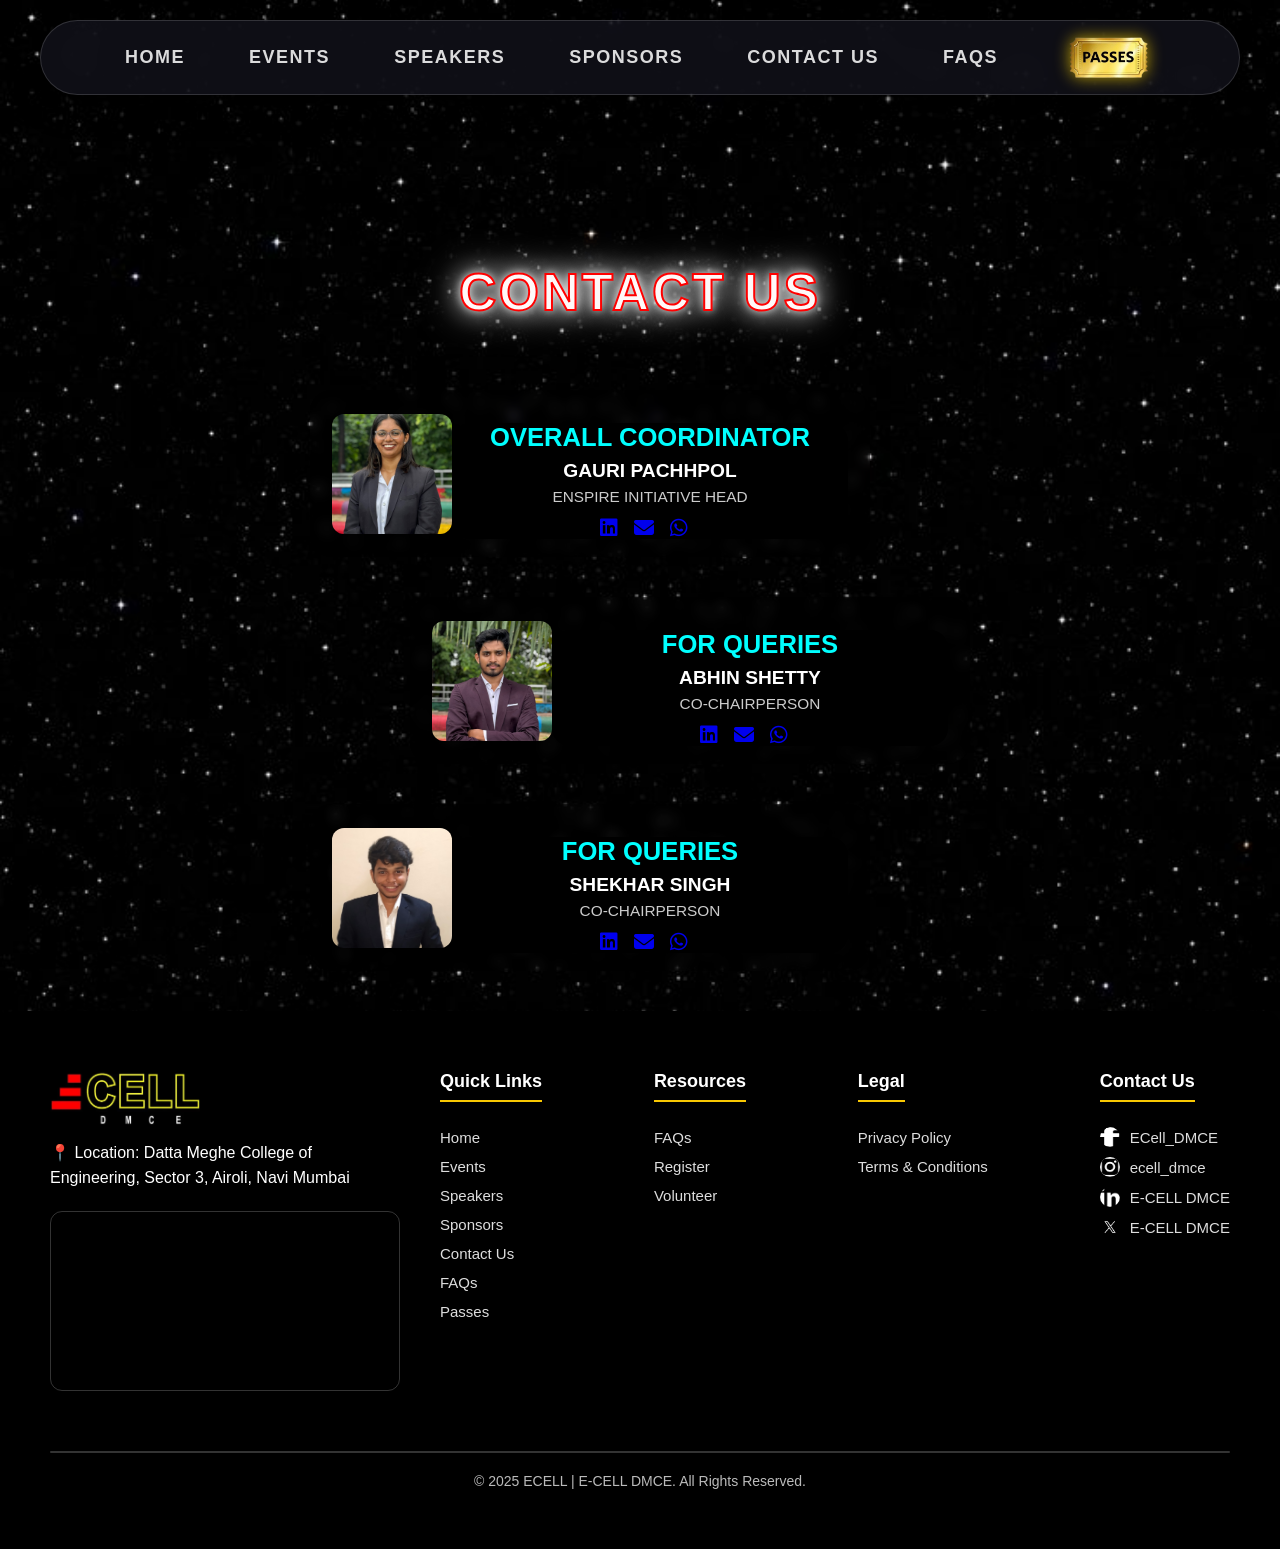
<file: HTML/contact.html>
<!DOCTYPE html>
<html lang="en">

<head>
    <meta charset="UTF-8">
    <meta name="viewport" content="width=device-width, initial-scale=1.0">
    <title>Contact Us | E-CELL DMCE</title>
    <link href="https://fonts.googleapis.com/css2?family=Open+Sans:wght@400;600;700;800;900&display=swap"
        rel="stylesheet">
    <link rel="stylesheet" href="../CSS/landing.css">
    <link rel="stylesheet" href="../CSS/contact.css">
    <link rel="stylesheet" href="https://cdnjs.cloudflare.com/ajax/libs/font-awesome/6.5.1/css/all.min.css">
    <link rel="shortcut icon" href="../Images/Logo/Enspire-logo.png" type="image/x-icon">
    <style>
        .contact-section {
            padding: 8rem 2rem;
            text-align: center;
            color: white;
            min-height: 60vh;
        }

        .contact-info {
            margin-top: 2rem;
            font-size: 1.2rem;
        }

        .contact-info p {
            margin: 1rem 0;
        }
    </style>
</head>

<body>
    <header>
    <button class="hamburger" id="hamburger">
        <div class="menu-pill">
            <span class="menu-text">Menu</span>
            <div class="hamburger-bars">
                <span class="bar"></span>
                <span class="bar"></span>
                <span class="bar"></span>
            </div>
        </div>
    </button>

    <nav id="nav-menu">
        <ul>
            <li><a href="landing_page.html">Home</a></li>
            <li><a href="events.html">Events</a></li>
            <li><a href="speakers.html">Speakers</a></li>
            <li><a href="sponsors.html">Sponsors</a></li>
            <li><a href="contact.html">Contact Us</a></li>
            <li><a href="faqs.html">FAQs</a></li>
            <li class="pass-btn">
                <a href="passes.html"><img src="../Images/Event page/Passes.jpeg" alt="Passes"></a>
            </li>
        </ul>
    </nav>
</header>


    <h1 class="title">CONTACT US</h1>

    <div class="contact-container">

        <!-- CARD 1 -->
        <div class="contact-card purple">
            <img src="../Images/contact/gauri.JPG.jpeg" alt="Coordinator">
            <div class="info">
                <h3>OVERALL COORDINATOR</h3>
                <h2>GAURI PACHHPOL</h2>
                <p>ENSPIRE INITIATIVE HEAD</p>
               <div class="icons">
                    <a href=" https://www.linkedin.com/in/gauri-vanita-pachpol-8bb9612a9?utm_source=share&utm_campaign=share_via&utm_content=profile&utm_medium=android_app" target="_blank">
                        <i class="fab fa-linkedin"></i>
                    </a>

                    <a href="https://mail.google.com/mail/?view=cm&fs=1&to=gauripachpol.ecell@gmail.com" target="_blank">
                         <i class="fas fa-envelope"></i>
                    </a>

                    <a href="https://wa.me/919137933468" target="_blank">
                         <i class="fab fa-whatsapp"></i>
                     </a>
                </div>
            </div>
        </div>

        <!-- CARD 2 -->
        <div class="contact-card orange">
            <img src="../Images/contact/abhin.JPG.jpeg" alt="Sponsorship">
            <div class="info">
                <h3>FOR QUERIES</h3>
                <h2>ABHIN SHETTY</h2>
                <p>CO-CHAIRPERSON</p>
                <div class="icons">
                    <a href=" https://www.linkedin.com/in/abhin-shetty-962bb732a" target="_blank">
                        <i class="fab fa-linkedin"></i>
                    </a>

                    <a href="https://mail.google.com/mail/?view=cm&fs=1&to=abhinshetty.ecell@gmail.com" target="_blank">
                         <i class="fas fa-envelope"></i>
                    </a>

                    <a href="https://wa.me/918928419924" target="_blank">
                         <i class="fab fa-whatsapp"></i>
                     </a>
                </div>
            </div>
        </div>

        <!-- CARD 3 -->
        <div class="contact-card blue">
            <img src="../Images/contact/shekhar.JPG.jpeg" alt="Event">
            <div class="info">
                <h3>FOR QUERIES</h3>
                <h2>SHEKHAR SINGH</h2>
                <p>CO-CHAIRPERSON</p>
                <div class="icons">
                    <a href=" https://www.linkedin.com/in/shekhar-singh-6b0b93282" target="_blank">
                        <i class="fab fa-linkedin"></i>
                    </a>

                    <a href="https://mail.google.com/mail/?view=cm&fs=1&to=ecellsinghshekhar@gmail.com" target="_blank">
                         <i class="fas fa-envelope"></i>
                    </a>

                     <a href="https://wa.me/917738907874" target="_blank">
                         <i class="fab fa-whatsapp"></i>
                     </a>
                </div>
            </div>
        </div>

    </div>

<footer>
    <div class="footer-content">
        <div class="footer-grid">
            <div class="footer-logo-section">
                <img src="../Images/Logo/Ecell-logo.png" alt="E-CELL DMCE Logo">
                <p>📍 Location: Datta Meghe College of Engineering, Sector 3, Airoli, Navi Mumbai</p>
                
                <div class="map-container">
                    <iframe 
                        width="100%" 
                        height="200" 
                        frameborder="0" 
                        scrolling="no" 
                        marginheight="0" 
                        marginwidth="0" 
                        src="https://maps.google.com/maps?q=Datta+Meghe+College+of+Engineering+Airoli&t=&z=15&ie=UTF8&iwloc=&output=embed">
                    </iframe>
                </div>
            </div>

            <div class="footer-links-section">
                <div class="footer-column">
                    <h3>Quick Links</h3>
                    <a href="landing_page.html">Home</a>
                        <a href="events.html">Events</a>
                        <a href="speakers.html">Speakers</a>
                        <a href="sponsors.html">Sponsors</a>
                        <a href="contact.html">Contact Us</a>
                        <a href="faqs.html">FAQs</a>
                        <a href="passes.html">Passes</a>
                </div>

                <div class="footer-column">
                    <h3>Resources</h3>
                    <a href="#">FAQs</a>
                    <a href="#">Register</a>
                    <a href="#">Volunteer</a>
                </div>

                <div class="footer-column">
                    <h3>Legal</h3>
                    <a href="#">Privacy Policy</a>
                    <a href="#">Terms & Conditions</a>
                </div>

               <div class="footer-column social-links">
                            <h3>Contact Us</h3>
                            <div class="social-item">
                                <img src="../Images/Icons/facebook.png" alt="Facebook">
                                <a href="https://www.facebook.com/ecelldmce/" target="_blank">ECell_DMCE</a>
                            </div>
                            <div class="social-item">
                                <img src="../Images/Icons/insta.png" alt="Instagram">
                                <a href="https://www.instagram.com/ecell_dmce?igsh=MWx0Y254dnFvZThrMA==" target="_blank">ecell_dmce</a>
                            </div>
                            <div class="social-item">
                                <img src="../Images/Icons/linkdin.png" alt="LinkedIn">
                                <a href="https://www.linkedin.com/company/e-cell-dmce/" target="_blank">E-CELL DMCE</a>
                            </div>
                            <div class="social-item">
                                <img src="../Images/Icons/twitter.png" alt="Twitter">
                                <a href="https://x.com/Ecell_DMCE?t=gVBEpW_3KJ-k_l489b9SNg&s=08" target="_blank">E-CELL DMCE</a>
                            </div>
                        </div>
                    </div>
                </div>
        
        <div class="footer-divider"></div>
        <p class="copyright">© 2025 ECELL | E-CELL DMCE. All Rights Reserved.</p>
    </div>
</footer>
    
    <script src="../JS/contact.js"></script>
</body>

</html>
</file>
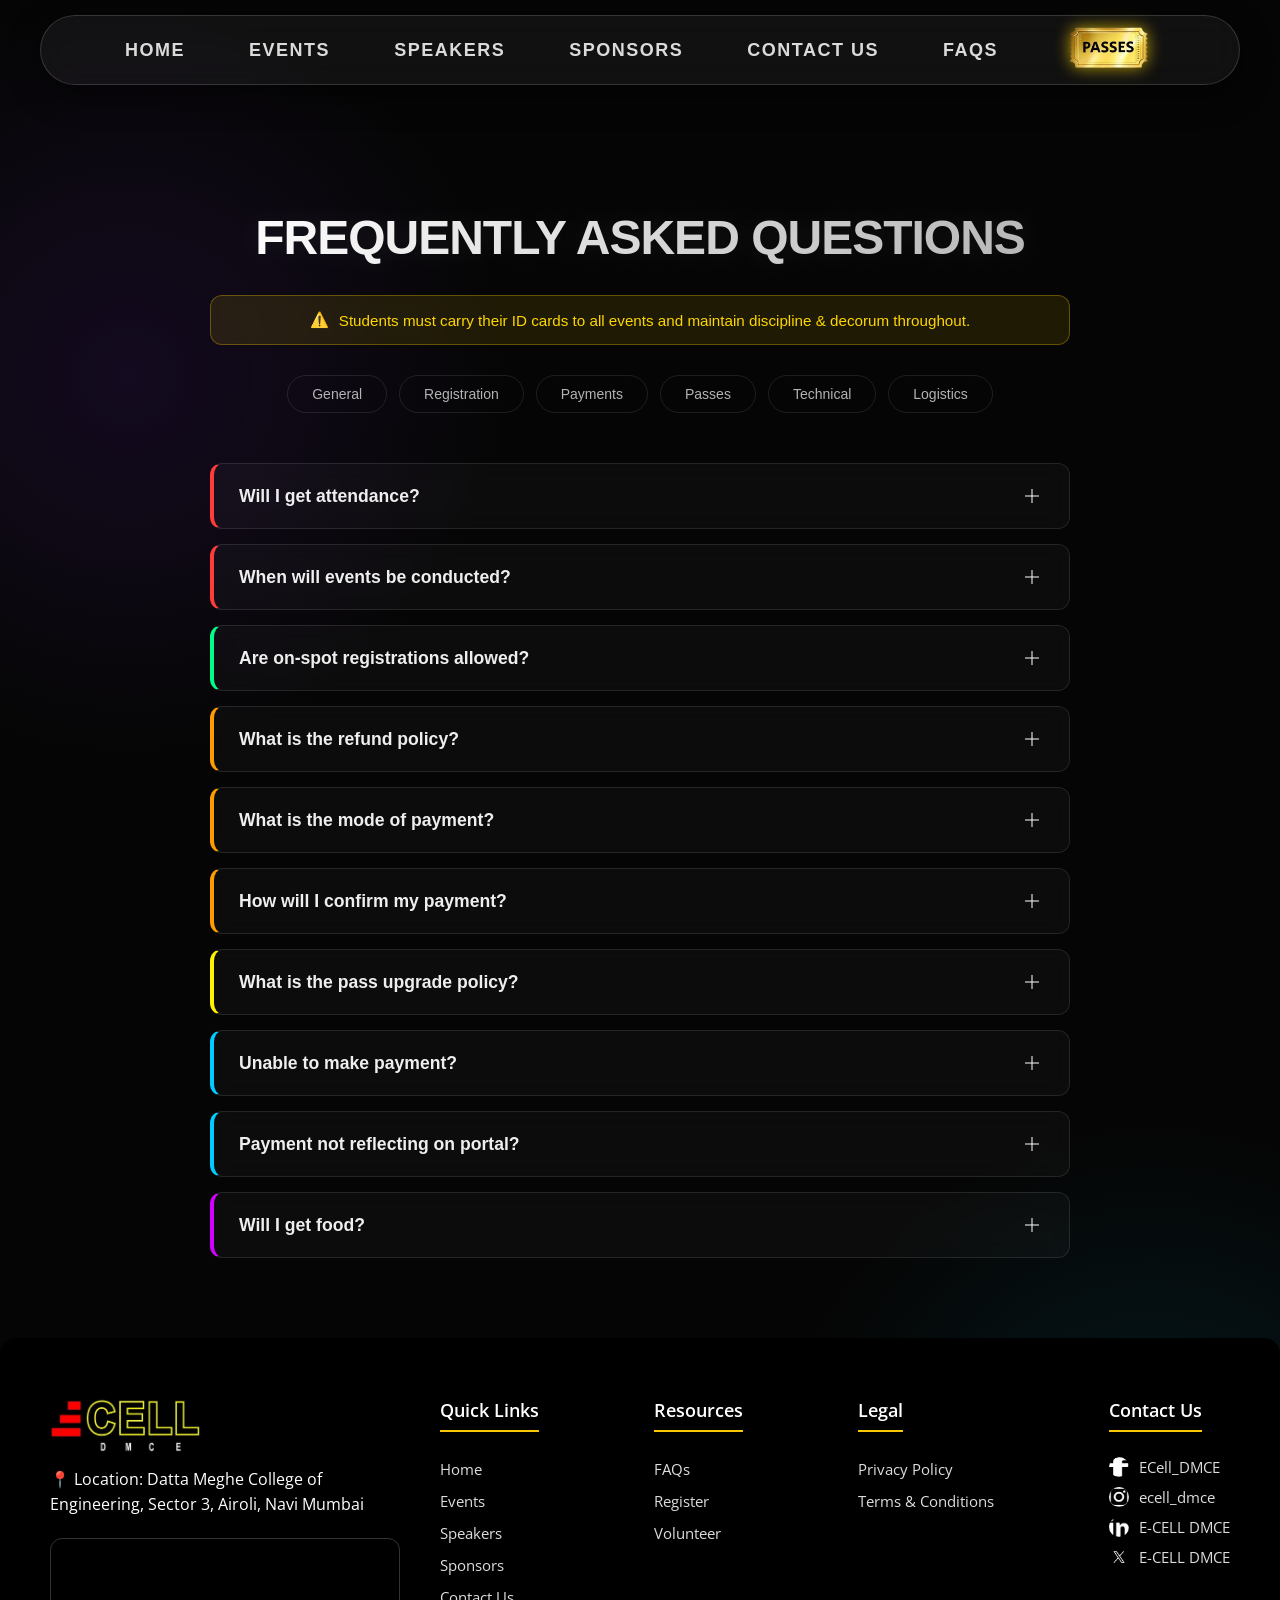
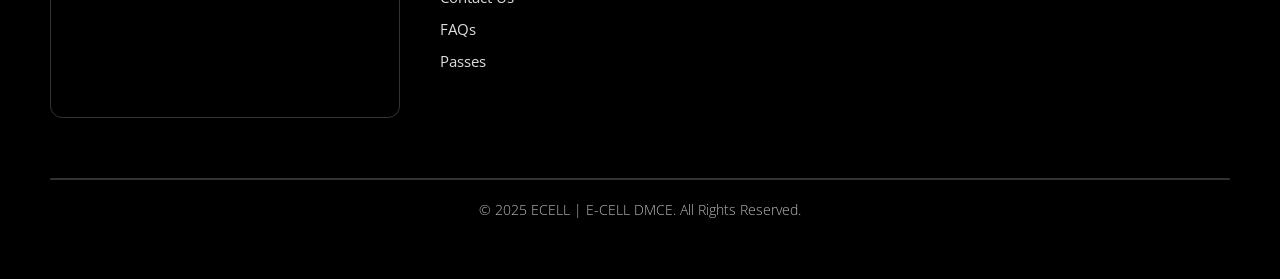
<file: HTML/faqs.html>
<!DOCTYPE html>
<html lang="en">

<head>
    <meta charset="UTF-8">
    <meta name="viewport" content="width=device-width, initial-scale=1.0, maximum-scale=1.0, user-scalable=no">
    <title>ENSPIRE'26 | FAQs</title>

    <link href="https://fonts.googleapis.com/css2?family=Open+Sans:wght@400;600;700;800;900&display=swap"
        rel="stylesheet">
    <link rel="shortcut icon" href="../Images/Logo/Enspire-logo.png" type="image/x-icon">

    <link rel="stylesheet" href="../CSS/landing.css">
    <link rel="stylesheet" href="../CSS/faq.css">
</head>

<body>
    <header>
        <!-- <div class="logo">
            <a href="https://ecell-dmce.onrender.com/Home.html" target="_blank"><img
                    src="../Images/Logo/Ecell-logo-removebg-preview.png" alt="Logo"></a>
        </div> -->

        <button class="hamburger" id="hamburger">
        <div class="menu-pill">
            <span class="menu-text">Menu</span>
            <div class="hamburger-bars">
                <span class="bar"></span>
                <span class="bar"></span>
                <span class="bar"></span>
            </div>
        </div>
    </button>
        <nav id="nav-menu">
            <ul>
                <li><a href="landing_page.html">Home</a></li>
                <li><a href="events.html">Events</a></li>
                <li><a href="speakers.html">Speakers</a></li>
                <li><a href="sponsors.html">Sponsors</a></li>
                <li><a href="contact.html">Contact Us</a></li>
                <li><a href="faqs.html">FAQs</a></li>
                <li class="pass-btn">
                    <a href="passes.html"><img src="../Images/Event page/Passes.jpeg" alt="Passes"></a>
                </li>
            </ul>
        </nav>
    </header>

    <div class="faq-section">
        <div class="faq-container">
            <h1 class="title">FREQUENTLY ASKED QUESTIONS</h1>

            <div class="notice">
                <span class="icon">⚠️</span>
                <span>Students must carry their ID cards to all events and maintain discipline & decorum
                    throughout.</span>
            </div>

            <div class="category-filter">
                <button class="cat-btn btn-general" data-category="general">General</button>
                <button class="cat-btn btn-registration" data-category="registration">Registration</button>
                <button class="cat-btn btn-payment" data-category="payment">Payments</button>
                <button class="cat-btn btn-passes" data-category="passes">Passes</button>
                <button class="cat-btn btn-tech" data-category="technical">Technical</button>
                <button class="cat-btn btn-logistics" data-category="logistics">Logistics</button>
            </div>

            <div class="faq-list">

                <div class="faq-item" data-category="general">
                    <div class="faq-question">
                        Will I get attendance?
                        <div class="icon-container"><span class="plus-icon"></span></div>
                    </div>
                    <div class="faq-answer">
                        Yes, attendance will be granted only if a specific event is attended, and it will be recorded
                        only for that particular time slot.
                    </div>
                </div>

                <div class="faq-item" data-category="general">
                    <div class="faq-question">
                        When will events be conducted?
                        <div class="icon-container"><span class="plus-icon"></span></div>
                    </div>
                    <div class="faq-answer">
                        All events will be conducted during college hours only.
                    </div>
                </div>

                <div class="faq-item" data-category="registration">
                    <div class="faq-question">
                        Are on-spot registrations allowed?
                        <div class="icon-container"><span class="plus-icon"></span></div>
                    </div>
                    <div class="faq-answer">
                        No, on-spot registrations and bookings are not allowed. Please register online in advance.
                    </div>
                </div>

                <div class="faq-item" data-category="payment">
                    <div class="faq-question">
                        What is the refund policy?
                        <div class="icon-container"><span class="plus-icon"></span></div>
                    </div>
                    <div class="faq-answer">
                        Once the payment is made, cancellations and refunds are not allowed.
                    </div>
                </div>

                <div class="faq-item" data-category="payment">
                    <div class="faq-question">
                        What is the mode of payment?
                        <div class="icon-container"><span class="plus-icon"></span></div>
                    </div>
                    <div class="faq-answer">
                        All payments will be accepted online only via UPI, Card, or Net Banking.
                    </div>
                </div>

                <div class="faq-item" data-category="payment">
                    <div class="faq-question">
                        How will I confirm my payment?
                        <div class="icon-container"><span class="plus-icon"></span></div>
                    </div>
                    <div class="faq-answer">
                        Once the payment is completed and the purchase is successful, you will receive a confirmation
                        email.
                    </div>
                </div>

                <div class="faq-item" data-category="passes">
                    <div class="faq-question">
                        What is the pass upgrade policy?
                        <div class="icon-container"><span class="plus-icon"></span></div>
                    </div>
                    <div class="faq-answer">
                        Once a pass is purchased, upgrades are not allowed. Please choose carefully!
                    </div>
                </div>

                <div class="faq-item" data-category="technical">
                    <div class="faq-question">
                        Unable to make payment?
                        <div class="icon-container"><span class="plus-icon"></span></div>
                    </div>
                    <div class="faq-answer">
                        Try logging out and logging back in. If this doesn't work, please reach out via email at
                        abhin.shettyecell25@gmail.com.<br>Otherwise, contact us at 8928419924.
                    </div>
                </div>

                <div class="faq-item" data-category="technical">
                    <div class="faq-question">
                        Payment not reflecting on portal?
                        <div class="icon-container"><span class="plus-icon"></span></div>
                    </div>
                    <div class="faq-answer">
                        Click on "History" in profile button to get your payment verified. If this doesn't work, please
                        reach out via email.
                    </div>
                </div>

                <div class="faq-item" data-category="logistics">
                    <div class="faq-question">
                        Will I get food?
                        <div class="icon-container"><span class="plus-icon"></span></div>
                    </div>
                    <div class="faq-answer">
                        Yes! <br><strong>Gold pass:</strong> Food on Day 1 only.<br><strong>Platinum pass:</strong> Food
                        on both days.
                    </div>
                </div>

            </div>
        </div>
    </div>


    <footer>
        <div class="footer-content">
            <div class="footer-grid">
                <div class="footer-logo-section">
                    <img src="../Images/Logo/Ecell-logo.png" alt="E-CELL DMCE Logo">
                    <p>📍 Location: Datta Meghe College of Engineering, Sector 3, Airoli, Navi Mumbai</p>

                    <div class="map-container">
                        <iframe width="100%" height="200" frameborder="0" scrolling="no" marginheight="0"
                            marginwidth="0"
                            src="https://maps.google.com/maps?q=Datta+Meghe+College+of+Engineering+Airoli&t=&z=15&ie=UTF8&iwloc=&output=embed">
                        </iframe>
                    </div>
                </div>

                <div class="footer-links-section">
                    <div class="footer-column">
                        <h3>Quick Links</h3>
                        <a href="landing_page.html">Home</a>
                        <a href="events.html">Events</a>
                        <a href="speakers.html">Speakers</a>
                        <a href="sponsors.html">Sponsors</a>
                        <a href="contact.html">Contact Us</a>
                        <a href="faqs.html">FAQs</a>
                        <a href="passes.html">Passes</a>
                    </div>

                    <div class="footer-column">
                        <h3>Resources</h3>
                        <a href="#">FAQs</a>
                        <a href="#">Register</a>
                        <a href="#">Volunteer</a>
                    </div>

                    <div class="footer-column">
                        <h3>Legal</h3>
                        <a href="#">Privacy Policy</a>
                        <a href="#">Terms & Conditions</a>
                    </div>

                    <div class="footer-column social-links">
                        <h3>Contact Us</h3>
                        <div class="social-item">
                            <img src="../Images/Icons/facebook.png" alt="Facebook">
                            <a href="https://www.facebook.com/ecelldmce/" target="_blank">ECell_DMCE</a>
                        </div>
                        <div class="social-item">
                            <img src="../Images/Icons/insta.png" alt="Instagram">
                            <a href="https://www.instagram.com/ecell_dmce?igsh=MWx0Y254dnFvZThrMA=="
                                target="_blank">ecell_dmce</a>
                        </div>
                        <div class="social-item">
                            <img src="../Images/Icons/linkdin.png" alt="LinkedIn">
                            <a href="https://www.linkedin.com/company/e-cell-dmce/" target="_blank">E-CELL DMCE</a>
                        </div>
                        <div class="social-item">
                            <img src="../Images/Icons/twitter.png" alt="Twitter">
                            <a href="https://x.com/Ecell_DMCE?t=gVBEpW_3KJ-k_l489b9SNg&s=08" target="_blank">E-CELL
                                DMCE</a>
                        </div>
                    </div>
                </div>
            </div>

            <div class="footer-divider"></div>
            <p class="copyright">© 2025 ECELL | E-CELL DMCE. All Rights Reserved.</p>
        </div>
    </footer>

    <script src="https://cdn.jsdelivr.net/npm/bootstrap@5.3.0-alpha1/dist/js/bootstrap.bundle.min.js"></script>
    <script src="../JS/faq.js"></script>
</body>

</html>
</file>
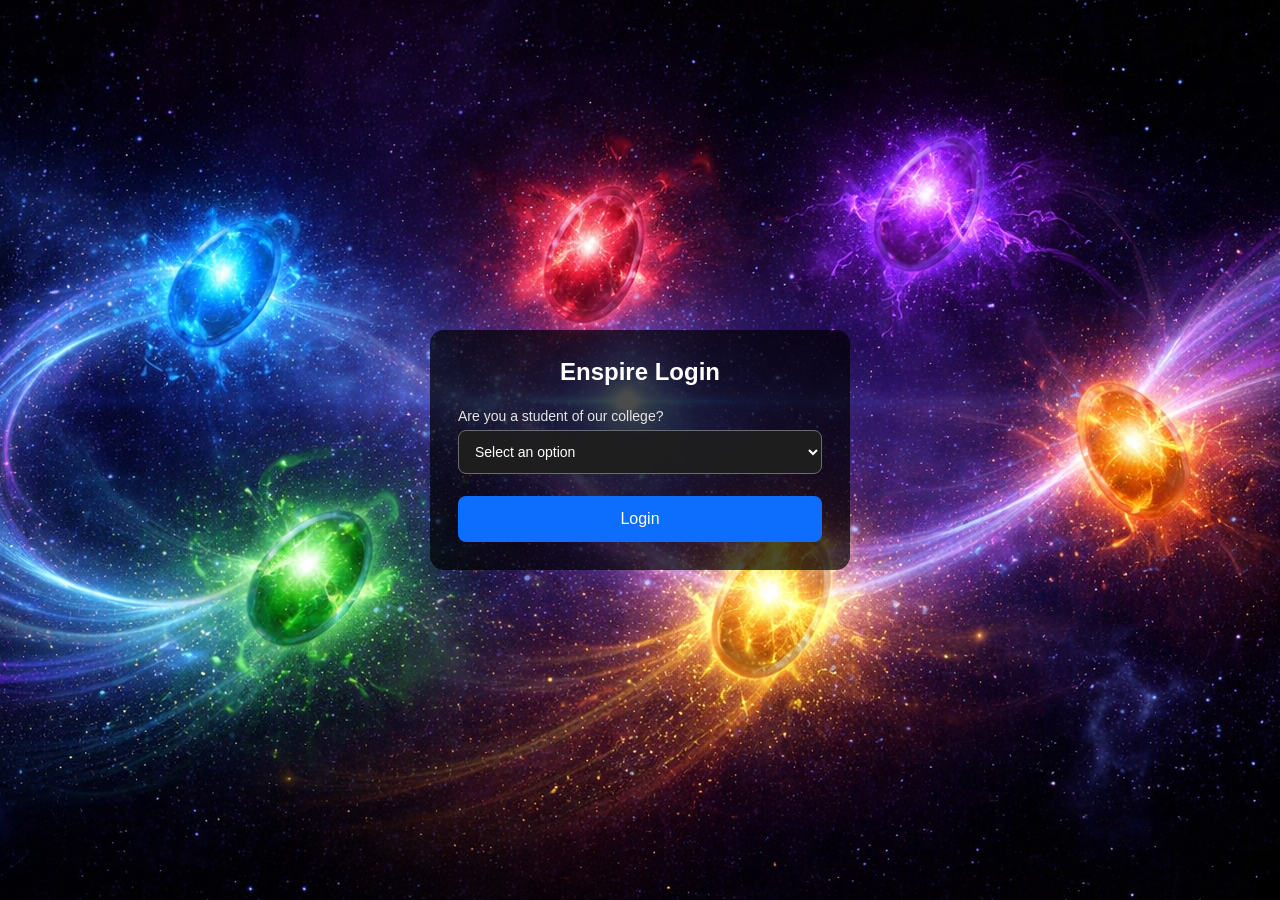
<file: HTML/login.html>
<!DOCTYPE html>
<html lang="en">
<head>
    <meta charset="UTF-8">
    <title>Enspire Login</title>
    <link rel="stylesheet" href="../CSS/login.css">
    <link rel="shortcut icon" href="../Images/Logo/Enspire-logo.png" type="image/x-icon">
</head>

<body>
    <div class="login-container">
        <h2>Enspire Login</h2>
        <label>Are you a student of our college?</label>
        <select id="studentType">
            <option value="">Select an option</option>
            <option value="dmce">Yes (DMCE)</option>
            <option value="other">No (Other)</option>
        </select>

        <!-- DMCE Fields -->
        <div id="dmceFields" class="hidden">
            <label>Student ID</label>
            <input type="text" id="studentId" placeholder="Enter Student ID">

            <label>Password</label>
            <input type="password" id="dmcePassword" placeholder="Enter Password">
        </div>
        
        <!-- Other College Fields -->
        <div id="otherFields" class="hidden">
            <label>Email</label>
            <input type="email" id="email" placeholder="Enter Email">

            <label>Password</label>
            <input type="password" id="otherPassword" placeholder="Enter Password">
        </div>

        <button onclick="login()">Login</button>
    </div>

    <script src="../JS/login.js"></script>

</body>
</html>
</file>
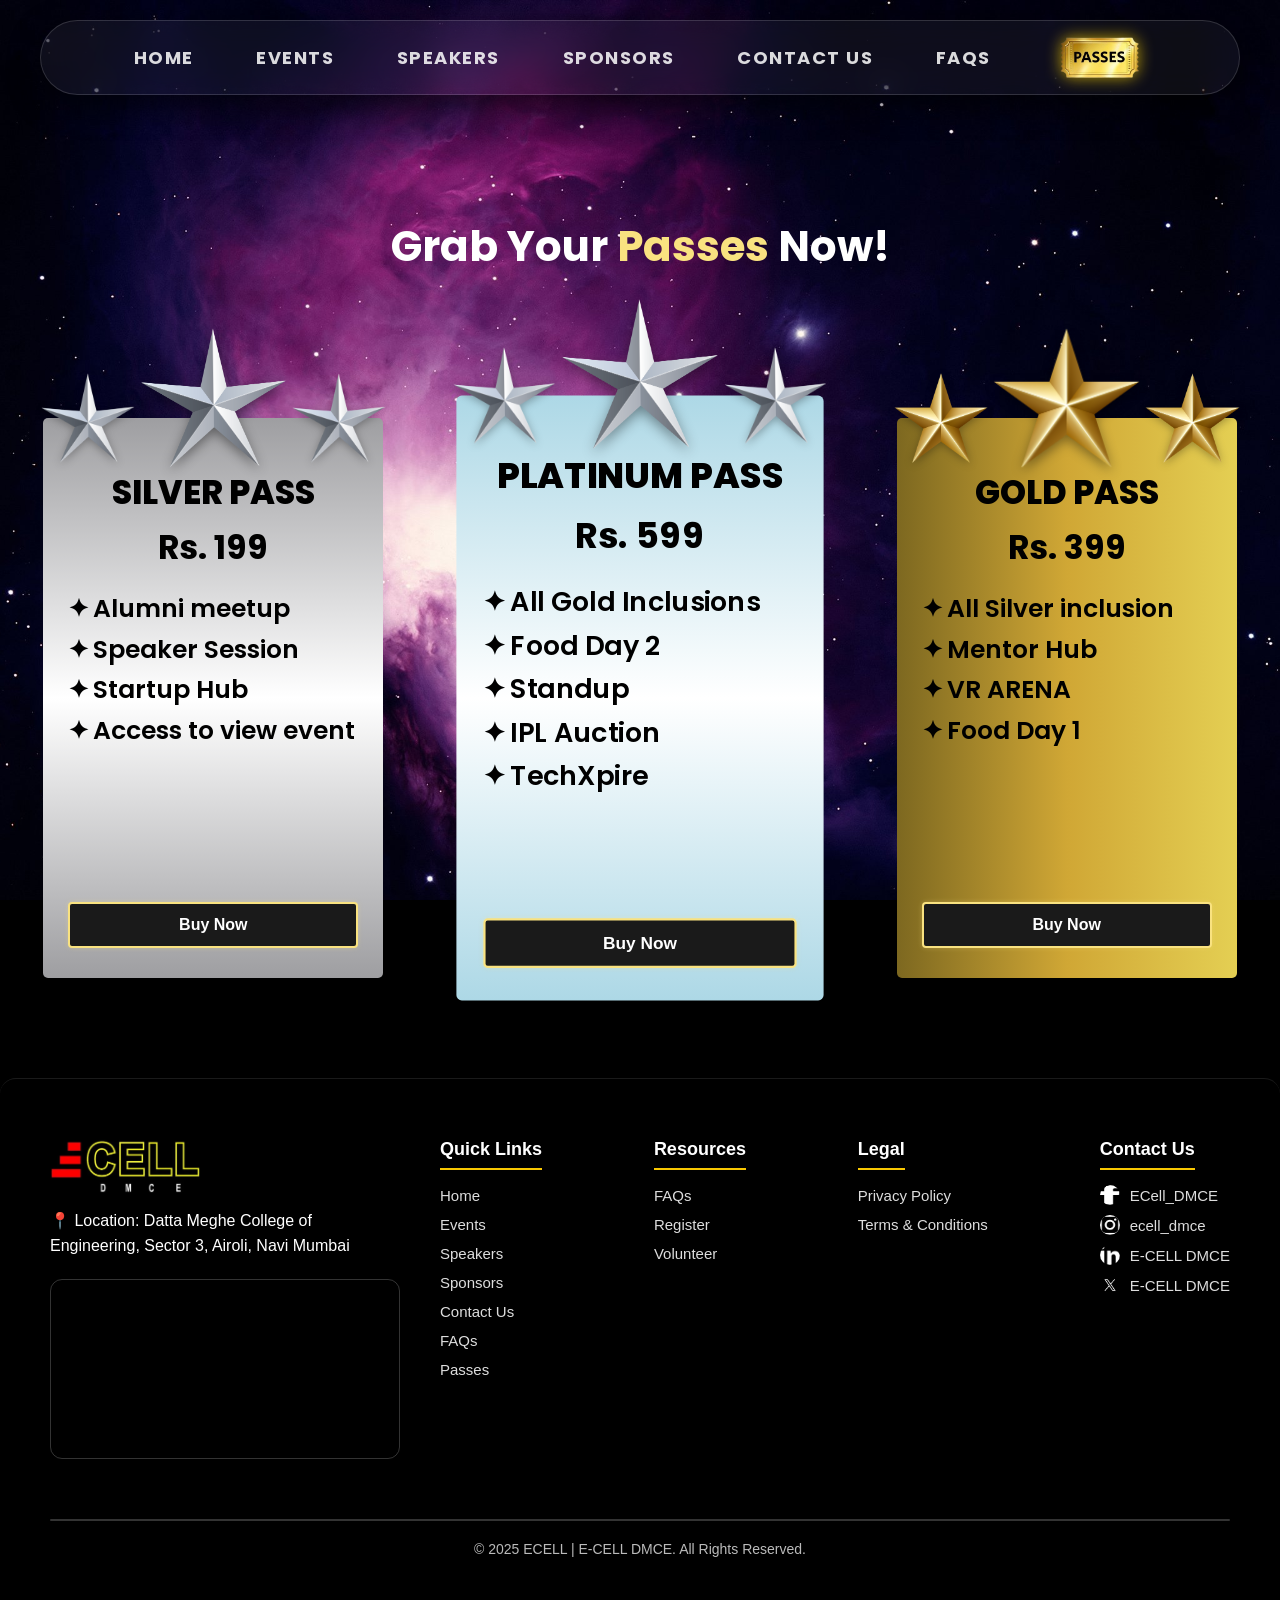
<file: HTML/passes.html>
<!DOCTYPE html>
<html lang="en">

<head>
    <meta charset="UTF-8">
    <meta name="viewport" content="width=device-width, initial-scale=1.0">
    <title>Passes</title>
    <link href="https://fonts.googleapis.com/css2?family=Poppins:wght@300;400;500;600;700;800&display=swap"
        rel="stylesheet">
    <link rel="stylesheet" href="https://cdnjs.cloudflare.com/ajax/libs/font-awesome/6.0.0/css/all.min.css">
    <link rel="stylesheet" href="../CSS/landing.css">
    <link rel="stylesheet" href="../CSS/passes.css">
    <link rel="shortcut icon" href="../Images/Logo/Enspire-logo.png" type="image/x-icon">
</head>

<body>
   <header>

 <button class="hamburger" id="hamburger">
        <div class="menu-pill">
            <span class="menu-text">Menu</span>
            <div class="hamburger-bars">
                <span class="bar"></span>
                <span class="bar"></span>
                <span class="bar"></span>
            </div>
        </div>
    </button>

    <nav id="nav-menu">
        <ul>
            <li><a href="landing_page.html">Home</a></li>
            <li><a href="events.html">Events</a></li>
            <li><a href="speakers.html">Speakers</a></li>
            <li><a href="sponsors.html">Sponsors</a></li>
            <li><a href="contact.html">Contact us</a></li>
            <li><a href="faqs.html">FAQs</a></li>
            <li class="pass-btn">
                <a href="passes.html"><img src="../Images/Event page/Passes.jpeg" alt="Passes"></a>
            </li>
        </ul>
    </nav>
</header>

    <section class="hero">
        <h1 class="main-heading">Grab Your <span class="highlight">Passes</span> Now!</h1>
    </section>

    <section class="passes-container">
        <div class="pass-card silver">
            <div class="fashionable-stars">
                <img src="../Images/passes img/star.png" alt="star" class="side-star">
                <img src="../Images/passes img/star.png" alt="star" class="center-star">
                <img src="../Images/passes img/star.png" alt="star" class="side-star">
            </div>
            <h2 class="pass-title">Silver Pass</h2>
            <p class="pass-price">Rs. 199</p>
            <ul class="pass-points">
                <li>Alumni meetup</li>
                <li>Speaker Session</li>
                <li>Startup Hub</li>
                <li>Access to view event</li>
            </ul>
            <button class="buy-now-trigger">Buy Now</button>
        </div>

        <div class="pass-card platinum">
            <div class="fashionable-stars">
                <img src="../Images/passes img/star.png" alt="star" class="side-star">
                <img src="../Images/passes img/star.png" alt="star" class="center-star">
                <img src="../Images/passes img/star.png" alt="star" class="side-star">
            </div>
            <h2 class="pass-title">Platinum Pass</h2>
            <p class="pass-price">Rs. 599</p>
            <ul class="pass-points">
                <li>All Gold Inclusions</li>
                <li>Food Day 2</li>
                <li>Standup</li>
                <li>IPL Auction</li>
                <li>TechXpire</li>
            </ul>
            <button class="buy-now-trigger">Buy Now</button>
        </div>

        <div class="pass-card gold">
            <div class="fashionable-stars">
                <img src="../Images/passes img/goldstar.png" alt="star" class="side-star">
                <img src="../Images/passes img/goldstar.png" alt="star" class="center-star">
                <img src="../Images/passes img/goldstar.png" alt="star" class="side-star">
            </div>
            <h2 class="pass-title">Gold Pass</h2>
            <p class="pass-price">Rs. 399</p>
            <ul class="pass-points">
                <li>All Silver inclusion</li>
                <li>Mentor Hub</li>
                <li>VR ARENA</li>
                <li>Food Day 1</li>
            
            </ul>
            <button class="buy-now-trigger">Buy Now</button>
        </div>
    </section>

<footer>
    <div class="footer-content">
        <div class="footer-grid">
            <div class="footer-logo-section">
                <img src="../Images/Logo/Ecell-logo.png" alt="E-CELL DMCE Logo">
                <p>📍 Location: Datta Meghe College of Engineering, Sector 3, Airoli, Navi Mumbai</p>
                
                <div class="map-container">
                    <iframe 
                        width="100%" 
                        height="200" 
                        frameborder="0" 
                        scrolling="no" 
                        marginheight="0" 
                        marginwidth="0" 
                        src="https://maps.google.com/maps?q=Datta+Meghe+College+of+Engineering+Airoli&t=&z=15&ie=UTF8&iwloc=&output=embed">
                    </iframe>
                </div>
            </div>

            <div class="footer-links-section">
                <div class="footer-column">
                    <h3>Quick Links</h3>
                    <a href="landing_page.html">Home</a>
                        <a href="events.html">Events</a>
                        <a href="speakers.html">Speakers</a>
                        <a href="sponsors.html">Sponsors</a>
                        <a href="contact.html">Contact Us</a>
                        <a href="faqs.html">FAQs</a>
                        <a href="passes.html">Passes</a>
                </div>

                <div class="footer-column">
                    <h3>Resources</h3>
                    <a href="#">FAQs</a>
                    <a href="#">Register</a>
                    <a href="#">Volunteer</a>
                </div>

                <div class="footer-column">
                    <h3>Legal</h3>
                    <a href="#">Privacy Policy</a>
                    <a href="#">Terms & Conditions</a>
                </div>

               <div class="footer-column social-links">
                            <h3>Contact Us</h3>
                            <div class="social-item">
                                <img src="../Images/Icons/facebook.png" alt="Facebook">
                                <a href="https://www.facebook.com/ecelldmce/" target="_blank">ECell_DMCE</a>
                            </div>
                            <div class="social-item">
                                <img src="../Images/Icons/insta.png" alt="Instagram">
                                <a href="https://www.instagram.com/ecell_dmce?igsh=MWx0Y254dnFvZThrMA==" target="_blank">ecell_dmce</a>
                            </div>
                            <div class="social-item">
                                <img src="../Images/Icons/linkdin.png" alt="LinkedIn">
                                <a href="https://www.linkedin.com/company/e-cell-dmce/" target="_blank">E-CELL DMCE</a>
                            </div>
                            <div class="social-item">
                                <img src="../Images/Icons/twitter.png" alt="Twitter">
                                <a href="https://x.com/Ecell_DMCE?t=gVBEpW_3KJ-k_l489b9SNg&s=08" target="_blank">E-CELL DMCE</a>
                            </div>
                        </div>
                    </div>
                </div>
        
        <div class="footer-divider"></div>
        <p class="copyright">© 2025 ECELL | E-CELL DMCE. All Rights Reserved.</p>
    </div>
</footer>
    <script src="../JS/passes.js"></script>
</body>

</html>
</file>
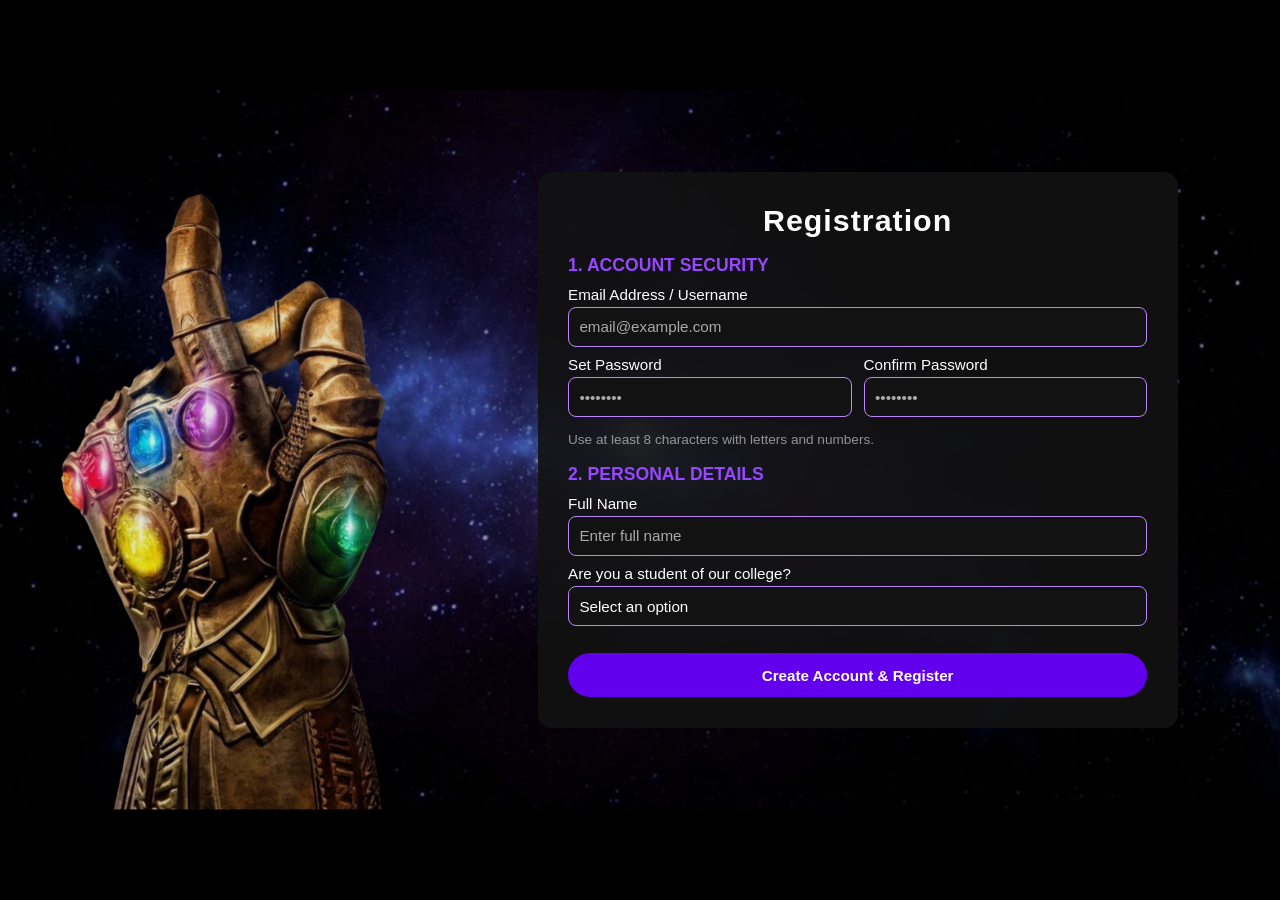
<file: HTML/registration.html>
<!DOCTYPE html>
<html lang="en">
<head>
    <meta charset="UTF-8">
    <meta name="viewport" content="width=device-width, initial-scale=1.0">
    <title>Infinity Registration</title>
    <link rel="stylesheet" href="../CSS/registration.css">
    <link rel="shortcut icon" href="../Images/Logo/Enspire-logo.png" type="image/x-icon">
    <style>
    </style>
</head>
<body>
<div class="card">
    <h2>Registration</h2>
    <form id="regForm">
        
        <h4>1. Account Security</h4>
        <div class="form-group">
            <label>Email Address / Username</label>
            <input type="email" name="userEmail" required placeholder="email@example.com">
        </div>
        <div class="grid">
            <div class="form-group">
                <label>Set Password</label>
                <input type="password" id="mainPass" name="password" required placeholder="••••••••">
            </div>
            <div class="form-group">
                <label>Confirm Password</label>
                <input type="password" id="confirmPass" required placeholder="••••••••">
            </div>
        </div>
        <p class="password-hint">Use at least 8 characters with letters and numbers.</p>

        <!-- <hr style="border: 0; border-top: 1px solid #eee; margin: 20px 0;"> -->

        <h4>2. Personal Details</h4>
        <div class="form-group">
            <label>Full Name</label>
            <input type="text" name="userName" required placeholder="Enter full name">
        </div>

        <div class="form-group">
            <label>Are you a student of our college?</label>
            <select id="collegeType" name="collegeType" required>
                <option value="" disabled selected>Select an option</option>
                <option value="internal">Yes (My College)</option>
                <option value="external">No (Other College)</option>
            </select>
        </div>

        <div id="internalSection" class="conditional-fields">
            <div class="grid">
                <div class="form-group">
                    <label>Branch</label>
                    <select name="branchInt">
                        <option value="" disabled selected>Select Branch</option>
                        <option value="AI-DS">AI&DS</option>
                        <option value="CS">Computer Science</option>
                        <option value="IT">IT</option>
                        <option value="EXTC">EXTC</option>
                        <option value="EXTC">Civil</option>
                        <option value="EXTC">Civil & Infra </option>
                        <option value="EXTC">Chemical </option>
                    </select>
                </div>
                <div class="form-group">
                    <label>Year</label>
                    <select name="yearInt">
                        <option value="FE">FE</option>
                        <option value="SE">SE</option>
                        <option value="TE">TE</option>
                        <option value="BE">BE</option>
                    </select>
                </div>
                <div class="form-group">
                    <label>Division</label>
                    <input type="text" name="div" placeholder="e.g. A">
                </div>
                <div class="form-group">
                    <label>Roll No</label>
                    <input type="number" name="roll">
                </div>
                <div class="form-group full-width">
                    <label>Student ID (UID)</label>
                    <input type="text" name="sid" placeholder="College ID card number">
                </div>
                <div class="form-group full-width">
                    <label>Contact No</label>
                    <input type="tel" name="phoneInt">
                </div>
            </div>
        </div>

        <div id="externalSection" class="conditional-fields">
            <div class="form-group">
                <label>College Name</label>
                <input type="text" name="extCollege" placeholder="Full college name">
            </div>
            <div class="grid">
                <div class="form-group full-width">
                    <label>Branch</label>
                    <input type="text" name="branchExt" placeholder="e.g. Mechanical">
                </div>
                <div class="form-group">
                    <label>Year</label>
                    <input type="text" name="yearExt" placeholder="e.g. 3rd Year">
                </div>
                <div class="form-group">
                    <label>Contact Details</label>
                    <input type="tel" name="phoneExt">
                </div>
            </div>
        </div>

        <button type="submit">Create Account & Register</button>
    </form>
</div>

<script src="../JS/registration.js"></script>

</body>
</html>
</file>
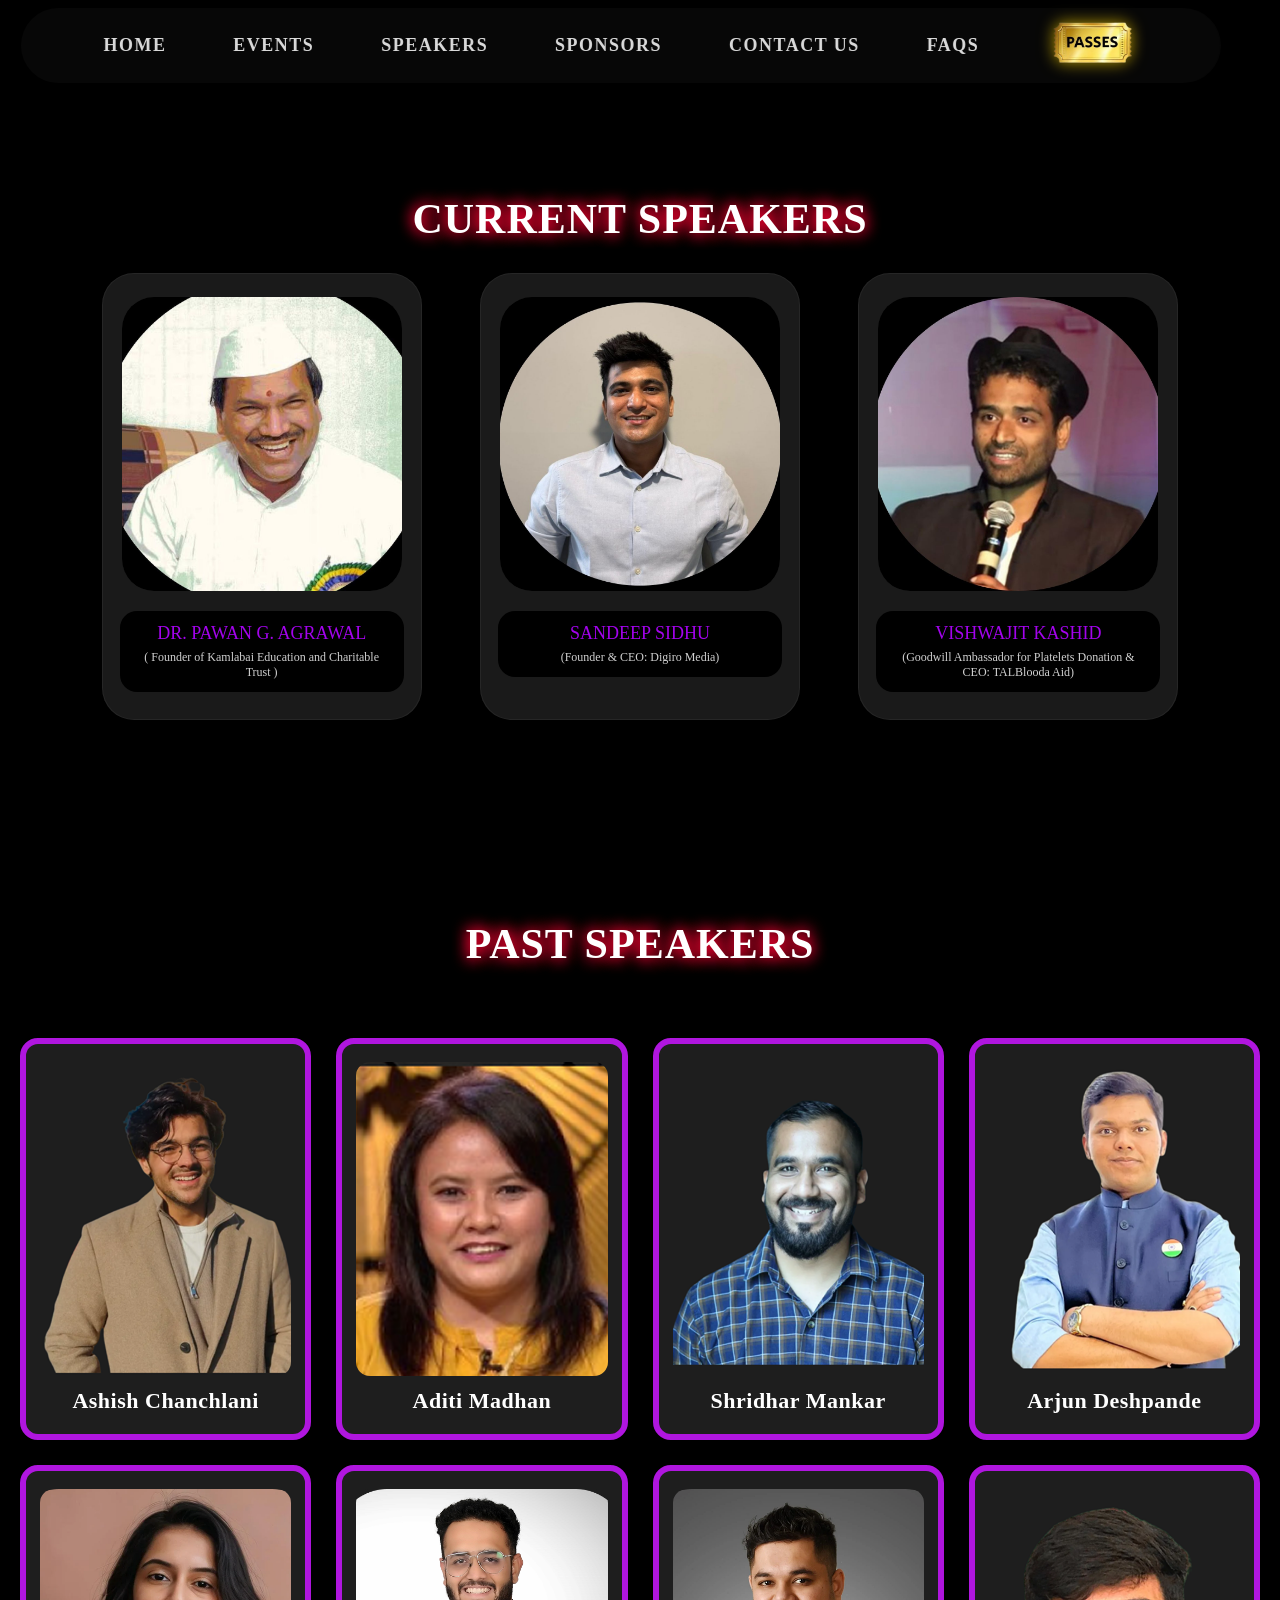
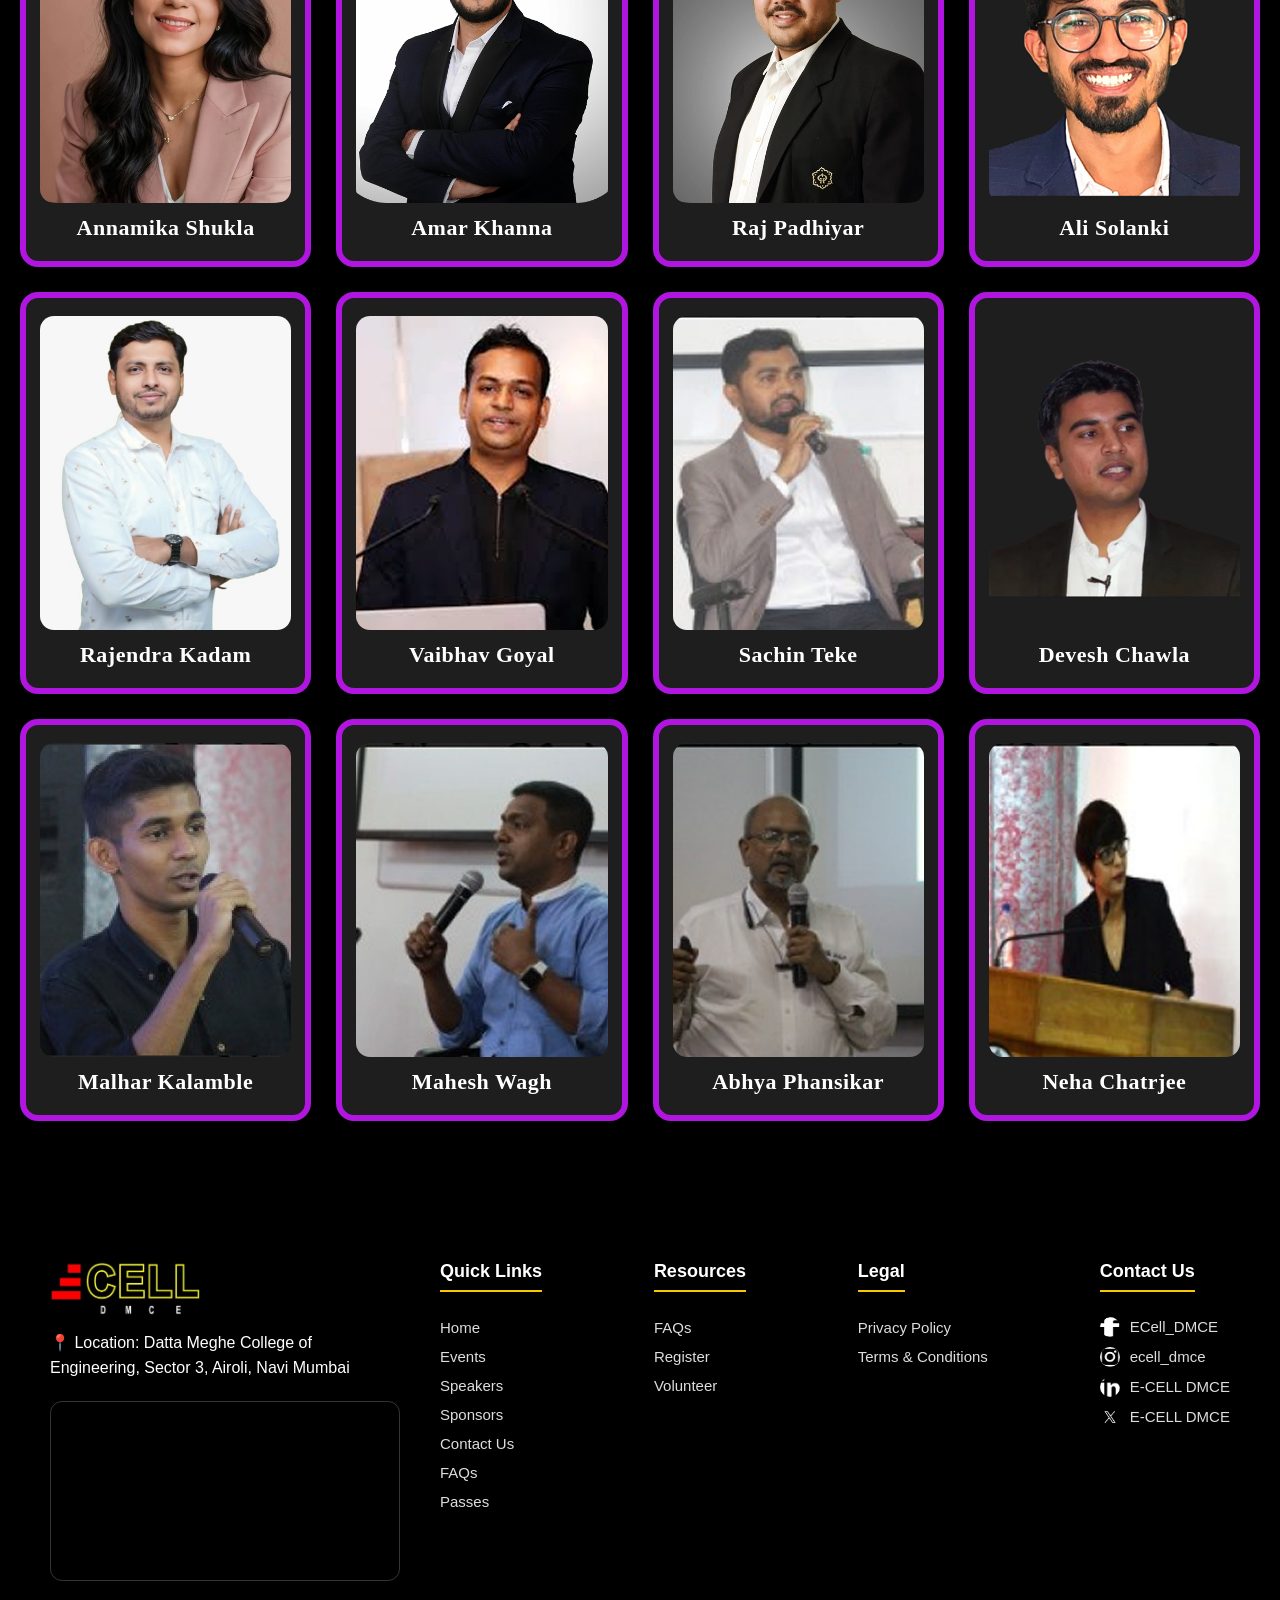
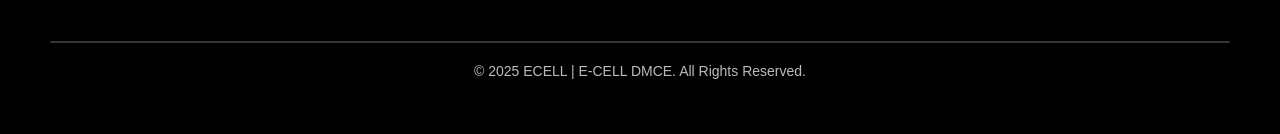
<file: HTML/speakers.html>
<!DOCTYPE html>
<html lang="en">

<head>
    <meta charset="UTF-8">
    <meta name="viewport" content="width=device-width, initial-scale=1.0, maximum-scale=1.0, user-scalable=no">
    <title>SPEAKERS | E-Cell DMCE</title>
    <link rel="stylesheet" href="../CSS/landing.css">
    <link rel="stylesheet" href="../CSS/speaker.css">
    <link rel="shortcut icon" href="../Images/Logo/Enspire-logo.png" type="image/x-icon">
    <style>
    </style>
</head>

<body>

    <header>
        

        <div class="hamburger" id="hamburger">
            <div class="menu-pill">
                <span class="menu-text">Menu</span>
                <div class="hamburger-bars">
                    <div class="bar"></div>
                    <div class="bar"></div>
                    <div class="bar"></div>
                </div>
            </div>
        </div>

        <nav id="nav-menu">
            <ul>
                <li><a href="landing_page.html">Home</a></li>
                <li><a href="events.html">Events</a></li>
                <li><a href="speakers.html">Speakers</a></li>
                <li><a href="sponsors.html">Sponsors</a></li>
                <li><a href="contact.html">Contact Us</a></li>
                <li><a href="faqs.html">FAQs</a></li>
                <li class="pass-btn">
                    <a href="passes.html">
                        <img src="../Images/Event page/Passes.jpeg" alt="Passes">
                    </a>
                </li>
            </ul>
        </nav>
    </header>

    <!-- Header ends here -->

    <section class="Speakers Section">

        <section class="current-speakers-section">
            <div class="section-header">
                <h2 class="section-title">CURRENT SPEAKERS</h2>
            </div>

            <div class="current-speakers-grid">

                <!-- Speaker Card -->
                <article class="current-speaker-card">
                    <div class="speaker-image-wrapper">
                        <img src="../Images/Speakers/28_20260203_001449_0000 (1).jpg" alt="Ms. Annamika Shukla">
                    </div>

                    <div class="speaker-info">
                        <h3 class="speaker-name">DR. PAWAN G. AGRAWAL</h3>
                        <p class="speaker-role">
                            ( Founder of Kamlabai Education and Charitable Trust )
                        </p>
                    </div>
                </article>

                <!-- Speaker Card -->
                <article class="current-speaker-card">
                    <div class="speaker-image-wrapper">
                        <img src="../Images/Speakers/29_20260203_001449_0001.jpg" alt="Mr. Amar Khanna">
                    </div>

                    <div class="speaker-info">
                        <h3 class="speaker-name">SANDEEP SIDHU</h3>
                        <p class="speaker-role">
                            (Founder & CEO: Digiro Media)
                        </p>
                    </div>
                </article>

                <!-- Speaker Card -->
                <article class="current-speaker-card">
                    <div class="speaker-image-wrapper">
                        <img src="../Images/Speakers/30_20260203_001449_0002.jpg" alt="Mr. Raj Padhiyar">
                    </div>

                    <div class="speaker-info">
                        <h3 class="speaker-name">VISHWAJIT KASHID</h3>
                        <p class="speaker-role">
                            (Goodwill Ambassador for Platelets Donation &amp; CEO: TALBlooda Aid)
                        </p>
                    </div>
                </article>

            </div>
        </section>
    </section>

    <section class="past-speakers-section">
        <!-- Section Heading -->
        <div class="section-header">
            <h2 class="section-title">PAST SPEAKERS</h2>
        </div>

        <!-- Past Speakers Grid -->
        <div class="past-speakers-grid">

            <article class="past-speaker-card">
                <div class="past-speaker-image">
                    <img src="../Images/Speakers/speaker4.png" alt="Past Speaker 1">
                </div>
                <h3 class="past-speaker-name">Ashish Chanchlani</h3>
            </article>

            <article class="past-speaker-card">
                <div class="past-speaker-image">
                    <img src="../Images/Speakers/speaker9.png" alt="Past Speaker 6">
                </div>
                <h3 class="past-speaker-name">Aditi Madhan</h3>
            </article>

            <article class="past-speaker-card">
                <div class="past-speaker-image">
                    <img src="../Images/Speakers/speaker6.png" alt="Past Speaker 7">
                </div>
                <h3 class="past-speaker-name">Shridhar Mankar
                </h3>
            </article>

            <article class="past-speaker-card">
                <div class="past-speaker-image">
                    <img src="../Images/Speakers/speaker7.png" alt="Past Speaker 4">
                </div>
                <h3 class="past-speaker-name">Arjun Deshpande</h3>
            </article>

            <article class="past-speaker-card">
                <div class="past-speaker-image">
                    <img src="../Images/Speakers/speaker1.png" alt="Past Speaker 8">
                </div>
                <h3 class="past-speaker-name">Annamika Shukla</h3>
            </article>

            <article class="past-speaker-card">
                <div class="past-speaker-image">
                    <img src="../Images/Speakers/speaker2.png" alt="Past Speaker 8">
                </div>
                <h3 class="past-speaker-name">Amar Khanna</h3>
            </article>

            <article class="past-speaker-card">
                <div class="past-speaker-image">
                    <img src="../Images/Speakers/speaker3.png" alt="Past Speaker 8">
                </div>
                <h3 class="past-speaker-name">Raj Padhiyar</h3>
            </article>

            <article class="past-speaker-card">
                <div class="past-speaker-image">
                    <img src="../Images/Speakers/speaker5.png" alt="Past Speaker 8">
                </div>
                <h3 class="past-speaker-name">Ali Solanki</h3>
            </article>

            <article class="past-speaker-card">
                <div class="past-speaker-image">
                    <img src="../Images/Speakers/Rk_sir.jpg" alt="Past Speaker 8">
                </div>
                <h3 class="past-speaker-name">Rajendra Kadam</h3>
            </article>

            <article class="past-speaker-card">
                <div class="past-speaker-image">
                    <img src="../Images/Speakers/speaker10.png" alt="Past Speaker 3">
                </div>
                <h3 class="past-speaker-name">Vaibhav Goyal</h3>
            </article>

            <article class="past-speaker-card">
                <div class="past-speaker-image">
                    <img src="../Images/Speakers/speaker13.png" alt="Past Speaker 2">
                </div>
                <h3 class="past-speaker-name">Sachin Teke</h3>
            </article>



            <article class="past-speaker-card">
                <div class="past-speaker-image">
                    <img src="../Images/Speakers/speaker8.png" alt="Past Speaker 5">
                </div>
                <h3 class="past-speaker-name">Devesh Chawla</h3>
            </article>



            <article class="past-speaker-card">
                <div class="past-speaker-image">
                    <img src="../Images/Speakers/speaker11.png" alt="Past Speaker 8">
                </div>
                <h3 class="past-speaker-name">Malhar Kalamble</h3>
            </article>

            <article class="past-speaker-card">
                <div class="past-speaker-image">
                    <img src="../Images/Speakers/speaker15.png" alt="Past Speaker 8">
                </div>
                <h3 class="past-speaker-name">Mahesh Wagh</h3>
            </article>

            <article class="past-speaker-card">
                <div class="past-speaker-image">
                    <img src="../Images/Speakers/speaker14.png" alt="Past Speaker 8">
                </div>
                <h3 class="past-speaker-name">Abhya Phansikar</h3>
            </article>



            <article class="past-speaker-card">
                <div class="past-speaker-image">
                    <img src="../Images/Speakers/speaker12.png" alt="Past Speaker 8">
                </div>
                <h3 class="past-speaker-name">Neha Chatrjee</h3>
            </article>




        </div>
    </section>
    <footer>
        <div class="footer-content">
            <div class="footer-grid">
                <div class="footer-logo-section">
                    <img src="../Images/Logo/Ecell-logo.png" alt="E-CELL DMCE Logo">
                    <p>📍 Location: Datta Meghe College of Engineering, Sector 3, Airoli, Navi Mumbai</p>

                    <div class="map-container">
                        <iframe width="100%" height="200" frameborder="0" scrolling="no" marginheight="0"
                            marginwidth="0"
                            src="https://maps.google.com/maps?q=Datta+Meghe+College+of+Engineering+Airoli&t=&z=15&ie=UTF8&iwloc=&output=embed">
                        </iframe>
                    </div>
                </div>

                <div class="footer-links-section">
                    <div class="footer-column">
                        <h3>Quick Links</h3>
                        <a href="landing_page.html">Home</a>
                        <a href="events.html">Events</a>
                        <a href="speakers.html">Speakers</a>
                        <a href="sponsors.html">Sponsors</a>
                        <a href="contact.html">Contact Us</a>
                        <a href="faqs.html">FAQs</a>
                        <a href="passes.html">Passes</a>
                    </div>

                    <div class="footer-column">
                        <h3>Resources</h3>
                        <a href="#">FAQs</a>
                        <a href="#">Register</a>
                        <a href="#">Volunteer</a>
                    </div>

                    <div class="footer-column">
                        <h3>Legal</h3>
                        <a href="#">Privacy Policy</a>
                        <a href="#">Terms & Conditions</a>
                    </div>

                    <div class="footer-column social-links">
                        <h3>Contact Us</h3>
                        <div class="social-item">
                            <img src="../Images/Icons/facebook.png" alt="Facebook">
                            <a href="https://www.facebook.com/ecelldmce/" target="_blank">ECell_DMCE</a>
                        </div>
                        <div class="social-item">
                            <img src="../Images/Icons/insta.png" alt="Instagram">
                            <a href="https://www.instagram.com/ecell_dmce?igsh=MWx0Y254dnFvZThrMA=="
                                target="_blank">ecell_dmce</a>
                        </div>
                        <div class="social-item">
                            <img src="../Images/Icons/linkdin.png" alt="LinkedIn">
                            <a href="https://www.linkedin.com/company/e-cell-dmce/" target="_blank">E-CELL DMCE</a>
                        </div>
                        <div class="social-item">
                            <img src="../Images/Icons/twitter.png" alt="Twitter">
                            <a href="https://x.com/Ecell_DMCE?t=gVBEpW_3KJ-k_l489b9SNg&s=08" target="_blank">E-CELL
                                DMCE</a>
                        </div>
                    </div>
                </div>
            </div>

            <div class="footer-divider"></div>
            <p class="copyright">© 2025 ECELL | E-CELL DMCE. All Rights Reserved.</p>
        </div>
    </footer>

    <script src="https://cdn.jsdelivr.net/npm/bootstrap@5.3.0-alpha1/dist/js/bootstrap.bundle.min.js"></script>
    <script src="../JS/contact.js"></script>
</body>

</html>
</file>
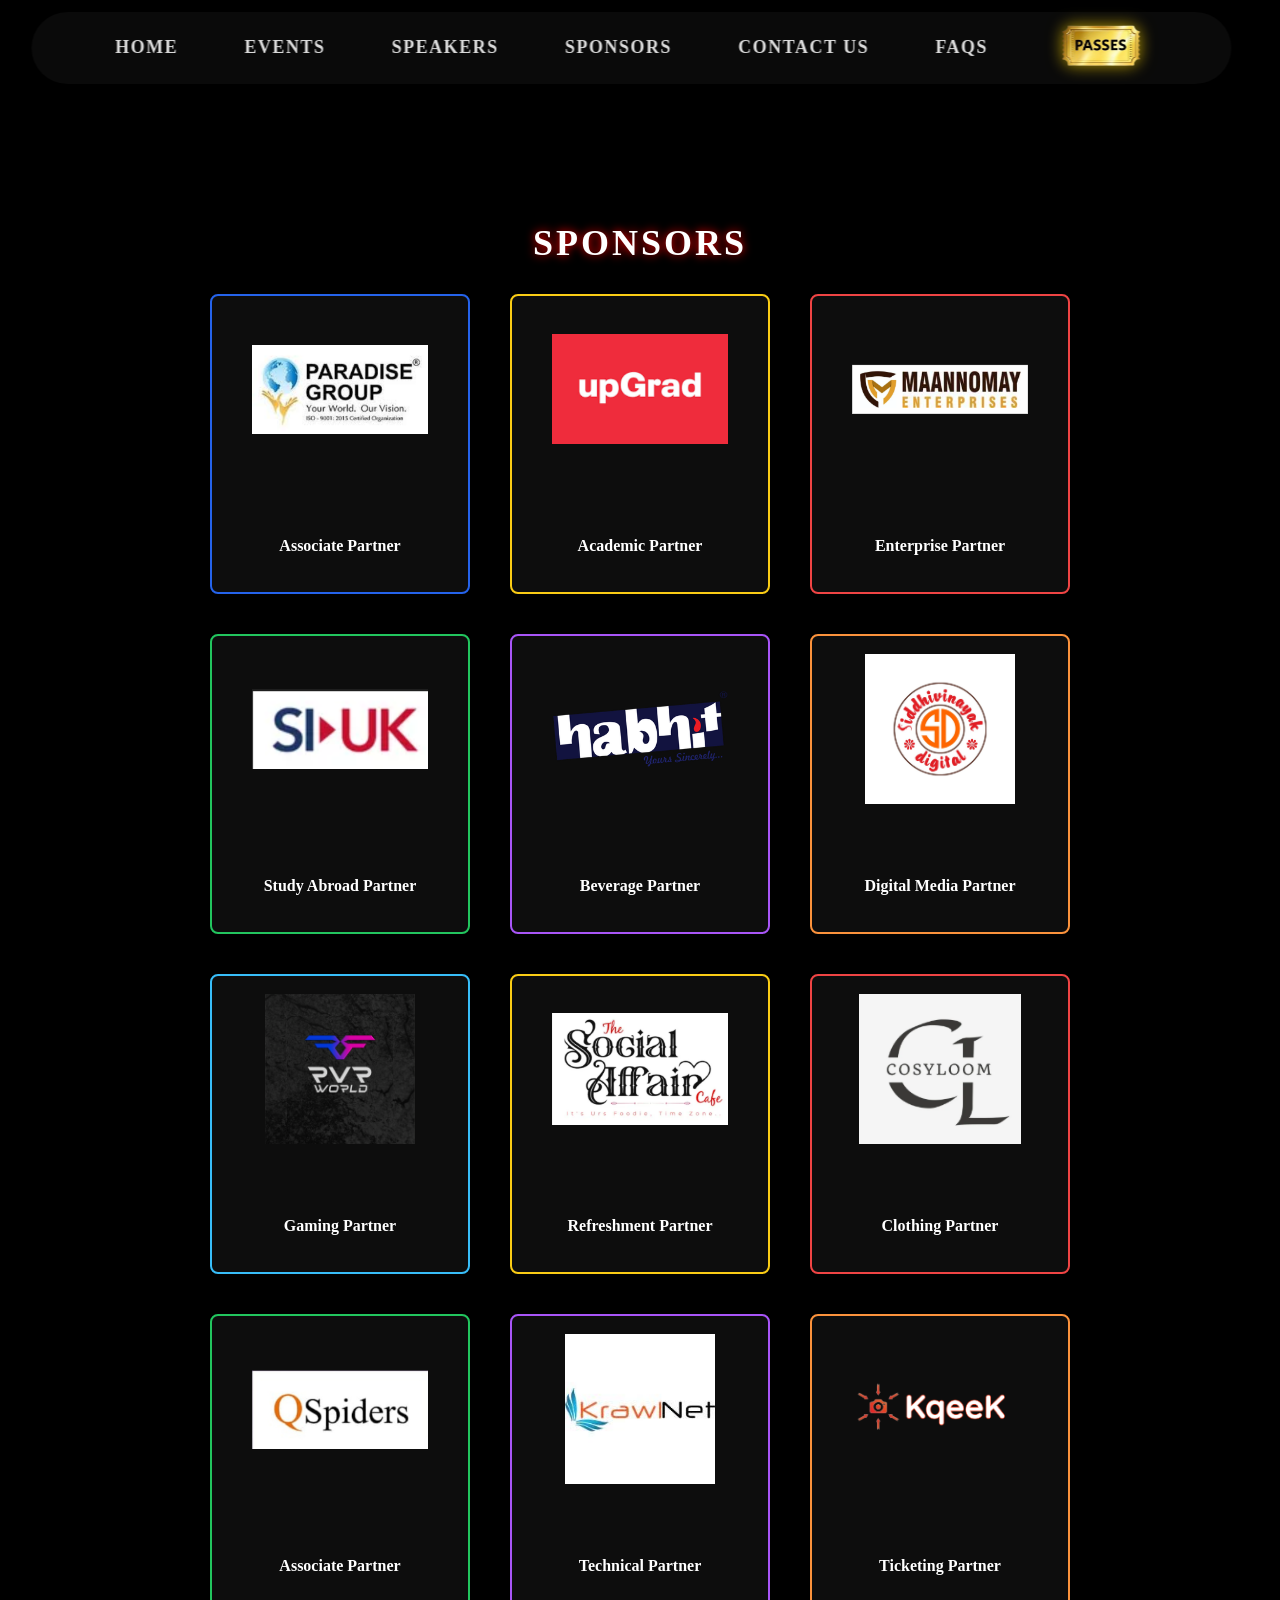
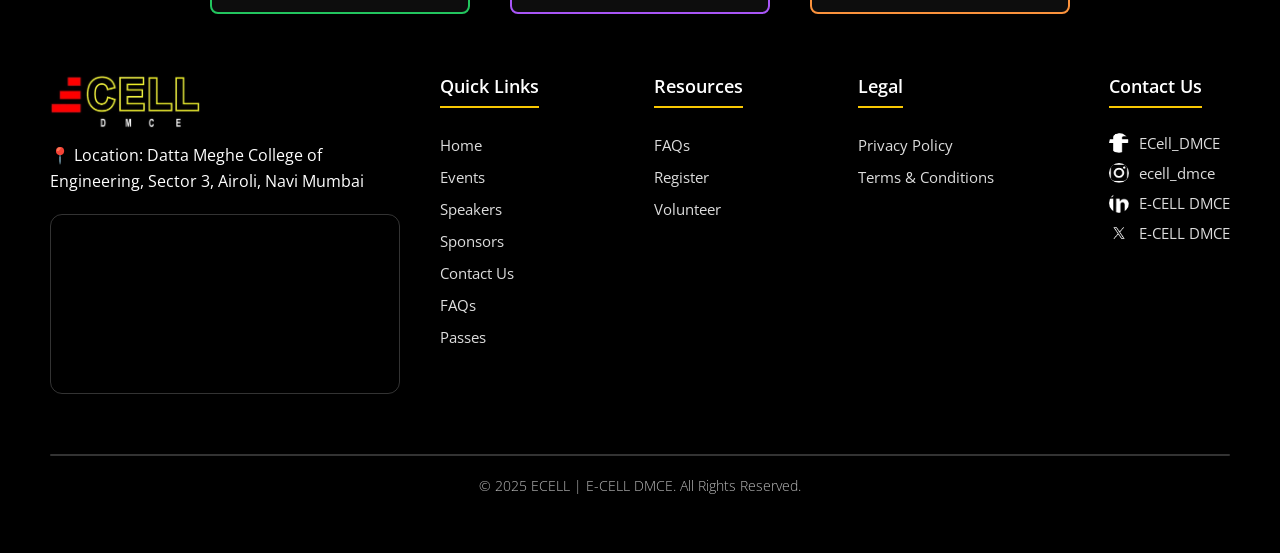
<file: HTML/sponsors.html>
<!DOCTYPE html>
<html lang="en">

<head>
    <meta charset="UTF-8">
    <meta name="viewport" content="width=device-width, initial-scale=1.0, maximum-scale=1.0, user-scalable=no">

    <link href="https://fonts.googleapis.com/css2?family=Open+Sans:wght@400;600;700;800;900&display=swap"
        rel="stylesheet">
    <title>ECELL DMCE | Sponsors</title>
    <link rel="stylesheet" href="../CSS/landing.css">
    <link rel="stylesheet" href="../CSS/sponsors.css">
    <link rel="shortcut icon" href="../Images/Logo/Enspire-logo.png" type="image/x-icon">
</head>

<body>

    <header>
        <!--<div class="logo">
            <a href="https://ecell-dmce.onrender.com/Home.html" target="_blank"><img
                    src="../Images/Logo/Ecell-logo-removebg-preview.png" alt="Logo"></a>
        </div>-->

        <div class="hamburger" id="hamburger">
            <div class="menu-pill">
                <span class="menu-text">Menu</span>
                <div class="hamburger-bars">
                    <div class="bar"></div>
                    <div class="bar"></div>
                    <div class="bar"></div>
                </div>
            </div>
        </div>

        <nav id="nav-menu">
            <ul>
                <li><a href="landing_page.html">Home</a></li>
                <li><a href="events.html">Events</a></li>
                <li><a href="speakers.html">Speakers</a></li>
                <li><a href="sponsors.html">Sponsors</a></li>
                <li><a href="contact.html">Contact Us</a></li>
                <li><a href="faqs.html">FAQs</a></li>
                <li class="pass-btn">
                    <a href="passes.html"><img src="../Images/Event page/Passes.jpeg" alt="Passes"></a>
                </li>
            </ul>
        </nav>
    </header>

    <h1 class="title">SPONSORS</h1>

    <section class="sponsor-grid">

        <div class="sponsor-card blue">
            <div class="logo"><img src="../Images/Sponsor/Paradise.png" alt="Paradise Group logo"></div>
            <p>Associate Partner</p>
        </div>

        <div class="sponsor-card yellow">
            <div class="logo"><img src="../Images/Sponsor/upgrad.png" alt="upGrad logo"></div>
            <p>Academic Partner</p>
        </div>

        <div class="sponsor-card red">
            <div class="logo"><img src="../Images/Sponsor/Maannomay.png" alt="Maanomay logo"></div>
            <p>Enterprise Partner</p>
        </div>

        <div class="sponsor-card green">
            <div class="logo"><img src="../Images/Sponsor/SI-UK.png" alt="SI-UK logo"></div>
            <p>Study Abroad Partner</p>
        </div>

        <div class="sponsor-card purple">
            <div class="logo"><img src="../Images/Sponsor/Habbit.png" alt="Habbit logo"></div>
            <p>Beverage Partner</p>
        </div>

        <div class="sponsor-card orange">
            <div class="logo"><img src="../Images/Sponsor/siddhi vinayak.png" alt="Siddhivinayak logo"></div>
            <p>Digital Media Partner</p>
        </div>

        <div class="sponsor-card neon-blue">
            <div class="logo"><img src="../Images/Sponsor/rvr arena.png" alt="PVR World logo"></div>
            <p>Gaming Partner</p>
        </div>

        <div class="sponsor-card yellow">
            <div class="logo"><img src="../Images/Sponsor/Social Affair.png" alt="Social Affair logo"></div>
            <p>Refreshment Partner</p>
        </div>

        <div class="sponsor-card red">
            <div class="logo"><img src="../Images/Sponsor/Coasyloom.png" alt="Cosyloom logo"></div>
            <p>Clothing Partner</p>
        </div>


        <div class="sponsor-card green">
            <div class="logo"><img src="../Images/Sponsor/Qspiders.jpg" alt="QSpiders logo"></div>
            <p>Associate Partner</p>
        </div>

        <div class="sponsor-card purple">
            <div class="logo"><img src="../Images/Sponsor/KrawlNet.png" alt="KrawlNet logo"></div>
            <p>Technical Partner</p>
        </div>

        <div class="sponsor-card orange">
                        <div class="logo"><img src="../Images/Sponsor/kqeek.png" alt="Kqeek logo"></div>
                        <p>Ticketing Partner</p>
                    </div>
    </section>

    <footer>
        <div class="footer-content">
            <div class="footer-grid">
                <div class="footer-logo-section">
                    <img src="../Images/Logo/Ecell-logo.png" alt="E-CELL DMCE Logo">
                    <p>📍 Location: Datta Meghe College of Engineering, Sector 3, Airoli, Navi Mumbai</p>

                    <div class="map-container">
                        <iframe width="100%" height="200" frameborder="0" scrolling="no" marginheight="0"
                            marginwidth="0"
                            src="https://maps.google.com/maps?q=Datta+Meghe+College+of+Engineering+Airoli&t=&z=15&ie=UTF8&iwloc=&output=embed">
                        </iframe>
                    </div>
                </div>

                <div class="footer-links-section">
                    <div class="footer-column">
                        <h3>Quick Links</h3>
                        <a href="landing_page.html">Home</a>
                        <a href="events.html">Events</a>
                        <a href="speakers.html">Speakers</a>
                        <a href="sponsors.html">Sponsors</a>
                        <a href="contact.html">Contact Us</a>
                        <a href="faqs.html">FAQs</a>
                        <a href="passes.html">Passes</a>
                    </div>

                    <div class="footer-column">
                        <h3>Resources</h3>
                        <a href="#">FAQs</a>
                        <a href="#">Register</a>
                        <a href="#">Volunteer</a>
                    </div>

                    <div class="footer-column">
                        <h3>Legal</h3>
                        <a href="#">Privacy Policy</a>
                        <a href="#">Terms & Conditions</a>
                    </div>

                    <div class="footer-column social-links">
                        <h3>Contact Us</h3>
                        <div class="social-item">
                            <img src="../Images/Icons/facebook.png" alt="Facebook">
                            <a href="https://www.facebook.com/ecelldmce/" target="_blank">ECell_DMCE</a>
                        </div>
                        <div class="social-item">
                            <img src="../Images/Icons/insta.png" alt="Instagram">
                            <a href="https://www.instagram.com/ecell_dmce?igsh=MWx0Y254dnFvZThrMA=="
                                target="_blank">ecell_dmce</a>
                        </div>
                        <div class="social-item">
                            <img src="../Images/Icons/linkdin.png" alt="LinkedIn">
                            <a href="https://www.linkedin.com/company/e-cell-dmce/" target="_blank">E-CELL DMCE</a>
                        </div>
                        <div class="social-item">
                            <img src="../Images/Icons/twitter.png" alt="Twitter">
                            <a href="https://x.com/Ecell_DMCE?t=gVBEpW_3KJ-k_l489b9SNg&s=08" target="_blank">E-CELL
                                DMCE</a>
                        </div>
                    </div>
                </div>
            </div>

            <div class="footer-divider"></div>
            <p class="copyright">© 2025 ECELL | E-CELL DMCE. All Rights Reserved.</p>
        </div>
    </footer>
    <script src="https://cdn.jsdelivr.net/npm/bootstrap@5.3.0-alpha1/dist/js/bootstrap.bundle.min.js"></script>
    <script src="../JS/sponsors.js"></script>
</body>

</html>
</file>
<file: CSS/landing.css>
* {
  margin: 0;
  padding: 0;
  box-sizing: border-box;
}

html,
body {
  margin: 0 !important;
  padding: 0 !important;
  border: 0 !important;
  width: 100% !important;
  overflow-x: hidden !important;
  /* Forces the browser to chop off anything outside the width */
  position: relative !important;
  background-color: #000;
  /* Matches your galaxy theme */
}

/* Ensure the main container doesn't push down */
main {
  width: 100%;
  overflow-x: hidden;
  position: relative;
  margin-top: 0 !important;
}







body {
  background: #000;
}

/* HERO SECTION */
.hero {
  height: 100vh;
  position: relative;
  overflow: hidden;
  display: flex;
  align-items: center;
  justify-content: center;
  color: #fff;
}

/* VIDEO BACKGROUND */
.hero-video {
  position: absolute;
  top: 50%;
  left: 50%;
  min-width: 100%;
  min-height: 100%;
  width: auto;
  height: auto;
  transform: translate(-50%, -50%);
  object-fit: cover;
  z-index: 0;
}

.mobile-video {
  display: none;
}



/* HERO CONTENT */
.hero .content {
  position: relative;
  z-index: 2;
  text-align: center;
}


/* DARK OVERLAY */
/* .overlay {
  position: absolute;
  inset: 0;
  background: rgba(0, 0, 0, 0.55);
} */

CONTENT .content {
  position: relative;
  text-align: center;
  z-index: 2;
}

/* TOP TEXT */
.top-text {
  font-size: 0.875rem;
  letter-spacing: 0.125rem;
  margin-bottom: 0.9375rem;
  opacity: 0.9;
}

/* MAIN TITLE */
.title {
  font-size: 4.5rem;
  font-weight: 700;
  letter-spacing: 3px;
}

.title span {
  color: #00ffcc;
}

.year {
  color: #ffd700;
}

*/

/* TAGLINE */
.tagline {
  display: flex;
  align-items: center;
  justify-content: center;
  gap: 15px;
  margin: 20px 0;
  font-size: 14px;
  letter-spacing: 2px;
}

.tagline span {
  width: 3.75rem;
  height: 0.125rem;
  background: #ffd700;
}

/* DATE */
.date {
  font-size: 1rem;
  margin-bottom: 1.875rem;
}

/* BUTTON */
.btn {
  padding: 0.875rem 2.1875rem;
  width: 18rem;
  border-radius: 1.875rem;
  background: transparent;
  border: 0.9rem solid #b44cff;
  color: #fff;
  font-size: 1rem;
  font-weight: bold;
  cursor: pointer;
  transition: 0.3s ease;
  margin-top: 25rem;
  backdrop-filter: blur(6px);
  -webkit-backdrop-filter: blur(6px);
}

.btn:hover {
  background: #b44cff;
  box-shadow: 0 0 15px #b44cff;
}

/* ABOUT */
.about {
  min-height: auto;
  background: transparent;
  color: #fff;
  padding: 4rem 2rem;
  display: flex;
  flex-direction: column;
  align-items: center;
  text-align: center;
}

/* Title */
.about-title {
  font-size: 4rem;
  font-weight: 700;
  letter-spacing: 0.15rem;
  margin-bottom: 2rem;
  text-transform: uppercase;
  text-shadow: 0 0 15px rgba(255, 0, 0, 0.6);
}

/* Paragraphs */
.about-text {
  max-width: 56.25rem;
  font-size: 1.25rem;
  line-height: 1.8;
  color: #e0e0e0;
  margin-bottom: 1rem;
}

/* Final highlighted line */
.about-text.highlight {
  margin-top: 1rem;
  font-weight: 500;
  color: #ffffff;
}


/* TITLE */
.title {
  text-align: center;
  margin: 2.5rem 0;
  font-size: 4rem;
  color: white;
  text-shadow: 0 0 10px red;
}

/* ===========================
   EVENTS SECTION
=========================== */

.events-section {
  padding: 4rem 2rem 6rem 2rem;
  background: transparent;
  min-height: auto;
}

/* Title */
.events-title {
  text-align: center;
  font-size: 4rem;
  font-weight: 900;
  color: white;
  text-shadow: 0 0 10px red;
  margin-bottom: 2rem;
}

/* Grid */
.events-grid {
  display: grid;
  grid-template-columns: repeat(3, 1fr);
  gap: 2.5rem;
  max-width: 75rem;
  margin: auto;
}

/* ===========================
   EVENT CARD BASE
=========================== */

.event-card {
  position: relative;
  aspect-ratio: 1 / 1;
  height: auto;
  border-radius: 18px;
  overflow: hidden;
  isolation: isolate;
  cursor: pointer;
  border: 3px solid transparent;
  box-shadow: 0 0 20px rgba(255, 255, 255, 0.1);
  transition: all 0.3s ease;
  background: #000;
}


/* ===========================
   CARD CONTENT LAYERS
=========================== */

.card-front {
  width: 100%;
  height: 100%;
  padding: 0;
  position: absolute;
  inset: 0;
  display: flex;
  flex-direction: column;
  justify-content: center;
  align-items: center;
  transition: 0.4s ease;
  z-index: 2;
}

.card-front>* {
  width: 100%;
  height: 100%;
}

.card-front img {
  width: 100%;
  height: 100%;
  object-fit: contain;
  display: block;
}

/* ===========================
   HOVER CARD
=========================== */

.card-hover {
  position: absolute;
  inset: 0;
  background: rgba(0, 0, 0, 0.95);
  display: flex;
  flex-direction: column;
  justify-content: center;
  align-items: center;
  transform: translateY(100%);
  transition: transform 0.4s ease;
  z-index: 3;
  text-align: center;
  padding: 20px;
  width: 100%;
  box-sizing: border-box;
}

.card-hover h2,
.card-hover h3 {
  width: 100%;
  word-wrap: break-word;
  overflow-wrap: break-word;
}

.card-hover h2,
.card-hover h3 {
  font-size: 1.8rem;
  font-weight: 700;
  letter-spacing: 0.12rem;
  margin-bottom: 1rem;
  color: rgb(255, 255, 255);
  text-shadow: 0 0 15px rgba(255, 255, 255, 0.3);
}

.card-hover h4 {
  margin-bottom: 15px;
  color: var(--clr);
  font-weight: 400;
}

/* Buttons */
.card-hover button {
  padding: 10px 22px;
  border-radius: 25px;
  border: 2px solid var(--clr);
  background: transparent;
  color: var(--clr);
  cursor: pointer;
  transition: 0.3s;
  margin: 6px;
}

.card-hover button:hover {
  background: var(--clr);
  color: #000;
  box-shadow: 0 0 15px var(--clr);
}

/* ===========================
   HOVER EFFECTS
=========================== */

.event-card:hover .card-front {
  opacity: 0;
  transform: scale(0.85);
}

.event-card:hover .card-hover {
  transform: translateY(0);
}

/* ===========================
   COLOR THEMES
=========================== */

.ideathon {
  --clr: #fe9c13;
  border-color: #fe9c13;
  box-shadow: 0 0 20px rgba(254, 156, 19, 0.5);
}

.ideathon:hover {
  box-shadow: 0 0 30px rgba(254, 156, 19, 0.8), inset 0 0 20px rgba(254, 156, 19, 0.2);
}

.speaker {
  --clr: #8ee861;
  border-color: #8ee861;
  box-shadow: 0 0 20px rgba(142, 232, 97, 0.5);
}

.speaker:hover {
  box-shadow: 0 0 30px rgba(142, 232, 97, 0.8), inset 0 0 20px rgba(142, 232, 97, 0.2);
}

.startup {
  --clr: #f7f734;
  border-color: #f7f734;
  box-shadow: 0 0 20px rgba(247, 247, 52, 0.5);
}

.startup:hover {
  box-shadow: 0 0 30px rgba(247, 247, 52, 0.8), inset 0 0 20px rgba(247, 247, 52, 0.2);
}

.auction {
  --clr: #46eadc;
  border-color: #46eadc;
  box-shadow: 0 0 20px rgba(70, 234, 220, 0.5);
}

.auction:hover {
  box-shadow: 0 0 30px rgba(70, 234, 220, 0.8), inset 0 0 20px rgba(70, 234, 220, 0.2);
}

.tech {
  --clr: #c715ef;
  border-color: #c715ef;
  box-shadow: 0 0 20px rgba(199, 21, 239, 0.5);
}

.tech:hover {
  box-shadow: 0 0 30px rgba(199, 21, 239, 0.8), inset 0 0 20px rgba(199, 21, 239, 0.2);
}

.vr {
  --clr: #fd3939;
  border-color: #fd3939;
  box-shadow: 0 0 20px rgba(253, 57, 57, 0.5);
}


.vr:hover {
  box-shadow: 0 0 30px rgba(253, 57, 57, 0.8), inset 0 0 20px rgba(253, 57, 57, 0.2);
}

.comedy {
  --clr: #ff00cc;
  border-color: #ff00cc !important;
  box-shadow: 0 0 20px rgba(255, 0, 204, 0.5);
}

.comedy:hover {
  box-shadow: 0 0 30px rgba(255, 0, 204, 0.8), inset 0 0 20px rgba(255, 0, 204, 0.2);
}

.golden {
  --clr: #FFD700;
  border-color: #FFD700;
  box-shadow: 0 0 20px rgba(255, 215, 0, 0.5);
}

.golden:hover {
  box-shadow: 0 0 30px rgba(255, 215, 0, 0.8), inset 0 0 20px rgba(255, 215, 0, 0.2);
}

/* Position BGMI (golden) card below TechXPIRE in center column */
/* Golden card responsive position */
@media (max-width: 900px) {
  .events-grid .event-card.golden {
    grid-column: auto;
    grid-row: auto;
  }
}

@media (min-width: 901px) {
  .events-grid .event-card.golden {
    grid-column: 2 / 3;
    grid-row: 3;
    justify-self: center;
    align-self: start;
  }
}

/* ===========================
   RESPONSIVE
=========================== */



/* Events Section responsive tweaks */
@media (max-width: 1024px) {
  .events-grid {
    grid-template-columns: 1fr !important;
    gap: 2.5rem !important;
    padding: 0 1.5rem !important;
    justify-items: center !important;
    justify-content: center !important;
    display: grid !important; /* Ensure it stays a grid */
  }

  .event-card {
    max-width: 320px;
    width: 100% !important;
    margin: 0 auto !important;
    border-width: 2px !important;
    display: block !important; /* Ensure all cards are visible */
    visibility: visible !important;
    opacity: 1 !important;
  }

  .card-front {
    padding: 5px !important;
  }
}

@media (max-width: 768px) {
  .events-grid {
    gap: 2rem !important;
  }
}

.event-card {
  position: relative;
  width: 100%;
  aspect-ratio: 1 / 1;
  height: auto !important;
  margin: 0 auto;
  border-radius: 18px;
  overflow: hidden;
  isolation: isolate;
  cursor: pointer;
  border: 3px solid transparent;
  box-shadow: 0 0 20px rgba(255, 255, 255, 0.1);
  transition: all 0.3s ease;
  background: #000;
}

.card-front {
  width: 100% !important;
  height: 100% !important;
  padding: 10px;
  /* Internal padding to keep image away from border */
}

.card-front img {
  width: 100% !important;
  height: 100% !important;
  object-fit: contain !important;
}

.card-hover h2,
.card-hover h3 {
  font-size: 1.2rem !important;
}

.card-hover h4 {
  font-size: 0.85rem !important;
  margin-bottom: 8px !important;
}

.card-hover button {
  padding: 6px 14px !important;
  font-size: 11px !important;
}


@media(max-width:600px) {
  .events-grid {
    grid-template-columns: 1fr;
    gap: 2rem;
    padding: 0 1rem;
  }

  .event-card {
    max-width: 320px;
    border-width: 2px !important;
  }

  .card-front {
    padding: 3px !important;
  }

  .card-hover {
    padding: 12px !important;
  }

  .card-hover h2,
  .card-hover h3 {
    font-size: 1rem !important;
    margin-bottom: 0.5rem !important;
  }

  .card-hover h4 {
    font-size: 0.75rem !important;
    margin-bottom: 6px !important;
  }

  .card-hover button {
    padding: 5px 10px !important;
    font-size: 10px !important;
    margin: 3px !important;
  }
}

@media(max-width:480px) {
  .event-card {
    max-width: 280px;
    width: 90% !important;
  }

  .card-hover {
    padding: 10px !important;
  }

  .card-hover h2,
  .card-hover h3 {
    font-size: 0.8rem !important;
    word-break: break-word;
    margin-bottom: 0.3rem !important;
    line-height: 1.2 !important;
  }

  .card-hover h4 {
    font-size: 0.6rem !important;
    margin-bottom: 4px !important;
    line-height: 1.1 !important;
  }

  .card-hover button {
    padding: 3px 6px !important;
    font-size: 8px !important;
    margin: 2px !important;
  }
}

/* SPONSORS GRID */
.sponsor-grid {
  display: grid;
  grid-template-columns: repeat(3, 260px);
  justify-content: center;
  gap: 40px;
  padding: 0 40px;
}

.bottom-grid {
  display: flex;
  justify-content: center;
  gap: 40px;
  margin: 60px 0;
  flex-wrap: wrap;
}

/* CARD (equal-sized boxes, logo top, text bottom) */
.sponsor-card {
  background: #0d0d0d;
  /* border-radius: 8px; */
  padding: 18px;
  text-align: center;
  transition: transform 0.25s ease, box-shadow 0.25s ease;
  width: 260px;
  height: 300px;
  display: flex;
  flex-direction: column;
  align-items: center;
  justify-content: flex-start;
  box-shadow: 0 2px 8px rgba(0, 0, 0, 0.6);
  overflow: hidden;
}

.sponsor-card .logo,
.sponsor-card>img {
  height: 150px;
  display: flex;
  align-items: center;
  justify-content: center;
  width: 100%;
  flex: 0 0 150px;
}

.sponsor-card .logo img,
.sponsor-card>img {
  max-width: 80%;
  max-height: 100%;
  width: auto;
  height: auto;
  object-fit: contain;
  display: block;
  margin: 0 auto;
}

/* Ensure label/text stays at the bottom of the card and can wrap to two lines */
.sponsor-card p {
  margin: 0;
  margin-top: auto;
  /* push text to bottom */
  font-size: 16px;
  line-height: 1.2;
  text-align: center;
  color: #fff;
  padding: 6px 4px 2px 4px;
}

/* Ensure labels can take two lines and are visually balanced */
.sponsor-card p {
  font-weight: 600;
  min-height: 44px;
  display: -webkit-box;
  -webkit-line-clamp: 2;
  line-clamp: 2;
  -webkit-box-orient: vertical;
  overflow: hidden;
}

.sponsor-card:hover {
  transform: translateY(-8px) scale(1.02);
  box-shadow: 0 8px 24px rgba(0, 0, 0, 0.6);
}

/* Responsive adjustments */
@media (max-width: 900px) {
  .sponsor-grid {
    grid-template-columns: repeat(2, 260px);
  }
}

@media (max-width: 600px) {
  .sponsor-grid {
    grid-template-columns: 1fr;
    padding: 0 20px;
  }

  .sponsor-card {
    width: 100%;
    max-width: 420px;
    height: auto;
    padding: 20px;
  }

  .bottom-grid {
    gap: 20px;
  }
}

/* BORDER COLORS */
.blue {
  border: 2px solid #2563eb;
}

.yellow {
  border: 2px solid #facc15;
}

.red {
  border: 2px solid #ef4444;
}

.green {
  border: 2px solid #22c55e;
}

.purple {
  border: 2px solid #a855f7;
}

.orange {
  border: 2px solid #fb923c;
}

.neon-blue {
  border: 2px solid #38bdf8;
}

/* ===============================
   FOOTER SECTION
   =============================== */
.footer-content {
  background-color: #000;
  color: #fff;
  padding: 60px 50px;
  border-radius: 16px 16px 0 0;
  font-family: 'Open Sans', sans-serif;
}

.footer-grid {
  display: flex;
  justify-content: space-between;
  align-items: flex-start;
  flex-wrap: nowrap;
  /* Keeps Logo and Links side-by-side on Laptop */
  gap: 40px;
}

/* --- Left Side: Logo, Location, Map --- */
.footer-logo-section {
  flex: 0 0 350px;
  /* Fixed width prevents map from getting too small or too wide */
  display: flex;
  flex-direction: column;
  gap: 15px;
}

.footer-logo-section img {
  width: 150px;
  border-radius: 10px;
}

.footer-logo-section p {
  font-size: 16px;
  line-height: 1.6;
  margin: 0;
}

/* --- Right Side: Links Wrapper --- */
.footer-links-section {
  flex: 1;
  display: flex;
  justify-content: space-between;
  align-items: flex-start;
  flex-wrap: nowrap;
  /* Forces links to stay in one row on Laptop */
  gap: 20px;
}

/* Individual Columns */
.footer-column {
  display: flex;
  flex-direction: column;
  gap: 12px;
  min-width: auto;
}

.footer-column h3 {
  font-size: 18px;
  font-weight: 600;
  margin-bottom: 15px !important;
  color: #fff;
  white-space: nowrap;

  /* --- Adds the Yellow Line --- */
  border-bottom: 2px solid #f9c802 !important;
  padding-bottom: 8px !important;

  /* --- Fits the line exactly to the text width --- */
  display: inline-block !important;
  width: auto !important;

  /* --- Keeps it left-aligned on Desktop --- */
  align-self: flex-start;
}

.footer-column a {
  text-decoration: none !important;
  color: #ddd !important;
  font-size: 15px;
  transition: color 0.25s ease;
  white-space: nowrap;
}

.footer-column a:hover {
  color: #f9c802 !important;
}

/* --- Social Icons --- */
.social-links {
  display: flex;
  flex-direction: column;
  gap: 10px;
}

.social-item {
  display: flex;
  align-items: center;
  gap: 10px;
}

.social-item img {
  width: 20px;
  height: 20px;
  border-radius: 50%;
  transition: transform 0.2s ease, filter 0.2s ease;
  filter: brightness(0) invert(1);
}

.social-item img:hover {
  transform: scale(1.1);
  filter: brightness(0) saturate(100%) invert(81%) sepia(68%) saturate(727%) hue-rotate(7deg) brightness(103%) contrast(103%);
}

.social-item img[alt="Twitter"] {
  filter: none;
  transition: transform 0.2s ease;
}

.social-item img[alt="Twitter"]:hover {
  filter: none;
  transform: scale(1.1);
}

.footer-divider {
  width: 100%;
  height: 2px;
  background-color: #333;
  margin: 60px 0 20px;
  border-radius: 2px;
}

.copyright {
  font-size: 14px;
  font-weight: 300;
  text-align: center;
  color: #bbb;
}

/* ===========================
   MAP CONTAINER STYLING
   =========================== */
.map-container {
  width: 100%;
  height: 180px;
  border-radius: 12px;
  overflow: hidden;
  border: 1px solid rgba(255, 255, 255, 0.2);
  box-shadow: 0 4px 15px rgba(0, 0, 0, 0.5);
  margin-top: 5px;
  transition: all 0.3s ease;

  /* FIX: Removes blue outline on container */
  outline: none !important;
}

/* Removes blue outline when clicking inside the container */
.map-container:focus-within {
  outline: none !important;
}

.map-container:hover {
  transform: translateY(-3px);
  border-color: #f9c802;
  /* Keeps the yellow hover effect */
  box-shadow: 0 8px 25px rgba(249, 200, 2, 0.2);
}

/* The Map Iframe Itself (Locked in Dark Mode) */
.map-container iframe {
  width: 100%;
  height: 100%;
  display: block;
  border: 0 !important;

  /* FIX: Removes blue outline on the map itself */
  outline: none !important;

  /* Forces the dark filter constantly */
  filter: invert(90%) hue-rotate(180deg) brightness(0.9) contrast(1.2) !important;
}

/* Ensure hovering NEVER removes the dark filter */
.map-container:hover iframe {
  filter: invert(90%) hue-rotate(180deg) brightness(0.9) contrast(1.2) !important;
}

/* ==============================
   FOOTER RESPONSIVENESS
   ============================== */

/* Tablet (Portrait) - Optional Tweaks */
@media (max-width: 1024px) {
  .footer-content {
    padding: 40px 30px;
  }

  .footer-grid {
    gap: 20px;
  }

  /* Allow wrapping on smaller tablets if absolutely necessary */
  .footer-links-section {
    gap: 15px;
  }
}

/* Mobile Devices */
@media (max-width: 768px) {
  .footer-content {
    padding: 40px 20px !important;
  }

  .footer-grid {
    flex-direction: column !important;
    /* Stack Logo on top of Links */
    align-items: center;
    text-align: center;
    gap: 40px;
  }

  .footer-logo-section {
    width: 100%;
    flex: none;
    align-items: center;
  }

  /* Stack the link columns vertically */
  .footer-links-section {
    flex-direction: column !important;
    width: 100%;
    justify-content: center;
    align-items: center !important;
    gap: 40px !important;
  }

  .footer-column {
    width: 100%;
    align-items: center;
    text-align: center;
  }

  .social-item {
    justify-content: center;
  }

  .map-container {
    width: 100%;
    height: 200px;
    margin: 20px auto 0;
  }

  @media (max-width: 768px) {
    /* ... your other mobile rules ... */

    /* Centers the Footer Title & Yellow Line on mobile */
    .footer-column h3 {
      align-self: center !important;
      text-align: center !important;
    }
  }
}

/* Hover animation for contact form buttons */
.btn:hover {
  background-color: #222;
  color: white;
  border: 1px solid #555;
  transition: 0.3s ease;
}

iframe {
  border: none;
}

/* Speaker Section specific titles - scoped to speakercard if needed, 
   but removed global overrides that break other sections */
.speaker-card .info .name {
  color: #ff4cff;
  font-weight: bold;
  font-size: 16px;
  margin-bottom: 6px;
  text-transform: uppercase;
}

/* Grid */
.grid {
  width: 60%;
  margin: auto;
  display: grid;
  grid-template-columns: repeat(2, 1fr);
  gap: 50px;
}

/* Card outer frame */
.speaker-card {
  background: #111;
  border-radius: 25px;
  padding: 20px;
  box-shadow: 0 0 25px rgba(0, 0, 0, 0.9);
  width: 280px;
  flex: 0 0 280px;
  display: flex;
  flex-direction: column;
  transition: transform 0.3s ease, box-shadow 0.3s ease;
}

.speaker-card:hover {
  transform: translateY(-6px);
  box-shadow: 0 0 35px rgba(255, 76, 255, 0.35);
}

/* Inner photo box */
.photo {
  width: 100%;
  height: 280px;
  background: #111;
  border-radius: 18px;
  overflow: hidden;
  display: flex;
  justify-content: center;
  align-items: center;
  flex-shrink: 0;
}

.photo img {
  width: 100% !important;
  height: 100% !important;
  object-fit: cover !important;
  object-position: center top;
  display: block;
}

/* Bottom name box */
.info {
  margin-top: 15px;
  background: #000;
  border-radius: 18px;
  padding: 15px 10px;
  text-align: center;
  min-height: 70px;
  flex: 1;
  display: flex;
  flex-direction: column;
  justify-content: center;
}

/* Name */
.name {
  color: #ff4cff;
  font-weight: bold;
  font-size: 16px;
  margin-bottom: 6px;
  text-transform: uppercase;
}

/* Role */
.role {
  color: white;
  font-size: 12px;
  line-height: 1.4;
  opacity: 0.85;
}

/* ===========================
   MARQUEE ANIMATION STYLES
   =========================== */

/* Speakers Marquee animations removed in favor of 3D Carousel */

/* Sponsors Marquee Container */
.marquee-container-sponsors {
  width: 100%;
  overflow: hidden;
  background: transparent;
  padding: 2.5rem 0;
  position: relative;
  margin-bottom: 4rem;
}

.sponsors-title {
  padding-top: 4rem !important;
  padding-bottom: 2rem !important;
  margin-bottom: 0 !important;
}

/* ===========================
   CURRENT SPEAKERS SECTION — 3D CAROUSEL
   =========================== */

.current-speakers-section {
  padding: 3rem 2rem 5rem 2rem;
  overflow: hidden;
}

/* Outer wrapper: holds buttons + track */
.carousel-section {
  position: relative;
  display: flex;
  align-items: center;
  justify-content: center;
  gap: 1rem;
  padding: 2rem 0 1rem 0;
  perspective: 1200px;
}

/* The 3D stage */
.carousel-container {
  position: relative;
  display: flex;
  align-items: center;
  justify-content: center;
  width: 100%;
  max-width: 900px;
  height: 420px;
  margin-top: 1rem;
  perspective: 1200px;
  transform-style: preserve-3d;
}

/* ---- Card base state (hidden / off-stage) ---- */
.speaker-card {
  position: absolute;
  width: 260px;
  flex: none;
  display: flex;
  flex-direction: column;
  background: #111;
  border-radius: 25px;
  padding: 20px;
  box-shadow: 0 0 25px rgba(0, 0, 0, 0.9);
  opacity: 0;
  transform: translateX(0) scale(0.6) rotateY(0deg);
  transition:
    transform 0.6s cubic-bezier(0.25, 0.46, 0.45, 0.94),
    opacity 0.6s ease,
    box-shadow 0.6s ease,
    filter 0.6s ease;
  pointer-events: none;
  filter: brightness(0.5);
  z-index: 0;
  cursor: pointer;
}

/* ---- ACTIVE (centre) card ---- */
.speaker-card.c-active {
  opacity: 1;
  transform: translateX(0) scale(1) rotateY(0deg);
  z-index: 10;
  filter: brightness(1);
  pointer-events: all;
  box-shadow:
    0 0 40px rgba(255, 76, 255, 0.5),
    0 20px 60px rgba(0, 0, 0, 0.8);
}

/* ---- PREV (left) card ---- */
.speaker-card.c-prev {
  opacity: 0.7;
  transform: translateX(-280px) scale(0.82) rotateY(18deg);
  z-index: 5;
  filter: brightness(0.65);
  pointer-events: all;
}

/* ---- NEXT (right) card ---- */
.speaker-card.c-next {
  opacity: 0.7;
  transform: translateX(280px) scale(0.82) rotateY(-18deg);
  z-index: 5;
  filter: brightness(0.65);
  pointer-events: all;
}



.marquee-track-sponsors {
  display: flex;
  gap: 30px;
  animation: scrollSponsors 50s linear infinite;
  padding: 0 30px;
}

.marquee-container-sponsors:hover .marquee-track-sponsors {
  animation-play-state: paused;
}

/* Scroll Animation Keyframes for Sponsors */

@keyframes scrollSponsors {
  0% {
    transform: translateX(0);
  }

  100% {
    transform: translateX(-50%);
  }
}

/* Ensure speaker and sponsor cards maintain fixed width in marquee */


.marquee-track-sponsors .sponsor-card {
  flex: 0 0 auto;
  width: 260px;
  height: 300px;
}

/* Optional: Add smooth transition effect on pause */
.marquee-track-sponsors {
  transition: animation-play-state 0.3s ease;
}

/* SPACE BACKGROUND UTILITY */
.space-bg {
  background: linear-gradient(to bottom, rgba(0, 0, 0, 0.5), transparent), url("../Images/Bg-img/Enspire-Bg-2.png");
  background-size: cover;
  background-position: center;
  background-repeat: no-repeat;
  background-attachment: fixed;
  position: relative;
  z-index: 1;
}

@media (max-width: 768px) {
  .space-bg {
    background-attachment: scroll;
    background-position: center top;
    background-size: 100% auto;
    background-repeat: repeat;
  }
}

/* Dark overlay for readability */
/*.space-bg::before {
  content: "";
  position: absolute;
  inset: 0;
  background: rgba(0, 0, 0, 0.65);
  z-index: 0;
}/*

/* Ensure content stays above overlay */
.space-bg>* {
  position: relative;
  z-index: 1;
}

/* ===========================
   ADDED RESPONSIVE STYLES
   =========================== */

@media (max-width: 768px) {

  /* Global Adjustments */
  .title,
  .about-title,
  .events-title {
    font-size: 2.25rem !important;
    margin-bottom: 1.5rem !important;
  }

  /* Hero Section */
  .hero {
    height: auto;
    min-height: 80vh;
    background: #000;
    display: flex;
    flex-direction: column;
    justify-content: flex-start;
    padding-top: 5rem;
    /* Space for fixed navbar */
  }

  .hero-video {
    position: relative;
    top: 0;
    left: 0;
    transform: none;
    width: 100%;
    height: auto;
    max-height: 60vh;
    object-fit: contain !important;
  }

  .hero .content {
    width: 100%;
    padding: 1.5rem 1.25rem;
    margin-top: 1rem;
  }

  .btn {
    margin-top: 0;
    width: 80%;
    max-width: 300px;
  }

  /* About Section */
  .about {
    padding: 3rem 1.25rem;
  }

  .about-text {
    font-size: 1.125rem;
    padding: 0 0.625rem;
  }

  /* Events Section handled by earlier rules */
  .events-section {
    padding: 3rem 1.25rem;
  }

  /* Speakers Section — 3D Carousel Mobile */
  .current-speakers-section {
    padding: 2rem 0.5rem 3rem 0.5rem;
  }

  .carousel-section {
    gap: 0.5rem;
    padding: 1rem 0;
    perspective: 800px;
  }

  .carousel-container {
    height: 380px;
    max-width: 100%;
    margin-top: 0.5rem;
  }

  .speaker-card {
    width: 210px !important;
    padding: 15px !important;
  }

  .speaker-card.c-prev {
    transform: translateX(-110px) scale(0.7) rotateY(15deg) !important;
  }

  .speaker-card.c-next {
    transform: translateX(110px) scale(0.7) rotateY(-15deg) !important;
  }

  .photo {
    height: 230px !important;
  }

  .info {
    padding: 10px 8px !important;
    min-height: 55px !important;
  }

  .name {
    font-size: 16px !important;
  }

  .role {
    font-size: 12px !important;
  }

  /* Sponsors Section */
  .sponsors-title {
    padding-top: 3rem !important;
    padding-bottom: 1.5rem !important;
  }

  .marquee-container-sponsors {
    padding: 1rem 0;
    margin-bottom: 2rem;
  }

  .sponsor-card {
    width: 140px !important;
    height: 180px !important;
    padding: 10px !important;
  }

  .sponsor-card .logo,
  .sponsor-card>img {
    height: 100px !important;
    flex: 0 0 100px !important;
  }

  .sponsor-card p {
    font-size: 12px !important;
    min-height: 30px !important;
  }

  /* Intro Video */
  #intro-video {
    object-fit: contain !important;
    /* Ensure entire video is visible */
    background: black;
  }
}

@media (max-width: 480px) {

  .title,
  .about-title,
  .events-title {
    font-size: 1.875rem !important;
  }

  .btn {
    margin-top: 12rem;
  }

  .logo-section img {
    height: 1.875rem;
  }

  .header-content {
    padding: 1rem;
    height: auto;
  }

  .footer-content {
    padding: 2rem 1rem;
  }

  .footer-links-section {
    gap: 1.5rem;
  }
}

/* Additional button styling */
.nav-passes {
  background: linear-gradient(135deg, #f4d03f 0%, #f9e79f 50%, #f4d03f 100%);
  border: 3px solid #d4af37;
  color: #8b6914;
  padding: 12px 28px;
  border-radius: 8px;
  font-size: 13px;
  font-weight: 800;
  cursor: pointer;
  transition: all 0.3s ease;
  text-transform: uppercase;
  letter-spacing: 2px;
  box-shadow:
    inset 0 1px 0 rgba(255, 255, 255, 0.6),
    inset 0 -2px 5px rgba(0, 0, 0, 0.2),
    0 8px 16px rgba(0, 0, 0, 0.3);
  position: relative;
  overflow: hidden;
}

.nav-passes::before {
  content: '';
  position: absolute;
  top: 0;
  left: 0;
  right: 0;
  bottom: 0;
  background: linear-gradient(135deg, transparent 0%, rgba(255, 255, 255, 0.3) 50%, transparent 100%);
  pointer-events: none;
}

.nav-passes:hover {
  background: linear-gradient(135deg, #fde74c 0%, #ffe066 50%, #fde74c 100%);
  box-shadow:
    inset 0 1px 0 rgba(255, 255, 255, 0.8),
    inset 0 -2px 5px rgba(0, 0, 0, 0.25),
    0 12px 24px rgba(0, 0, 0, 0.35);
  transform: translateY(-2px);
}

.nav-passes:active {
  transform: translateY(0);
  box-shadow:
    inset 0 1px 0 rgba(255, 255, 255, 0.4),
    inset 0 -2px 5px rgba(0, 0, 0, 0.3),
    0 4px 8px rgba(0, 0, 0, 0.25);
}

.passes-text {
  position: relative;
  z-index: 1;
  text-shadow: 1px 1px 1px rgba(255, 255, 255, 0.5);
}

/* ==============================
    INTRO OVERLAY & ANIMATIONS
   ============================== */

#intro-overlay {
  background: #000;
  z-index: 9999;
  display: flex;
  justify-content: center;
  align-items: center;
  overflow: hidden;
  transition: opacity 1s ease;
  margin-top: 0 !important;
  position: fixed;
  top: 0 !important;
  left: 0;
  width: 100vw;
  height: 100vh;
  z-index: 9999;
}

/* --- FIXED BACKGROUND STABILIZATION --- */
#bg-video {
  position: fixed;
  top: 0 !important;
  left: 0 !important;
  width: 100vw !important;
  height: 100vh !important;
  object-fit: cover;
  /* Prevents distortion */
  z-index: -3;
  /* REMOVED: top: 50% and transform: translate which caused the tilting */
  transform: none !important;
  margin: 0 !important;
  padding: 0 !important;
}

#main-bg {
  position: fixed;
  top: 0 !important;
  left: 0 !important;
  width: 100vw !important;
  height: 100vh !important;
  object-fit: cover;
  z-index: -2;
  transform: none !important;
  /* Forces alignment with the video */
  opacity: 0;
  transition: opacity 0.8s ease;
}

/* Ensure no padding on the main container is pushing the video */
main {
  width: 100%;
  margin-top: 0 !important;
  padding-top: 0 !important;
}

#intro-video {
  width: 100%;
  height: 100%;
  object-fit: cover;
}

#dust-particles {
  position: absolute;
  inset: 0;
  pointer-events: none;
  z-index: 10001;
}

/* Falling Into Galaxy - Stars move INWARD */
.galaxy-star {
  position: absolute;
  border-radius: 50%;
  pointer-events: none;
  z-index: 10003;
  opacity: 0;
  animation: fallIntoGalaxy cubic-bezier(0.4, 0, 0.2, 1) forwards;
}

@keyframes fallIntoGalaxy {
  0% {
    opacity: 0;
    transform: translate(0, 0) scale(1);
  }

  15% {
    opacity: 1;
  }

  85% {
    opacity: 1;
  }

  100% {
    transform: translate(var(--target-x), var(--target-y)) scale(0.3);
    opacity: 0;
  }
}

/* Deep space background */
#intro-overlay {
  background: radial-gradient(ellipse at center, #001d3d 0%, #000814 70%, #000000 100%);
}

/* Gentle galaxy arrival glow */
#intro-overlay.galaxy-arrival::before {
  content: "";
  position: absolute;
  inset: 0;
  background: radial-gradient(circle at center,
      rgba(100, 150, 255, 0.3) 0%,
      rgba(50, 100, 200, 0.15) 30%,
      transparent 60%);
  z-index: 10010;
  opacity: 0;
  animation: galaxyGlow 1.5s ease-out forwards;
}

@keyframes galaxyGlow {
  0% {
    opacity: 0;
    transform: scale(0.8);
  }

  40% {
    opacity: 1;
    transform: scale(1.2);
  }

  100% {
    opacity: 0;
    transform: scale(1.5);
  }
}

#intro-video.dust-effect {
  filter: blur(10px) contrast(1.5) grayscale(1);
  animation: dissolve 1.5s forwards;
}

@keyframes dissolve {
  0% {
    opacity: 1;
    transform: scale(1);
    filter: blur(0px) grayscale(0);
  }

  100% {
    opacity: 0;
    transform: scale(1.1);
    filter: blur(40px) grayscale(1) brightness(0.5);
  }
}

/* Website reveal - Shining materialization */
.main-content-visible {
  opacity: 1 !important;
  pointer-events: all !important;
  animation: shiningReveal 2s cubic-bezier(0.19, 1, 0.22, 1) forwards;
}

@keyframes shiningReveal {
  0% {
    filter: brightness(5) blur(20px) contrast(2);
    opacity: 0;
    transform: scale(0.8);
  }

  30% {
    filter: brightness(3) blur(10px) contrast(1.5);
    opacity: 0.5;
  }

  60% {
    filter: brightness(1.5) blur(3px) contrast(1.2);
    opacity: 0.8;
  }

  100% {
    filter: brightness(1) blur(0) contrast(1);
    opacity: 1;
    transform: scale(1);
  }
}

/* ==============================
    RESPONSIVE - INTRO ANIMATIONS
   ============================== */

/* Tablet and smaller devices */
@media (max-width: 768px) {

  /* Adjust galaxy stars for smaller screens */
  .galaxy-star {
    width: 3px !important;
    height: 3px !important;
  }

  /* Reduce blur intensity on mobile for better performance */
  #intro-video.dust-effect {
    filter: blur(8px) contrast(1.3) grayscale(1);
  }

  @keyframes dissolve {
    0% {
      opacity: 1;
      transform: scale(1);
      filter: blur(0px) grayscale(0);
    }

    100% {
      opacity: 0;
      transform: scale(1.1);
      filter: blur(25px) grayscale(1) brightness(0.5);
    }
  }

  /* Optimize galaxy glow for mobile */
  #intro-overlay.galaxy-arrival::before {
    background: radial-gradient(circle at center,
        rgba(100, 150, 255, 0.25) 0%,
        rgba(50, 100, 200, 0.12) 30%,
        transparent 55%);
  }

  /* Reduce blur on shining reveal for better mobile performance */
  @keyframes shiningReveal {
    0% {
      filter: brightness(4) blur(15px) contrast(1.8);
      opacity: 0;
      transform: scale(0.85);
    }

    30% {
      filter: brightness(2.5) blur(8px) contrast(1.4);
      opacity: 0.5;
    }

    60% {
      filter: brightness(1.3) blur(2px) contrast(1.1);
      opacity: 0.8;
    }

    100% {
      filter: brightness(1) blur(0) contrast(1);
      opacity: 1;
      transform: scale(1);
    }
  }
}

/* Small mobile devices */
@media (max-width: 480px) {

  /* Further reduce star size for very small screens */
  .galaxy-star {
    width: 2px !important;
    height: 2px !important;
  }

  /* Lighter effects for small mobile */
  #intro-video.dust-effect {
    filter: blur(6px) contrast(1.2) grayscale(1);
  }

  @keyframes dissolve {
    0% {
      opacity: 1;
      transform: scale(1);
      filter: blur(0px) grayscale(0);
    }

    100% {
      opacity: 0;
      transform: scale(1.05);
      filter: blur(20px) grayscale(1) brightness(0.6);
    }
  }

  /* Subtle glow for small screens */
  #intro-overlay.galaxy-arrival::before {
    background: radial-gradient(circle at center,
        rgba(100, 150, 255, 0.2) 0%,
        rgba(50, 100, 200, 0.1) 25%,
        transparent 50%);
  }

  /* Minimal blur for small devices */
  @keyframes shiningReveal {
    0% {
      filter: brightness(3) blur(10px) contrast(1.5);
      opacity: 0;
      transform: scale(0.9);
    }

    30% {
      filter: brightness(2) blur(5px) contrast(1.3);
      opacity: 0.5;
    }

    60% {
      filter: brightness(1.2) blur(1px) contrast(1.05);
      opacity: 0.8;
    }

    100% {
      filter: brightness(1) blur(0) contrast(1);
      opacity: 1;
      transform: scale(1);
    }
  }
}

/* ==============================
    RESPONSIVE - ALL IMAGES
   ============================== */

/* Tablet devices (1024px and below) */
@media (max-width: 1024px) {

  /* Event card images */
  .card-front img {
    width: 100% !important;
    height: auto !important;
    max-width: 240px;
    object-fit: cover;
  }

  /* Speaker photos */
  /* Speaker photos cleaned up */
  .speaker-card .photo img {
    width: 100% !important;
    height: 100% !important;
    object-fit: cover !important;
  }

  /* Sponsor logos */
  .sponsor-card .logo img,
  .sponsor-card>img {
    max-width: 75% !important;
    max-height: 130px !important;
    width: auto !important;
    height: auto !important;
  }

  /* Footer logo */
  .footer-logo-section img {
    max-width: 180px !important;
    height: auto !important;
  }

  /* Footer social icons */
  .social-item img {
    width: 20px !important;
    height: 20px !important;
  }
}

/* Mobile devices (768px and below) */
@media (max-width: 768px) {

  /* Header logo */
  .logo-section img {
    height: 50px !important;
    width: auto !important;
    transform: scale(1.1) !important;
  }

  .logo-section img:hover {
    transform: scale(1.2) !important;
  }

  /* Event card images */
  .card-front img {
    width: 100% !important;
    height: auto !important;
    max-width: 220px;
    max-height: 280px;
    object-fit: cover;
  }

  /* Speaker photos */
  .speaker-card .photo {
    background: #333;
    /* Changed from light-grey to dark */
  }

  /* Sponsor logos */
  .sponsor-card .logo img,
  .sponsor-card>img {
    max-width: 70% !important;
    max-height: 110px !important;
    width: auto !important;
    height: auto !important;
  }

  /* Footer logo */
  .footer-logo-section img {
    max-width: 150px !important;
    height: auto !important;
    margin: 0 auto;
    display: block;
  }

  /* Footer social icons */
  .social-item img {
    width: 18px !important;
    height: 18px !important;
  }

  /* Ensure no elements push the layout down */
  /* Removed aggressive margin reset that broke centering */
  * {
    box-sizing: border-box;
  }

  /* Remove the spacer on mobile to let hero start at top */

  /* Force hero to occupy exact viewport dimensions */
  .hero {
    height: 100dvh !important;
    /* Use dynamic height for mobile */
    width: 100% !important;
    position: relative !important;
    overflow: hidden !important;
    margin: 0 !important;
    padding: 0 !important;
    display: flex !important;
    flex-direction: column !important;
    justify-content: flex-end !important;
    align-items: center !important;
    margin-top: 0 !important;
    padding-top: 0 !important;
    top: 0 !important;
  }

  /* Force video to cover every pixel and show the bottom content */
  .hero-video {
    position: absolute !important;
    top: 0 !important;
    left: 0 !important;
    width: 100% !important;
    height: 100% !important;
    object-fit: cover !important;
    object-position: center bottom !important;
    /* Ensures "ENSPIRE 26" at the bottom is visible */
    z-index: 0 !important;
    transform: none !important;
  }

  .desktop-video {
    display: none !important;
  }

  .mobile-video {
    display: block !important;
  }

  /* Reposition button below the enspire text */
  .hero .btn {
    margin: 0 0 15px 0 !important;
    /* Move it to the very bottom edge */
    position: relative !important;
    z-index: 10 !important;
    padding: 10px 20px !important;
    font-size: 13px !important;
  }

  /* Intro video */
  #intro-video {
    width: 100%;
    height: 100%;
    object-fit: cover;
  }
}

/* Small mobile devices (480px and below) */
@media (max-width: 480px) {

  /* Header logo */
  .logo-section img {
    height: 40px !important;
    width: auto !important;
    transform: scale(1) !important;
  }

  .logo-section img:hover {
    transform: scale(1.1) !important;
  }

  /* Event card adjustments handled above */

  .card-front img {
    width: 100% !important;
    height: 100% !important;
    object-fit: cover !important;
  }

  .card-hover h2 {
    font-size: 1.1rem !important;
  }

  .card-hover h4 {
    font-size: 0.8rem !important;
  }

  /* Speaker photos */
  .speaker-card .photo img {
    width: 100% !important;
    height: 100% !important;
    object-fit: cover !important;
  }

  /* Sponsor logos */
  .sponsor-card .logo img,
  .sponsor-card>img {
    max-width: 65% !important;
    max-height: 90px !important;
    width: auto !important;
    height: auto !important;
  }

  /* Footer logo */
  .footer-logo-section img {
    max-width: 120px !important;
    height: auto !important;
    margin: 0 auto;
    display: block;
  }

  /* Footer social icons */
  .social-item img {
    width: 16px !important;
    height: 16px !important;
  }

  /* Ensure all images maintain aspect ratio */
  img {
    max-width: 100%;
    height: auto;
  }
}

/* Extra small devices (360px and below) */
@media (max-width: 360px) {

  /* Header logo */
  .logo-section img {
    height: 35px !important;
    width: auto !important;
  }

  /* Event card adjustments handled above */

  .card-front img {
    width: 100% !important;
    height: 100% !important;
    object-fit: cover !important;
  }

  /* Speaker photos */
  /* Speaker photos cleaned up */
  .speaker-card .photo img {
    width: 100% !important;
    height: 100% !important;
    object-fit: cover !important;
  }

  /* Sponsor logos */
  .sponsor-card {
    width: 120px !important;
    height: 150px !important;
  }

  .sponsor-card .logo img,
  .sponsor-card>img {
    max-width: 60% !important;
    max-height: 60px !important;
  }

  /* Footer logo */
  .footer-logo-section img {
    max-width: 100px !important;
    height: auto !important;
  }

  /* Footer social icons */
  .social-item img {
    width: 14px !important;
    height: 14px !important;
  }
}

/* Mobile Center Image */
.mobile-center-image {
  display: none;
}

/* Desktop Center Image */
.desktop-center-image {
  display: block;
  position: absolute;
  top: 50%;
  left: 50%;
  transform: translate(-50%, -50%);
  max-width: 70%;
  max-height: 60%;
  width: auto;
  height: auto;
  z-index: 1;
  /* Above video (0), below content (2) */
  pointer-events: none;
}

@media (max-width: 768px) {
  .desktop-center-image {
    display: none;
  }

  .mobile-center-image {
    display: block;
    position: absolute;
    top: 50%;
    left: 50%;
    transform: translate(-50%, -50%);
    max-width: 90%;
    max-height: 80%;
    width: auto;
    height: auto;
    z-index: 1;
    /* Above video (0), below content (2) */
    pointer-events: none;
  }
}

/* ===========================
   ALUMNI SECTION STYLING
=========================== */

.alumni-section {
  padding: 3rem 2rem 5rem 2rem;
  background: transparent;
  max-width: 1100px;
  /* Constrains the section so images don't get too massive */
  margin: 0 auto;
}

/* Force Flexbox and center the bottom row */
.alumni-grid {
  display: flex;
  flex-wrap: wrap;
  justify-content: center;
  /* This centers the bottom 2 perfectly */
  gap: 2.5rem;
  /* Space between cards */
  margin-top: 2rem;
}

/* Force EXACTLY 3 cards per row */
.alumni-card {
  /* 3 cards minus the gaps. 2 gaps of 2.5rem = 5rem total gap. 5rem / 3 = 1.66rem to subtract */
  flex: 0 0 calc(33.333% - 1.67rem);
  max-width: calc(33.333% - 1.67rem);

  position: relative;
  border-radius: 15px;
  overflow: hidden;
  aspect-ratio: 3/4;
  /* Keeps the nice portrait shape */
  cursor: pointer;
  box-shadow: 0 5px 5px rgb(255, 255, 255);
  border: 2px solid rgb(255, 255, 255);
  transition: all 0.4s ease;
}

.alumni-card:hover {
  transform: translateY(-10px);
  box-shadow: 0 15px 40px rgb(255, 255, 255);
  border-color: rgb(255, 255, 255);
}

/* Alumni Image */
.alumni-card img {
  width: 100%;
  height: 100%;
  object-fit: cover;
  transition: all 0.4s ease;
}

.alumni-card:hover img {
  transform: scale(1.1);
  filter: brightness(0.6);
}

/* Alumni Overlay */
.alumni-overlay {
  position: absolute;
  bottom: 0;
  left: 0;
  right: 0;
  background: linear-gradient(to top, rgba(0, 0, 0, 0.95), transparent);
  padding: 2rem 1.5rem;
  transform: translateY(100%);
  transition: transform 0.4s ease;
}

.alumni-card:hover .alumni-overlay {
  transform: translateY(0);
}

.alumni-overlay h3 {
  font-size: 1.3rem;
  font-weight: 700;
  color: #fff;
  margin-bottom: 0.5rem;
  text-shadow: 0 0 10px rgba(255, 0, 0, 0.5);
}

.alumni-overlay p {
  font-size: 1rem;
  color: #e0e0e0;
  margin: 0;
}

/* Responsive Design */
@media (max-width: 900px) {
  .alumni-card {
    /* Drops to 2 cards per row on tablets */
    flex: 0 0 calc(50% - 1.25rem);
    max-width: calc(50% - 1.25rem);
  }
}

@media (max-width: 768px) {
  .alumni-section {
    padding: 2rem 1rem 3rem 1rem;
  }

  .alumni-grid {
    gap: 1.5rem;
  }

  .alumni-card {
    flex: 0 0 calc(50% - 0.75rem);
    max-width: calc(50% - 0.75rem);
  }

  .alumni-overlay h3 {
    font-size: 1.1rem;
  }
}


/* 
==========================================================================
   FINAL MASTER NAVIGATION OVERRIDE (NUKE FROM ORBIT)
   Everything above this point in landing.css or sub-page CSS is obsolete.
========================================================================== 
*/

.hamburger {
  display: none !important;
  /* Hidden on desktop globally */
}

header {
  display: flex !important;
  align-items: center !important;
  justify-content: space-between !important;
  padding: 0 30px !important;
  position: relative !important;
  top: 15px !important;
  left: 50% !important;
  transform: translateX(-50%) !important;
  width: 95% !important;
  max-width: 1200px !important;
  height: 70px !important;
  z-index: 20000 !important;
  /* Higher than anything else */
  background: rgba(255, 255, 255, 0.05) !important;
  backdrop-filter: blur(15px) !important;
  -webkit-backdrop-filter: blur(15px) !important;
  border-radius: 100px !important;
  border: 1px solid rgba(255, 255, 255, 0.15) !important;
  box-shadow: 0 10px 30px rgba(0, 0, 0, 0.6) !important;
  transition: all 0.3s ease !important;
}

/* Global Desktop/Laptop Image Sizing */
header .logo img {
  height: 28px !important;
  /* Noticeably smaller E-Cell Logo */
  width: auto !important;
  display: block !important;
}

header .pass-btn img {
  height: 75px !important;
  /* Noticeably smaller PASSES Ticket */
  width: auto !important;
  cursor: pointer !important;
  transform: translateY(4px) !important;
  transition: transform 0.3s ease, filter 0.3s ease !important;
  filter: drop-shadow(0 0 8px rgba(255, 215, 0, 0.7)) !important;
  margin: 10px 0 0 0 !important;

}

header .pass-btn img:hover {
  transform: translateY(4px) scale(1.1) !important;
  filter: drop-shadow(0 0 15px rgba(255, 215, 0, 1)) !important;
}

/* Adaptive Shrink for Desktop/Laptop */
@media (max-width: 1200px) {
  header {
    padding: 0 15px !important;
    height: 65px !important;
  }
}

@media (max-width: 1024px) {
  header {
    height: 60px !important;
    width: 98% !important;
    padding: 0 10px !important;
  }

  nav ul li {
    font-size: 14px !important;
    padding: 5px 6px !important;
    letter-spacing: 0.5px !important;
  }

  .pass-btn img {
    height: 40px !important;
  }
}

/* Nav Link Polish */
nav {
  width: 100% !important;
  display: block !important;
}

nav ul {
  list-style: none !important;
  display: flex !important;
  align-items: center !important;
  justify-content: space-evenly !important;
  width: 100% !important;
  margin: 0 !important;
  padding: 0 !important;
}

nav ul li {
  font-size: 18px !important;
  font-weight: 700 !important;
  text-transform: uppercase !important;
  letter-spacing: 1.5px !important;
  color: rgba(255, 255, 255, 0.85) !important;
  white-space: nowrap !important;
  padding: 5px 10px !important;
}

nav ul li a {
  text-decoration: none !important;
  color: inherit !important;
}

nav ul li a.active {
  color: #f9c802 !important;
  text-shadow: 0 0 12px rgba(249, 200, 2, 0.5) !important;
}

/* Mobile Overrides (under 900px) */
@media (max-width: 900px) {
  header {
    display: flex !important;
    background: transparent !important;
    border: none !important;
    box-shadow: none !important;
    height: 80px !important;
    position: relative !important;
    top: 0 !important;
    left: 0 !important;
    width: 100% !important;
    transform: none !important;
    z-index: 20001 !important;
    padding: 0 20px !important;
  }

  /* Hide BOTH the desktop nav and any specific IDs for the pill links */
  header nav,
  header #nav-menu:not(.active) {
    display: none !important;
  }

  header .logo {
    position: fixed !important;
    top: 25px !important;
    left: 30px !important;
    z-index: 20005 !important;
  }

  header .logo img {
    height: 40px !important;
  }

  .hamburger {
    display: flex !important;
    position: fixed !important;
    top: 25px !important;
    right: 30px !important;
    /* Slightly tighter for a cleaner look */
    z-index: 20005 !important;
    cursor: pointer !important;
  }

  .menu-pill {
    display: flex !important;
    align-items: center !important;
    gap: 7px !important;
    background: rgba(255, 255, 255, 0.15) !important;
    backdrop-filter: blur(10px) !important;
    border: 1px solid rgba(255, 255, 255, 0.4) !important;
    border-radius: 50px !important;
    padding: 5px 12px !important;
    /* Shrunk even more */
    transition: all 0.3s ease !important;
  }

  .menu-text {
    font-size: 12px !important;
    /* Elegant small text */
    font-weight: 600 !important;
    color: #fff !important;
    text-transform: uppercase !important;
    letter-spacing: 0.8px !important;
  }

  .hamburger-bars {
    display: flex !important;
    flex-direction: column !important;
    gap: 3px !important;
    width: 14px !important;
    /* Shrunk icon width */
  }

  .bar {
    width: 100% !important;
    height: 1.5px !important;
    /* Sleeker bar thickness */
    background-color: #ffffff !important;
    border-radius: 10px !important;
    transition: all 0.2s ease !important;
    display: block !important;
  }

  /* Animated state for bars when active */
  .hamburger.active .bar:nth-child(1) {
    transform: translateY(5px) rotate(45deg) !important;
  }

  .hamburger.active .bar:nth-child(2) {
    opacity: 0 !important;
  }

  .hamburger.active .bar:nth-child(3) {
    transform: translateY(-5px) rotate(-45deg) !important;
  }

  /* The actual slide out menu */
  nav#nav-menu.active {
    display: flex !important;
    visibility: visible !important;
    opacity: 1 !important;
    position: fixed !important;
    top: 90px !important;
    left: 50% !important;
    transform: translate(-50%, 0) !important;
    width: 92% !important;
    max-width: 320px !important;
    background: rgba(8, 8, 8, 0.98) !important;
    backdrop-filter: blur(30px) !important;
    border: 1px solid rgba(255, 255, 255, 0.15) !important;
    border-radius: 30px !important;
    flex-direction: column !important;
    padding: 30px !important;
    z-index: 10004 !important;
    transition: 0.3s ease !important;
  }

  nav#nav-menu ul {
    flex-direction: column !important;
    width: 100% !important;
    margin: 0 !important;
    padding: 0 !important;
    gap: 15px !important;
  }

  nav#nav-menu ul li {
    padding: 0 !important;
  }

  nav#nav-menu ul li a {
    font-size: 1.3rem !important;
    /* Slightly smaller list font */
    padding: 10px 0 !important;
    display: block !important;
    text-align: center;
  }
}

/* ==============================
   MODAL STYLES (ADDED FOR QR)
   ============================== */
.qr-custom-modal {
  display: none;
  position: fixed;
  z-index: 20000;
  left: 0;
  top: 0;
  width: 100%;
  height: 100%;
  overflow: auto;
  background-color: rgba(0, 0, 0, 0.8);
}

.qr-custom-modal-content {
  background-color: #111;
  margin: 15% auto;
  padding: 20px;
  border: 2px solid #ff9800;
  border-radius: 15px;
  width: 80%;
  max-width: 400px;
  text-align: center;
  position: relative;
  box-shadow: 0 0 20px #ff9800;
}

.qr-custom-close-modal {
  color: #fff;
  position: absolute;
  top: 10px;
  right: 20px;
  font-size: 28px;
  font-weight: bold;
  cursor: pointer;
}

.qr-custom-close-modal:hover,
.qr-custom-close-modal:focus {
  color: #ff9800;
  text-decoration: none;
  cursor: pointer;
}

#modal-qr-img {
  width: 100%;
  height: auto;
  border-radius: 10px;
  margin-top: 15px;
}
</file>
<file: CSS/contact.css>
/* =======================
   RESET STYLES
======================= */
* {
    margin: 0;
    padding: 0;
    box-sizing: border-box;
    font-family: Arial, sans-serif;
}

/* =======================
   BODY & BACKGROUND
======================= */
body {
    color: #fff;
    background-image: url("../Images/Heads/galaxy-image.jpeg");
    background-size: cover;
    background-position: center;
    background-repeat: no-repeat;
    background-attachment: fixed;
    min-height: 100vh;
}

/* =========================================
   GLOBAL OVERFLOW FIX (Prevents horizontal scrolling)
   ========================================= */
html,
body {
    width: 100% !important;
    max-width: 100vw !important;
    overflow-x: hidden !important;
}

/* =========================================
   HEADER & NAVBAR (Desktop Glass Pill)
   ========================================= */
body > header {
    display: flex !important;
    align-items: center !important;
    justify-content: center !important;
    padding: 0 30px !important;
    position: relative !important;

    top: 20px !important;
    left: 50% !important;
    transform: translateX(-50%) !important;

    width: 95% !important;
    max-width: 1200px !important;
    height: 75px !important;
    z-index: 1000 !important;

    background: rgba(20, 20, 30, 0.7) !important;
    backdrop-filter: blur(15px) !important;
    -webkit-backdrop-filter: blur(15px) !important;
    border: 1px solid rgba(255, 255, 255, 0.15) !important;
    border-radius: 100px !important;
    box-shadow: 0 10px 30px rgba(0, 0, 0, 0.6) !important;
    box-sizing: border-box !important;
}

.logo img {
    height: 35px;
    width: auto;
}

nav {
    flex-grow: 1;
    display: flex;
    justify-content: center;
}

nav ul {
    list-style: none;
    display: flex;
    align-items: center;
    justify-content: space-evenly;
    width: 90%;
    margin: 0;
    padding: 0;
}

nav ul li {
    font-size: 18px;
    font-weight: 700;
    text-transform: uppercase;
    letter-spacing: 1.5px;
    color: rgba(255, 255, 255, 0.85);
    transition: all 0.3s cubic-bezier(0.4, 0, 0.2, 1);
    cursor: pointer;
    white-space: nowrap;
    padding: 5px 10px;
}

li a {
    text-decoration: none !important;
    color: inherit;
    display: inline-block;
    transition: all 0.3s ease;
}

nav ul li:hover {
    color: #ffffff;
    transform: scale(1.15);
    text-shadow: 0 0 15px rgba(255, 255, 255, 0.6);
}

li a.active {
    text-decoration: none;
    color: #f9c802 !important;
    text-shadow: 0 0 12px rgba(249, 200, 2, 0.5);
}

/* --- Passes Icon / Button --- */
.pass-btn,
.pass-btn a {
    display: flex;
    align-items: center;
    justify-content: center;
    margin: 0;
    padding: 0;
}

.pass-btn img {
    height: 65px !important;
    width: auto;
    cursor: pointer;
    transform: translateY(4px) !important;
    transition: transform 0.3s ease, filter 0.3s ease;
    filter: drop-shadow(0 0 8px rgba(255, 215, 0, 0.7));
}

.pass-btn img:hover {
    transform: translateY(4px) scale(1.1) !important;
    filter: drop-shadow(0 0 15px rgba(255, 215, 0, 1));
}

/* Hamburger (Hidden on Desktop) */
.nav-brand {
    display: none;
}

/* =========================================
   UNIVERSAL MOBILE & IPAD HEADER STYLES
   ========================================= */
@media (max-width: 1024px) {
    /* FIX: Added 'body >' to override desktop pill correctly */
    body > header {
        position: fixed !important;
        top: 20px !important;
        left: 50% !important;
        transform: translateX(-50%) !important;
        background: transparent !important;
        backdrop-filter: none !important;
        border: none !important;
        box-shadow: none !important;
        width: 100% !important;
        height: 70px !important;
        display: flex !important;
        justify-content: center !important; 
        align-items: center !important;
        z-index: 10001 !important;
    }

    /* Hide any leftover desktop branding */
    .nav-brand, .logo { display: none !important; }

    /* Center the Button */
    .hamburger {
        display: flex !important;
        margin: 0 auto !important; 
        z-index: 10002 !important;
        background: none !important;
        border: none !important;
        padding: 0 !important;
        outline: none !important;
        -webkit-tap-highlight-color: transparent;
    }

    /* The Black Pill Design */
    .menu-pill {
        display: flex !important;
        align-items: center !important;
        justify-content: center !important;
        gap: 8px !important; 
        position: relative !important;
        min-width: 110px !important;
        padding: 10px 20px !important;
        background: rgba(15, 15, 15, 0.95) !important; /* Solid Black */
        border: 1.5px solid rgba(255, 255, 255, 0.2) !important;
        border-radius: 50px !important;
    }

    /* Menu Text */
    .menu-text {
        color: #ffffff !important;
        font-size: 14px !important;
        font-weight: 600 !important;
        text-transform: uppercase !important;
        letter-spacing: 1px !important;
        white-space: nowrap !important;
        display: inline-block !important;
    }

    /* Hamburger Lines */
    .hamburger-bars {
        position: relative;
        width: 18px;
        height: 12px;
        display: flex;
        flex-direction: column;
        justify-content: space-between;
    }

    .bar {
        width: 100% !important;
        height: 2px !important;
        background-color: #ffffff !important;
        border-radius: 10px;
        transition: transform 0.3s ease, opacity 0.3s ease !important;
    }

    /* 'X' Animation when active */
    .hamburger.active .bar:nth-child(1) {
        transform: translateY(5px) rotate(45deg) !important;
    }
    .hamburger.active .bar:nth-child(2) {
        opacity: 0 !important;
    }
    .hamburger.active .bar:nth-child(3) {
        transform: translateY(-5px) rotate(-45deg) !important;
    }

    /* Dark Overlay Menu */
    nav#nav-menu {
        position: fixed !important;
        top: 80px !important; 
        left: 50% !important; 
        width: 315px !important;
        height: 625px !important;
        background: rgba(15, 15, 15, 0.97) !important;
        border-radius: 40px !important;
        display: flex !important;
        flex-direction: column !important;
        align-items: center !important;
        justify-content: space-between !important; 
        padding: 50px 0 !important;
        box-sizing: border-box !important;
        z-index: 10000 !important;
        transform: translateX(150%) !important; /* Hidden off-screen right */
        visibility: hidden;
        transition: transform 0.4s ease, visibility 0.4s !important;
    }

    nav#nav-menu.active {
        transform: translateX(-50%) !important; /* Centers under button */
        visibility: visible !important;
    }

    nav#nav-menu ul {
        display: flex !important;
        flex-direction: column !important;
        align-items: center !important;
        justify-content: space-evenly !important; 
        height: 70% !important; 
        width: 100% !important;
        list-style: none !important;
        padding: 0 !important;
        margin: 0 !important;
    }

    nav#nav-menu ul li a {
        font-size: 22px !important;
        font-weight: 700 !important;
        text-transform: uppercase !important;
        letter-spacing: 1.5px !important;
        color: #ffffff !important;
        text-decoration: none !important;
    }

    /* Passes Button Anchor */
    .pass-btn {
        display: flex !important;
        justify-content: center !important;
        align-items: center !important;
        width: 100% !important;
        margin-top: auto !important; 
        padding-bottom: 10px !important;
    }

    .pass-btn img {
        height: 60px !important;
        width: auto !important;
        filter: drop-shadow(0 0 12px rgba(255, 215, 0, 0.8)) !important;
    }
}

/* =======================
   CONTACT SECTION
======================= */
.title {
    margin-top: 150px;
    color: rgb(255, 249, 249);
    font-size: 4vw;
    font-weight: 900;
    text-align: center;
    -webkit-text-stroke: 2px rgb(255, 0, 0);
    text-shadow:
        0 0 10px rgb(255, 255, 255),
        0 0 25px rgb(255, 255, 255),
        0 0 40px rgb(255, 255, 255);
    display: flex;
    justify-content: center;
    align-items: center;
    height: 15vh;
    padding: 10px;
    margin-bottom: -10px;
}

/* =======================
   CONTACT CONTAINER
======================= */
.contact-container {
    display: flex;
    flex-direction: column;
    gap: 40px;
    max-width: 600px;
    margin: 40px auto;
    padding: 0 20px;
}

/* Shift odd/even cards */
.contact-card:nth-child(odd) {
    transform: translateX(-50px);
}

.contact-card:nth-child(even) {
    transform: translateX(50px);
}

/* =======================
   CONTACT CARD
======================= */
.contact-card {
    display: flex;
    align-items: center;
    justify-content: space-between;
    padding: 16px 20px;
    border-radius: 22px;
    border: 2px solid transparent;
    background: var(--card-color, rgba(0, 0, 0, 0.2));
    backdrop-filter: blur(6px);
    -webkit-backdrop-filter: blur(6px);
    transition: 0.3s ease;
}

.contact-card:hover {
    box-shadow: 0 0 25px var(--glow),
        0 0 50px var(--glow);
    transform: scale(1.03) !important;
}

.contact-card img {
    width: 120px;
    height: 120px;
    border-radius: 12px;
    object-fit: cover;
    flex-shrink: 0;
}

.info {
    flex: 1;
    padding: 0 20px;
}

.info h3 {
    color: cyan;
    font-size: 2vw;
    margin-bottom: 8px;
}

.info h2 {
    font-size: 1.5vw;
    margin-bottom: 6px;
}

.info p {
    font-size: 1.2vw;
    color: #ccc;
}

.icons {
    margin-top: 12px;
}

.icons i {
    font-size: 20px;
    margin-right: 12px;
    cursor: pointer;
    transition: 0.3s;
}

.icons a{
    text-decoration: none;
}
.icons i:hover {
    color: var(--glow);
}

.purple:hover {
    border-color: #a855f7;
}

.orange:hover {
    border-color: #f97316;
}

.blue:hover {
    border-color: #3b82f6;
}

/* =======================
   COLOR VARIANTS
======================= */
.purple {
    --glow: #a855f7;
}

.orange {
    --glow: #f97316;
}

.blue {
    --glow: #3b82f6;
}

/* =======================
   RESPONSIVE STYLES
======================= */

/* Tablets & small desktops */
@media (max-width: 1024px) {
    .contact-card:nth-child(odd),
    .contact-card:nth-child(even) {
        transform: translateX(0);
    }
    .info h3 { font-size: 3vw; }
    .info h2 { font-size: 2.5vw; }
    .info p { font-size: 2vw; }
    .contact-card img {
        width: 100px;
        height: 100px;
    }
}

/* Mobile phones */
@media (max-width: 768px) {
    /* FIX: Removed the buggy 'nav { display: none; }' from here! */

    .contact-card {
        flex-direction: column;
        text-align: center;
        gap: 15px;
        padding: 16px 10px;
    }
    .contact-card img {
        width: 90px;
        height: 90px;
    }
    .info h3 { font-size: 5vw; }
    .info h2 { font-size: 4vw; }
    .info p { font-size: 3.5vw; }
}

/* Very small screens */
@media (max-width: 480px) {
    .title {
        font-size: 6vw;
    }
    .contact-card {
        padding: 12px 8px;
        border-radius: 16px;
    }
    .contact-card img {
        width: 95px;
        height: 95px;
    }
    .info h3 { font-size: 5.8vw; }
    .info h2 { font-size: 5vw; }
    .info p { font-size: 4vw; }
    .icons i {
        font-size: 18px;
        margin-right: 8px;
    }
}

/* ===============================
   FOOTER SECTION
   =============================== */
.footer-content {
    background-color: #000;
    color: #fff;
    padding: 60px 50px;
    border-radius: 16px 16px 0 0;
    font-family: 'Open Sans', sans-serif;
}

.footer-grid {
    display: flex;
    justify-content: space-between;
    align-items: flex-start;
    flex-wrap: nowrap;
    gap: 40px;
}

.footer-logo-section {
    flex: 0 0 350px;
    display: flex;
    flex-direction: column;
    gap: 15px;
}

.footer-logo-section img {
    width: 150px;
    border-radius: 10px;
}

.footer-logo-section p {
    font-size: 16px;
    line-height: 1.6;
    margin: 0;
}

.footer-links-section {
    flex: 1;
    display: flex;
    justify-content: space-between;
    align-items: flex-start;
    flex-wrap: nowrap;
    gap: 20px;
}

.footer-column {
    display: flex;
    flex-direction: column;
    gap: 12px;
    min-width: auto;
}

.footer-column h3 {
    font-size: 18px;
    font-weight: 600;
    margin-bottom: 15px !important;
    color: #fff;
    white-space: nowrap;
    border-bottom: 2px solid #f9c802 !important;
    padding-bottom: 8px !important;
    display: inline-block !important;
    width: auto !important;
    align-self: flex-start;
}

.footer-column a {
    text-decoration: none !important;
    color: #ddd !important;
    font-size: 15px;
    transition: color 0.25s ease;
    white-space: nowrap;
}

.footer-column a:hover {
    color: #f9c802 !important;
}

.social-links {
    display: flex;
    flex-direction: column;
    gap: 10px;
}

.social-item {
    display: flex;
    align-items: center;
    gap: 10px;
}

.social-item img {
    width: 20px;
    height: 20px;
    border-radius: 50%;
    transition: transform 0.2s ease, filter 0.2s ease;
    filter: brightness(0) invert(1);
}

.social-item img:hover {
    transform: scale(1.1);
    filter: brightness(0) saturate(100%) invert(81%) sepia(68%) saturate(727%) hue-rotate(7deg) brightness(103%) contrast(103%);
}

.social-item img[alt="Twitter"] {
    filter: none;
    transition: transform 0.2s ease;
}

.social-item img[alt="Twitter"]:hover {
    filter: none;
    transform: scale(1.1);
}

.footer-divider {
    width: 100%;
    height: 2px;
    background-color: #333;
    margin: 60px 0 20px;
    border-radius: 2px;
}

.copyright {
    font-size: 14px;
    font-weight: 300;
    text-align: center;
    color: #bbb;
}

/* ===========================
   MAP CONTAINER STYLING
   =========================== */
.map-container {
    width: 100%;
    height: 180px;
    border-radius: 12px;
    overflow: hidden;
    border: 1px solid rgba(255, 255, 255, 0.2);
    box-shadow: 0 4px 15px rgba(0, 0, 0, 0.5);
    margin-top: 5px;
    transition: all 0.3s ease;
    outline: none !important;
}

.map-container:focus-within {
    outline: none !important;
}

.map-container:hover {
    transform: translateY(-3px);
    border-color: #f9c802;
    box-shadow: 0 8px 25px rgba(249, 200, 2, 0.2);
}

.map-container iframe {
    width: 100%;
    height: 100%;
    display: block;
    border: 0 !important;
    outline: none !important;
    filter: invert(90%) hue-rotate(180deg) brightness(0.9) contrast(1.2) !important;
}

.map-container:hover iframe {
    filter: invert(90%) hue-rotate(180deg) brightness(0.9) contrast(1.2) !important;
}

/* ==============================
   FOOTER RESPONSIVENESS
   ============================== */
@media (max-width: 1024px) {
    .footer-content { padding: 40px 30px; }
    .footer-grid { gap: 20px; }
    .footer-links-section { gap: 15px; }
}

@media (max-width: 768px) {
    .footer-content { padding: 40px 20px !important; }
    .footer-grid {
        flex-direction: column !important;
        align-items: center;
        text-align: center;
        gap: 40px;
    }
    .footer-logo-section {
        width: 100%;
        flex: none;
        align-items: center;
    }
    .footer-links-section {
        flex-direction: column !important;
        width: 100%;
        justify-content: center;
        align-items: center !important;
        gap: 40px !important;
    }
    .footer-column {
        width: 100%;
        align-items: center;
        text-align: center;
    }
    .social-item { justify-content: center; }
    .map-container {
        width: 100%;
        height: 200px;
        margin: 20px auto 0;
    }
    .footer-column h3 {
        align-self: center !important;
        text-align: center !important;
    }
}
</file>
<file: CSS/faq.css>
/* --- Variables for Neon Colors --- */
:root {
    --bg-color: #050505;
    --card-bg: rgba(255, 255, 255, 0.03);
    --card-border: rgba(255, 255, 255, 0.1);
    --text-main: #ffffff;
    --text-muted: #b3b3b3;

    /* Neon Palette */
    --neon-red: #ff3b3b;
    --neon-green: #00ff88;
    --neon-orange: #ff9d00;
    --neon-yellow: #fff200;
    --neon-blue: #00ccff;
    --neon-purple: #d400ff;
}

/* --- Global Reset & Font --- */
* {
    box-sizing: border-box;
}

html,
body {
    width: 100% !important;
    max-width: 100vw !important;
    overflow-x: hidden !important;
    /* Forcefully stops horizontal panning */
    margin: 0;
    padding: 0;
}

body {
    font-family: 'Poppins', sans-serif;
    background-color: var(--bg-color);
    background-image:
        radial-gradient(circle at 10% 20%, rgba(108, 45, 189, 0.15) 0%, transparent 20%),
        radial-gradient(circle at 90% 80%, rgba(0, 204, 255, 0.1) 0%, transparent 20%);
    color: var(--text-main);
}



/* --- FAQ Section Layout --- */
.faq-section {
    max-width: 900px;
    margin: 140px auto 60px;
    padding: 20px;
}

.title {
    text-align: center;
    font-size: 3rem;
    font-weight: 700;
    margin-bottom: 30px;
    background: linear-gradient(to right, #fff, #b3b3b3);
    -webkit-background-clip: text;
    background-clip: text;
    color: transparent;
    text-shadow: 0 0 30px rgba(255, 255, 255, 0.1);
    letter-spacing: -1px;
    margin-top: -20px;
}

.notice {
    background: rgba(255, 215, 0, 0.1);
    border: 1px solid rgba(255, 215, 0, 0.3);
    padding: 15px 25px;
    border-radius: 12px;
    font-size: 0.95rem;
    color: #ffd700;
    margin-bottom: 30px;
    text-align: center;
    display: flex;
    justify-content: center;
    align-items: center;
    gap: 10px;
    backdrop-filter: blur(5px);
}

/* --- Category Buttons --- */
.category-filter {
    display: flex;
    justify-content: center;
    flex-wrap: wrap;
    gap: 12px;
    margin-bottom: 50px;
}

.cat-btn {
    background: transparent;
    border: 1px solid var(--card-border);
    color: var(--text-muted);
    padding: 10px 24px;
    font-size: 14px;
    font-family: 'Poppins', sans-serif;
    font-weight: 500;
    border-radius: 30px;
    cursor: pointer;
    transition: all 0.4s cubic-bezier(0.175, 0.885, 0.32, 1.275);
    position: relative;
    overflow: hidden;
}

.cat-btn:hover {
    transform: translateY(-3px);
    color: #fff;
    border-color: #fff;
}

.btn-general:hover,
.btn-general.active-btn {
    border-color: var(--neon-red);
    box-shadow: 0 0 15px var(--neon-red), inset 0 0 10px rgba(255, 59, 59, 0.2);
    text-shadow: 0 0 5px var(--neon-red);
    color: #fff;
}

.btn-registration:hover,
.btn-registration.active-btn {
    border-color: var(--neon-green);
    box-shadow: 0 0 15px var(--neon-green), inset 0 0 10px rgba(0, 255, 136, 0.2);
    text-shadow: 0 0 5px var(--neon-green);
    color: #fff;
}

.btn-payment:hover,
.btn-payment.active-btn {
    border-color: var(--neon-orange);
    box-shadow: 0 0 15px var(--neon-orange), inset 0 0 10px rgba(255, 157, 0, 0.2);
    text-shadow: 0 0 5px var(--neon-orange);
    color: #fff;
}

.btn-passes:hover,
.btn-passes.active-btn {
    border-color: var(--neon-yellow);
    box-shadow: 0 0 15px var(--neon-yellow), inset 0 0 10px rgba(255, 242, 0, 0.2);
    text-shadow: 0 0 5px var(--neon-yellow);
    color: #fff;
}

.btn-tech:hover,
.btn-tech.active-btn {
    border-color: var(--neon-blue);
    box-shadow: 0 0 15px var(--neon-blue), inset 0 0 10px rgba(0, 204, 255, 0.2);
    text-shadow: 0 0 5px var(--neon-blue);
    color: #fff;
}

.btn-logistics:hover,
.btn-logistics.active-btn {
    border-color: var(--neon-purple);
    box-shadow: 0 0 15px var(--neon-purple), inset 0 0 10px rgba(212, 0, 255, 0.2);
    text-shadow: 0 0 5px var(--neon-purple);
    color: #fff;
}

/* --- FAQ Items --- */
.faq-list {
    display: flex;
    flex-direction: column;
    gap: 15px;
}

.faq-item {
    background: var(--card-bg);
    border: 1px solid var(--card-border);
    backdrop-filter: blur(10px);
    border-radius: 12px;
    overflow: hidden;
    position: relative;
    transition: all 0.3s ease;
    border-left: 4px solid transparent;
}

.faq-item:hover {
    background: rgba(255, 255, 255, 0.06);
    transform: translateX(5px);
}

.faq-item[data-category="general"] {
    border-left-color: var(--neon-red);
}

.faq-item[data-category="general"]:hover {
    box-shadow: -5px 0 20px -10px var(--neon-red);
}

.faq-item[data-category="registration"] {
    border-left-color: var(--neon-green);
}

.faq-item[data-category="registration"]:hover {
    box-shadow: -5px 0 20px -10px var(--neon-green);
}

.faq-item[data-category="payment"] {
    border-left-color: var(--neon-orange);
}

.faq-item[data-category="payment"]:hover {
    box-shadow: -5px 0 20px -10px var(--neon-orange);
}

.faq-item[data-category="passes"] {
    border-left-color: var(--neon-yellow);
}

.faq-item[data-category="passes"]:hover {
    box-shadow: -5px 0 20px -10px var(--neon-yellow);
}

.faq-item[data-category="technical"] {
    border-left-color: var(--neon-blue);
}

.faq-item[data-category="technical"]:hover {
    box-shadow: -5px 0 20px -10px var(--neon-blue);
}

.faq-item[data-category="logistics"] {
    border-left-color: var(--neon-purple);
}

.faq-item[data-category="logistics"]:hover {
    box-shadow: -5px 0 20px -10px var(--neon-purple);
}

.faq-question {
    padding: 20px 25px;
    font-size: 1.1rem;
    font-weight: 600;
    cursor: pointer;
    display: flex;
    justify-content: space-between;
    align-items: center;
    color: #eee;
    transition: color 0.3s;
}

.icon-container {
    width: 24px;
    height: 24px;
    display: flex;
    align-items: center;
    justify-content: center;
    position: relative;
}

.plus-icon {
    width: 14px;
    height: 2px;
    background: rgba(255, 255, 255, 0.5);
    transition: all 0.3s ease;
    position: absolute;
}

.plus-icon::after {
    content: '';
    position: absolute;
    width: 14px;
    height: 2px;
    background: rgba(255, 255, 255, 0.5);
    transform: rotate(90deg);
    transition: all 0.3s ease;
}

.faq-item.active {
    background: rgba(255, 255, 255, 0.08);
}

.faq-item.active .faq-question {
    color: #fff;
}

.faq-item.active .plus-icon {
    transform: rotate(180deg);
    background: #fff;
}

.faq-item.active .plus-icon::after {
    transform: rotate(90deg);
    opacity: 0;
}

.faq-answer {
    display: none;
    padding: 0 25px 25px 25px;
    color: var(--text-muted);
    font-size: 0.95rem;
    line-height: 1.6;
    animation: slideDown 0.4s ease forwards;
}

.faq-item.active .faq-answer {
    display: block;
}

@keyframes slideDown {
    from {
        opacity: 0;
        transform: translateY(-10px);
    }

    to {
        opacity: 1;
        transform: translateY(0);
    }
}

/* ===============================
   FOOTER SECTION
   =============================== */
.footer-content {
    background-color: #000;
    color: #fff;
    padding: 60px 50px;
    border-radius: 16px 16px 0 0;
    font-family: 'Open Sans', sans-serif;
}

.footer-grid {
    display: flex;
    justify-content: space-between;
    align-items: flex-start;
    flex-wrap: nowrap;
    /* Keeps Logo and Links side-by-side on Laptop */
    gap: 40px;
}

/* --- Left Side: Logo, Location, Map --- */
.footer-logo-section {
    flex: 0 0 350px;
    /* Fixed width prevents map from getting too small or too wide */
    display: flex;
    flex-direction: column;
    gap: 15px;
}

.footer-logo-section img {
    width: 150px;
    border-radius: 10px;
}

.footer-logo-section p {
    font-size: 16px;
    line-height: 1.6;
    margin: 0;
}

/* --- Right Side: Links Wrapper --- */
.footer-links-section {
    flex: 1;
    display: flex;
    justify-content: space-between;
    align-items: flex-start;
    flex-wrap: nowrap;
    /* Forces links to stay in one row on Laptop */
    gap: 20px;
}

/* Individual Columns */
.footer-column {
    display: flex;
    flex-direction: column;
    gap: 12px;
    min-width: auto;
}

.footer-column h3 {
    font-size: 18px;
    font-weight: 600;
    margin-bottom: 15px !important;
    color: #fff;
    white-space: nowrap;

    /* --- Adds the Yellow Line --- */
    border-bottom: 2px solid #f9c802 !important;
    padding-bottom: 8px !important;

    /* --- Fits the line exactly to the text width --- */
    display: inline-block !important;
    width: auto !important;

    /* --- Keeps it left-aligned on Desktop --- */
    align-self: flex-start;
}

.footer-column a {
    text-decoration: none !important;
    color: #ddd !important;
    font-size: 15px;
    transition: color 0.25s ease;
    white-space: nowrap;
}

.footer-column a:hover {
    color: #f9c802 !important;
}

/* --- Social Icons --- */
.social-links {
    display: flex;
    flex-direction: column;
    gap: 10px;
}

.social-item {
    display: flex;
    align-items: center;
    gap: 10px;
}

.social-item img {
    width: 20px;
    height: 20px;
    border-radius: 50%;
    transition: transform 0.2s ease, filter 0.2s ease;
    filter: brightness(0) invert(1);
}

.social-item img:hover {
    transform: scale(1.1);
    filter: brightness(0) saturate(100%) invert(81%) sepia(68%) saturate(727%) hue-rotate(7deg) brightness(103%) contrast(103%);
}

.social-item img[alt="Twitter"] {
    filter: none;
    transition: transform 0.2s ease;
}

.social-item img[alt="Twitter"]:hover {
    filter: none;
    transform: scale(1.1);
}

.footer-divider {
    width: 100%;
    height: 2px;
    background-color: #333;
    margin: 60px 0 20px;
    border-radius: 2px;
}

.copyright {
    font-size: 14px;
    font-weight: 300;
    text-align: center;
    color: #bbb;
}

/* ===========================
   MAP CONTAINER STYLING
   =========================== */
.map-container {
    width: 100%;
    height: 180px;
    border-radius: 12px;
    overflow: hidden;
    border: 1px solid rgba(255, 255, 255, 0.2);
    box-shadow: 0 4px 15px rgba(0, 0, 0, 0.5);
    margin-top: 5px;
    transition: all 0.3s ease;

    /* FIX: Removes blue outline on container */
    outline: none !important;
}

/* Removes blue outline when clicking inside the container */
.map-container:focus-within {
    outline: none !important;
}

.map-container:hover {
    transform: translateY(-3px);
    border-color: #f9c802;
    /* Keeps the yellow hover effect */
    box-shadow: 0 8px 25px rgba(249, 200, 2, 0.2);
}

/* The Map Iframe Itself (Locked in Dark Mode) */
.map-container iframe {
    width: 100%;
    height: 100%;
    display: block;
    border: 0 !important;

    /* FIX: Removes blue outline on the map itself */
    outline: none !important;

    /* Forces the dark filter constantly */
    filter: invert(90%) hue-rotate(180deg) brightness(0.9) contrast(1.2) !important;
}

/* Ensure hovering NEVER removes the dark filter */
.map-container:hover iframe {
    filter: invert(90%) hue-rotate(180deg) brightness(0.9) contrast(1.2) !important;
}

/* ==============================
   FOOTER RESPONSIVENESS
   ============================== */

/* Tablet (Portrait) - Optional Tweaks */
@media (max-width: 1024px) {
    .footer-content {
        padding: 40px 30px;
    }

    .footer-grid {
        gap: 20px;
    }

    /* Allow wrapping on smaller tablets if absolutely necessary */
    .footer-links-section {
        gap: 15px;
    }
}

/* Mobile Devices */
@media (max-width: 768px) {
    .footer-content {
        padding: 40px 20px !important;
    }

    .footer-grid {
        flex-direction: column !important;
        /* Stack Logo on top of Links */
        align-items: center;
        text-align: center;
        gap: 40px;
    }

    .footer-logo-section {
        width: 100%;
        flex: none;
        align-items: center;
    }

    /* Stack the link columns vertically */
    .footer-links-section {
        flex-direction: column !important;
        width: 100%;
        justify-content: center;
        align-items: center !important;
        gap: 40px !important;
    }

    .footer-column {
        width: 100%;
        align-items: center;
        text-align: center;
    }

    .social-item {
        justify-content: center;
    }

    .map-container {
        width: 100%;
        height: 200px;
        margin: 20px auto 0;
    }
}

/* ==============================
    UNIFIED MOBILE RESPONSIVENESS
   ============================== */
@media (max-width: 768px) {

    
    /* Header fixes */


    /* FAQ text resizing */
    .faq-section {
        margin-top: 120px;
        padding: 15px;
    }

    .title {
        font-size: 2rem;
    }

    .faq-question {
        font-size: 1rem;
        padding: 15px 20px;
    }

}

/* Mirror Events Page Nav Look on Desktop (hide logo) */
@media (min-width: 901px) {
    header .logo {
        display: none !important;
    }
}
/* Container for the pill shape */
.menu-pill {
    background-color: #000000; /* Solid black as requested */
    border: 1px solid rgba(255, 255, 255, 0.1); /* Subtle border for depth */
    display: flex;
    align-items: center;
    gap: 12px;
    padding: 8px 20px;
    border-radius: 50px; /* Creates the pill shape */
    transition: all 0.3s ease;
}

/* Menu Text Style */
.menu-text {
    color: #ffffff;
    font-size: 14px;
    font-weight: 500;
    text-transform: uppercase;
    letter-spacing: 1px;
}

/* Hamburger Icon Bars */
.hamburger-bars {
    display: flex;
    flex-direction: column;
    gap: 4px;
}

.bar {
    width: 18px;
    height: 2px;
    background-color: #ffffff;
    display: block;
    transition: 0.3s;
}

/* Hover effect to match the premium feel */
.menu-pill:hover {
    background-color: #1a1a1a;
    transform: translateY(-1px);
}

/* Remove default button styling */
.hamburger {
    background: none;
    border: none;
    padding: 0;
    cursor: pointer;
    position: fixed; /* Or absolute depending on your layout */
    top: 20px;
    right: 20px;
    z-index: 1001;
}
</file>
<file: CSS/login.css>
/* ================= RESET ================= */
        * {
            margin: 0;
            padding: 0;
            box-sizing: border-box;
            font-family: Arial, Helvetica, sans-serif;
        }

        /* ================= BODY ================= */
        body {
            min-height: 100vh;
            background: url("../Images/Bg-img/login-bg1.png") no-repeat center;
            background-size: auto;
            background-color: black;

            display: flex;
            justify-content: center;
            align-items: center;

            padding: 20px;
        }

        /* ================= LOGIN CARD ================= */
        .login-container {
            width: 100%;
            max-width: 380px;
            padding: 28px;

            background: rgba(0, 0, 0, 0.7);
            border-radius: 14px;
            color: #ffffff;
        }

        /* ================= HEADING ================= */
        .login-container h2 {
            text-align: center;
            margin-bottom: 22px;
            font-size: clamp(20px, 4vw, 24px);
        }

        /* ================= LABELS ================= */
        label {
            display: block;
            margin-top: 14px;
            font-size: 14px;
            color: #e5e5e5;
        }

        /* ================= INPUTS & SELECT ================= */
        input,
        select {
            width: 100%;
            margin-top: 6px;
            padding: 12px;

            border-radius: 8px;
            border: 1px solid #6b6b6b;

            background-color: rgba(30, 30, 30, 0.95);
            color: #ffffff;

            font-size: 14px;
            outline: none;
        }

        input::placeholder {
            color: #b5b5b5;
        }

        select option {
            background-color: #1e1e1e;
            color: #ffffff;
        }

        /* ================= BUTTON ================= */
        button {
            width: 100%;
            margin-top: 22px;
            padding: 14px;

            background: #0d6efd;
            border: none;
            border-radius: 8px;

            color: #ffffff;
            font-size: 16px;
            font-weight: 500;

            cursor: pointer;
            transition: background 0.3s ease;
        }

        button:hover {
            background: #0b5ed7;
        }

        /* ================= UTILITIES ================= */
        .hidden {
            display: none;
        }

        /* ================= RESPONSIVE ================= */

        /* Small phones */
        @media (max-width: 480px) {
            .login-container {
                padding: 22px;
                border-radius: 12px;
            }

            label {
                font-size: 13px;
            }

            input,
            select {
                font-size: 13px;
                padding: 11px;
            }

            button {
                font-size: 15px;
                padding: 13px;
            }
        }

        /* Tablets */
        @media (min-width: 481px) and (max-width: 768px) {
            .login-container {
                max-width: 420px;
                padding: 30px;
            }
        }

        /* Large screens */
        @media (min-width: 1200px) {
            .login-container {
                max-width: 420px;
            }
        }
</file>
<file: CSS/passes.css>
/* =========================================
   GLOBAL BACKGROUND FIX (The "Fixed Layer" Method)
   ========================================= */

/* 1. Reset HTML and Body */
html, body {
    width: 100% !important;
    min-height: 100vh !important;
    margin: 0 !important;
    padding: 0 !important;
    overflow-x: hidden !important; /* Prevents horizontal scroll */
    position: relative; 
    font-family: 'Poppins', sans-serif; /* Ensuring font consistency */
}

/* 2. Make body background transparent so the ::before layer shows through */
body {
    background-color: transparent !important; 
}

/* 3. Create a fixed background layer */
body::before {
    content: "";
    position: fixed; /* Locks it to the screen */
    top: 0;
    left: 0;
    width: 100vw;
    height: 100vh;
    z-index: -1; /* Puts it behind everything */
    
    /* Fallback color moved HERE */
    background-color: #050505; 
    
    /* Image Settings */
    background-image: url('../Images/Bg-img/cosmics.png');
    background-size: cover;
    background-position: center center;
    background-repeat: no-repeat;
    
    /* Hardware acceleration to prevent mobile lag */
    transform: translateZ(0);
    -webkit-transform: translateZ(0);
}

/* =========================================
   HEADER & NAVBAR (Desktop Glass Pill)
   ========================================= */
body > header {
    display: flex !important;
    align-items: center !important;
    justify-content: center !important; /* Centers the nav list within the pill */
    padding: 0 40px !important;
    position: relative !important; /* Changed from fixed to relative to allow the pill to be positioned within the header */
    
    top: 20px !important; 
    left: 50% !important;
    transform: translateX(-50%) !important; 
    
    width: 95% !important; 
    max-width: 1200px !important; 
    height: 75px !important;
    z-index: 1000 !important;
    
    /* Glass Effect */
    background: rgba(255, 255, 255, 0.05) !important; 
    backdrop-filter: blur(15px) !important;
    -webkit-backdrop-filter: blur(15px) !important;
    border: 1px solid rgba(255, 255, 255, 0.15) !important; 
    border-radius: 100px !important; 
    box-shadow: 0 10px 30px rgba(0, 0, 0, 0.6) !important;
    box-sizing: border-box !important;
}


/* --- Passes Icon / Button --- */
.pass-btn, .pass-btn a { display: flex; align-items: center; justify-content: center; margin: 0; padding: 0; }
.pass-btn img { height: 65px !important; width: auto; cursor: pointer; transform: translateY(4px) !important; transition: transform 0.3s ease, filter 0.3s ease; filter: drop-shadow(0 0 8px rgba(255, 215, 0, 0.7)); }
.pass-btn img:hover { transform: translateY(4px) scale(1.1) !important; filter: drop-shadow(0 0 15px rgba(255, 215, 0, 1)); }

/* Hamburger (Hidden on Desktop) */
.hamburger { display: none; }
.bar { width: 25px; height: 2px; background: #fff; transition: 0.3s; }

/* =========================================
   HEADER MOBILE RESPONSIVENESS
   ========================================= */
@media (max-width: 1024px) { /* Changed from 768px to 1024px to fix iPad Air */

/* 1. Reset Desktop Header: Removes the big pill background */
    body > header {
        position: fixed !important;
        top: 20px !important;
        left: 50% !important; /* Fixed left positioning */
        transform: translateX(-50%) !important;
        
        /* REMOVE GHOST PILL: Clear desktop backgrounds */
        background: transparent !important;
        backdrop-filter: none !important;
        border: none !important;
        box-shadow: none !important;
        
        width: 100% !important; /* Full width for perfect centering */
        height: 70px !important; 
        display: flex !important;
        justify-content: center !important; /* This centers the button */
        align-items: center !important;
        z-index: 10001 !important;
    }

    /* 2. THE SMALL MENU PILL */
    .hamburger {
        display: flex !important;
        margin: 0 auto !important; /* Centers button, removed margin-left: auto */
        z-index: 10002 !important;
    }

   /* --- The Pill Enclosure --- */
    .menu-pill {
        display: flex !important;
        align-items: center !important;
        justify-content: center !important;
        gap: 5px !important;
        position: relative !important; /* Removed buggy left/right values */

        /* Lock the pill width */
        min-width: 110px !important;
        padding: 10px 18px !important;
        margin-top: 5px;
        background: rgba(15, 15, 15, 0.663) !important;
        backdrop-filter: none !important;
        -webkit-backdrop-filter: none !important;
        border: 1.5px solid rgba(255, 255, 255, 0.462) !important;
        border-radius: 50px !important;
    }

  /* Ensure the text doesn't wrap or disappear */
  .menu-text {
        white-space: nowrap !important;
        font-size: 14px !important;
        display: inline-block !important;
  }

  .hamburger-bars {
        position: relative;
        width: 18px;
        height: 12px;
        display: flex;
        flex-direction: column;
        justify-content: space-between;
        background: transparent !important;
        border: none !important;
        box-shadow: none !important;
        outline: none !important;
  }

/* THE FIX: Reset the button itself */
    button#hamburger {
        background: none !important;
        border: none !important;
        padding: 0 !important;
        outline: none !important;
        -webkit-tap-highlight-color: transparent;
    }

  .bar {
        width: 100% !important;
        height: 2px !important;
        background-color: #ffffff !important;
        border-radius: 10px;
        transition: transform 0.2s ease, opacity 0.2s ease !important;
  }

    /* 3. OVERLAP FIX: Correctly hide and center the black menu */
  nav#nav-menu {
        position: fixed !important;
        top: 80px !important; /* Spaced nicely below the button */
        left: 50% !important; /* Start at center */
        width: 315px !important;
        height: 625px !important;
        
        background: rgba(15, 15, 15, 0.974) !important;
        backdrop-filter: blur(25px) !important;
        border: 1px solid rgba(255, 255, 255, 0) !important;
        border-radius: 40px !important;
        backdrop-filter: none!important;
        
        display: flex !important;
        flex-direction: column !important;
        align-items: center !important;
        justify-content: space-between !important; 
        padding: 50px 0 !important;
        box-sizing: border-box !important;
        
        z-index: 10000 !important;
        transform: translateX(150%) !important; /* Hides it off-screen to the right */
        visibility: hidden;
        transition: transform 0.4s ease !important;
  }

  nav#nav-menu.active {
        transform: translateX(-50%) !important; /* Pulls it perfectly to the center */
        visibility: visible !important;
  }

  /* --- The Link List --- */
  nav#nav-menu ul {
        display: flex !important;
        flex-direction: column !important;
        align-items: center !important;
        justify-content: space-evenly !important; 
        height: 70% !important; 
        width: 100% !important;
        list-style: none !important;
        padding: 0 !important;
  }

  nav#nav-menu ul li a {
        font-size: 22px !important;
        font-weight: 700 !important;
        text-transform: uppercase !important;
        letter-spacing: 1.5px !important;
        color: #ffffff !important;
        text-decoration: none !important;
  }

  /* --- The Passes Button (Bottom Anchor) --- */
  .pass-btn {
        display: flex !important;
        justify-content: center !important;
        align-items: center !important;
        width: 100% !important;
        margin-top: auto !important; 
        padding-bottom: 10px !important;
  }

  .pass-btn img {
        height: 60px !important;
        width: auto !important;
        filter: drop-shadow(0 0 12px rgba(255, 215, 0, 0.8)) !important;
  }

 /* Larger Logo visibility */
    .logo img {
        height: 38px !important; 
        width: auto !important;
    }
}
header {
    width: 100%;
    height: 80px;
    display: flex;
    justify-content: center; /* This centers the button horizontally */
    align-items: center;
    position: fixed;
    top: 0;
    left: 0;
    z-index: 1000;
    background: transparent;
}

.hamburger {
    background: none;
    border: none;
    padding: 0;
    cursor: pointer;
    /* Remove 'position: fixed' and 'right' from here so it respects the header's flex centering */
}


/* =========================================
   PAGE SPECIFIC CONTENT (Passes)
   ========================================= */

/* Hero Section */
.hero {
    height: auto !important;
    min-height: auto !important;
    padding: 140px 0 20px !important;
    text-align: center;
    display: block !important;
    position: relative;
    z-index: 20;
    
    /* FIX: Force Transparent Background so image shows */
    background: transparent !important;
    background-color: transparent !important;
    box-shadow: none !important;
}

@media (max-width: 768px) {
    .hero {
        padding: 110px 0 10px !important;
    }

    .main-heading {
        margin-top: 0 !important;
        padding-top: 0 !important;
        font-size: 32px !important;
    }
}

.main-heading {
    font-size: 42px;
    font-weight: 700;
    color: #fff;
    margin: 0;
}

.highlight {
    color: #f9e280;
}

/* Pricing Cards Container */
.passes-container {
    display: flex;
    justify-content: center;
    align-items: center;
    gap: 40px;
    padding: 120px 20px 100px;
    flex-wrap: wrap;
    
    /* FIX: Prevent Side Overflow */
    width: 100%;
    max-width: 100%;
    box-sizing: border-box;
}

/* Pass Card Styling */
.pass-card {
    /* FIX: Responsive Width */
    width: 100%;
    max-width: 340px; /* Limits size on desktop */
    
    min-height: 560px;
    border-radius: 5px;
    padding: 50px 25px 30px;
    text-align: center;
    color: #000;
    position: relative;
    display: flex;
    flex-direction: column;
    transition: 0.3s ease;
    
    box-sizing: border-box;
    margin: 0 auto;
}

.silver {
    background: linear-gradient(to bottom, #9e9ea1, white, #9e9ea1);
}

.platinum {
    background: linear-gradient(to bottom, lightblue, white, lightblue);
    transform: scale(1.08);
    z-index: 5;
}

.gold {
    background: linear-gradient(to right, #7d6820, #d0a735, rgb(228, 207, 83));
    border-color: gold;
}

/* Stars */
.fashionable-stars {
    position: absolute;
    top: -90px;
    left: 50%;
    transform: translateX(-50%);
    display: flex;
    align-items: flex-end;
    gap: 5px;
    justify-content: center;
    width: 100%;
}

.center-star {
    height: 140px;
    width: auto;
    filter: drop-shadow(0 4px 6px rgba(0, 0, 0, 0.4));
    z-index: 2;
}

.side-star {
    height: 90px;
    width: auto;
    margin-bottom: 5px;
    filter: drop-shadow(0 2px 4px rgba(0, 0, 0, 0.3));
}

.pass-title {
    font-size: 33px;
    font-weight: 800;
    margin-bottom: 5px;
    text-transform: uppercase;
    position: relative;
    z-index: 10;
}

.pass-price {
    font-size: 33px;
    font-weight: 700;
    margin-bottom: 20px;
}

.pass-points {
    text-align: left;
    list-style: none;
    margin-bottom: auto;
    padding-left: 0;
}

.pass-points li {
    font-size: 25px;
    font-weight: 600;
    margin-bottom: 8px;
    padding-left: 25px;
    position: relative;
    line-height: 1.3;
}

.pass-points li::before {
    content: "✦";
    position: absolute;
    left: 0;
}

/* Button */
.buy-now-trigger {
    background-color: #1a1a1a;
    color: white;
    border: 2px solid #f9e280;
    padding: 12px 0;
    width: 100%;
    border-radius: 4px;
    font-weight: 700;
    font-size: 16px;
    cursor: pointer;
    transition: 0.3s;
    margin-top: 15px;
    box-shadow: 0 0 5px rgba(249, 226, 128, 0.3);
}

.buy-now-trigger:hover {
    background-color: #000;
    transform: translateY(-3px);
    box-shadow: 0 0 15px rgba(249, 226, 128, 0.6);
    color: #f9e280;
}

@media (max-width: 1100px) {
    .platinum { 
        transform: scale(1); 
    }
    .passes-container { 
        gap: 40px; 
        row-gap: 120px !important; /* FIX: Adds massive vertical space so stars don't hit the card above */
        padding-top: 150px; 
    }
}
/* ===============================
   FOOTER SECTION
   =============================== */
.footer-content {
    /* FIX: Semi-transparent background for footer */
    background: rgba(0, 0, 0, 0.6) !important;
    backdrop-filter: blur(10px);
    
    color: #fff;
    padding: 60px 50px;
    border-radius: 16px 16px 0 0;
    font-family: 'Open Sans', sans-serif;
    border-top: 1px solid rgba(255,255,255,0.1);
}

.footer-grid {
    display: flex;
    justify-content: space-between;
    align-items: flex-start;
    flex-wrap: nowrap; /* Keeps Logo and Links side-by-side on Laptop */
    gap: 40px;
}

/* --- Left Side: Logo, Location, Map --- */
.footer-logo-section {
    flex: 0 0 350px; 
    display: flex;
    flex-direction: column;
    gap: 15px; 
}

.footer-logo-section img {
    width: 150px;
    border-radius: 10px;
}

.footer-logo-section p {
    font-size: 16px;
    line-height: 1.6;
    margin: 0;
}

/* --- Right Side: Links Wrapper --- */
.footer-links-section {
    flex: 1;
    display: flex;
    justify-content: space-between;
    align-items: flex-start;
    flex-wrap: nowrap; 
    gap: 20px; 
}

/* Individual Columns */
.footer-column {
    display: flex;
    flex-direction: column;
    gap: 12px;
    min-width: auto; 
}

.footer-column h3 {
    font-size: 18px;
    font-weight: 600;
    margin-bottom: 5px !important;
    color: #fff;
    white-space: nowrap;
    
    /* --- Adds the Yellow Line --- */
    border-bottom: 2px solid #f9c802 !important;
    padding-bottom: 8px !important;
    
    /* --- Makes the line fit the text exactly --- */
    display: inline-block !important;
    width: auto !important; 
    
    /* --- Keeps it left-aligned on Desktop --- */
    align-self: flex-start; 
}

.footer-column a {
    text-decoration: none !important;
    color: #ddd !important;
    font-size: 15px;
    transition: color 0.25s ease;
    white-space: nowrap;
}

.footer-column a:hover {
    color: #f9c802 !important;
}

/* --- Social Icons --- */
.social-links {
    display: flex;
    flex-direction: column;
    gap: 10px;
}

.social-item {
    display: flex;
    align-items: center;
    gap: 10px;
}

.social-item img {
    width: 20px;
    height: 20px;
    border-radius: 50%;
    transition: transform 0.2s ease, filter 0.2s ease;
    filter: brightness(0) invert(1);
}

.social-item img:hover {
    transform: scale(1.1);
    filter: brightness(0) saturate(100%) invert(81%) sepia(68%) saturate(727%) hue-rotate(7deg) brightness(103%) contrast(103%);
}

.social-item img[alt="Twitter"] { filter: none; transition: transform 0.2s ease; }
.social-item img[alt="Twitter"]:hover { filter: none; transform: scale(1.1); }

.footer-divider {
    width: 100%;
    height: 2px;
    background-color: #333;
    margin: 60px 0 20px;
    border-radius: 2px;
}

.copyright {
    font-size: 14px;
    font-weight: 300;
    text-align: center;
    color: #bbb;
}

/* ===========================
   MAP CONTAINER STYLING
   =========================== */
.map-container {
    width: 100%;
    height: 180px;
    border-radius: 12px;
    overflow: hidden;
    border: 1px solid rgba(255, 255, 255, 0.2);
    box-shadow: 0 4px 15px rgba(0, 0, 0, 0.5);
    margin-top: 5px; 
    transition: all 0.3s ease;
    
    /* FIX: Removes blue outline on container */
    outline: none !important; 
}

/* Removes blue outline when clicking inside the container */
.map-container:focus-within {
    outline: none !important;
}

.map-container:hover {
    transform: translateY(-3px);
    border-color: #f9c802; /* Keeps the yellow hover effect */
    box-shadow: 0 8px 25px rgba(249, 200, 2, 0.2);
}

/* The Map Iframe Itself (Locked in Dark Mode) */
.map-container iframe {
    width: 100%;
    height: 100%;
    display: block;
    border: 0 !important;
    
    /* FIX: Removes blue outline on the map itself */
    outline: none !important; 
    
    /* Forces the dark filter constantly */
    filter: invert(90%) hue-rotate(180deg) brightness(0.9) contrast(1.2) !important;
}

/* Ensure hovering NEVER removes the dark filter */
.map-container:hover iframe { 
    filter: invert(90%) hue-rotate(180deg) brightness(0.9) contrast(1.2) !important; 
}
/* ==============================
   FOOTER RESPONSIVENESS
   ============================== */

/* Tablet (Portrait) */
@media (max-width: 1024px) {
    .footer-content { padding: 40px 30px; }
    .footer-grid { gap: 20px; }
    .footer-links-section { gap: 15px; }
}

/* Mobile Devices */
@media (max-width: 768px) {
    .footer-content { padding: 40px 20px !important; }
    
    .footer-grid {
        flex-direction: column !important; /* Stack Logo on top of Links */
        align-items: center;
        text-align: center;
        gap: 40px;
    }
    
    .footer-logo-section { 
        width: 100%;
        flex: none;
        align-items: center;
    }

    /* Stack the link columns vertically */
    .footer-links-section {
        flex-direction: column !important; 
        width: 100%;
        justify-content: center;
        align-items: center !important;
        gap: 40px !important;
    }

    .footer-column {
        width: 100%;
        align-items: center; 
        text-align: center;
    }
    
    .social-item {
        justify-content: center; 
    }

    .map-container {
        width: 100%;
        height: 200px;
        margin: 20px auto 0;
    }
    @media (max-width: 768px) {
    .footer-column h3 {
        /* --- Centers the text and the line on Mobile --- */
        align-self: center !important; 
        text-align: center !important;
    }
}
}
</file>
<file: CSS/registration.css>
:root {
    --primary: #6200ee;
    --accent: #9747FF;
    --bg-overlay: rgba(18, 18, 18, 0.9);
    --border: #BB86FC;
    --text-muted: rgba(217, 217, 217, 0.65);
    --label: white;
}

/* ===================== RESET ===================== */
* {
    margin: 0;
    padding: 0;
    box-sizing: border-box;
}

html {
    font-size: 16px;
}

/* ===================== BODY ===================== */
body {
    font-family: 'Segoe UI', Tahoma, Geneva, Verdana, sans-serif;
    background: url('../Images/Bg-img/gauntlet.png') no-repeat center center;
    background-size: contain;
    background-color: #000;
    color: white;

    height: 100vh;
    overflow: hidden;

    display: flex;
    align-items: center;
    justify-content: flex-end;
    padding-right: 8%;
}

/* ===================== CARD ===================== */
.card {
    width: 100%;
    max-width: 640px;                 /* reduced width */
    background: var(--bg-overlay);
    padding: 1.9rem;                  /* reduced padding */
    border-radius: 14px;
    backdrop-filter: blur(6px);

    max-height: calc(100vh - 60px);
    overflow-y: auto;
}

/* ===================== HEADINGS ===================== */
h2 {
    text-align: center;
    font-size: 1.9rem;
    margin-bottom: 1rem;
    letter-spacing: 1px;
}

h4 {
    margin: 1.1rem 0 0.6rem;          /* tighter spacing */
    color: var(--accent);
    font-size: 1.1rem;
    font-weight: 700;
    text-transform: uppercase;
}

/* ===================== FORM ===================== */
.form-group {
    margin-bottom: 0.6rem;
}

label {
    display: block;
    font-size: 0.95rem;
    margin-bottom: 0.25rem;
    color: var(--label);
}

input,
select {
    width: 100%;
    padding: 0.65rem;                 /* reduced height */
    background: #121212 !important;
    border: 1.5px solid var(--border);
    border-radius: 8px;
    color: #ffffff !important;
    font-size: 0.95rem;
}

input::placeholder {
    color: #aaa;
}

input:focus,
select:focus {
    outline: none;
    border-color: var(--accent);
    box-shadow: 0 0 8px rgba(168, 85, 247, 0.4);
    background-color: #121212 !important;
}

/* ===================== AUTOFILL FIX ===================== */
input:-webkit-autofill,
input:-webkit-autofill:hover,
input:-webkit-autofill:focus,
select:-webkit-autofill,
select:-webkit-autofill:hover,
select:-webkit-autofill:focus {
    -webkit-box-shadow: 0 0 0 1000px #121212 inset !important;
    -webkit-text-fill-color: #ffffff !important;
    transition: background-color 9999s ease-in-out 0s;
}

/* ===================== SELECT ===================== */
select {
    appearance: none;
    background-image: url("data:image/svg+xml,%3Csvg xmlns='http://www.w3.org/2000/svg' width='16' height='16' fill='white' viewBox='0 0 16 16'%3E%3Cpath d='M1.5 5l6 6 6-6'/%3E%3C/svg%3E");
    background-repeat: no-repeat;
    background-position: right 1rem center;
    background-size: 12px;
}

/* ===================== GRID ===================== */
.grid {
    display: grid;
    grid-template-columns: 1fr 1fr;
    gap: 12px;
}

.full-width {
    grid-column: span 2;
}

/* ===================== PASSWORD HINT ===================== */
.password-hint {
    font-size: 0.85rem;
    color: var(--text-muted);
    margin-top: 5px;
}

/* ===================== BUTTON ===================== */
button {
    width: 100%;
    background: var(--primary);
    color: white;
    border: none;
    padding: 0.85rem;
    border-radius: 22px;
    font-weight: 600;
    cursor: pointer;
    margin-top: 1.1rem;
    font-size: 0.95rem;
    transition: background 0.3s ease;
}

button:hover {
    background: #4a00b0;
}

/* ===================== CONDITIONAL ===================== */
.conditional-fields {
    display: none;
    margin-top: 10px;
}

.show {
    display: block;
}

/* ===================== SCROLLBAR ===================== */
.card::-webkit-scrollbar {
    width: 6px;
}

.card::-webkit-scrollbar-thumb {
    background: var(--primary);
    border-radius: 10px;
}

/* ===================== MOBILE FALLBACK ===================== */
@media (max-width: 768px) {
    body {
        height: auto;
        overflow-y: auto;
        justify-content: center;
        padding-right: 0;
        background-size: cover;
    }

    .card {
        max-height: none;
        margin: 1rem;
        padding: 1.5rem;
    }

    .grid {
        grid-template-columns: 1fr;
    }

    .full-width {
        grid-column: span 1;
    }
}
</file>
<file: CSS/speaker.css>
/* Speaker Specific Page Styling */

/* ===============================
   CURRENT SPEAKERS SECTION
================================ */

.current-speakers-section {
    padding: 20px 20px;
    background: #000;
    text-align: center;
    height: auto;
}

.section-title {
    font-size: clamp(26px, 4vw, 42px);
    font-weight: 800;
    letter-spacing: 1px;
    color: #fff;
    text-transform: uppercase;
    margin-top: 100px;
    margin-bottom: 30px;
    text-shadow: 0 0 16px #ff0033, 0 0 16px #ff0033;
}

.current-speakers-grid {
    display: grid;
    grid-template-columns: repeat(auto-fit, minmax(240px, 1fr));
    gap: 35px;
    max-width: 1100px;
    margin: 0 auto;
    height: auto;
}

.current-speaker-card {
    background: #1a1a1a;
    width: 100%;
    max-width: 320px;
    margin: 0 auto;
    border-radius: 32px;
    padding: 24px 18px 28px;
    box-shadow: inset 0 0 0 1px rgba(255, 255, 255, 0.05),
        0 10px 30px rgba(0, 0, 0, 0.6);
    transition: all 0.3s ease;
}

.current-speaker-card:hover {
    transform: translateY(-8px);
    box-shadow: 0 15px 40px rgba(255, 0, 80, 0.25);
}

.speaker-image-wrapper {
    width: 100%;
    height: auto;
    aspect-ratio: 1 / 1.05;
    max-width: 280px;
    margin: 0 auto 20px;
    background: #2b2b2b;
    border-radius: 32px;
    display: flex;
    align-items: center;
    justify-content: center;
}

.speaker-image-wrapper img {
    width: 100%;
    height: 100%;
    object-fit: cover;
    border-radius: 32px;
}

.speaker-info {
    text-align: center;
    background-color: #000;
    display: flex;
    flex-direction: column;
    justify-content: center;
    border-radius: 17px;
    padding: 12px 10px;
}

.speaker-name {
    font-size: clamp(14px, 2vw, 18px);
    font-weight: 500;
    color: #a303ed;
    text-transform: uppercase;
}

.speaker-role {
    font-size: clamp(10px, 1.5vw, 12px);
    color: #d0d0d0;
    max-width: 260px;
    margin: 6px auto 0;
}

/* ===============================
   PAST SPEAKERS SECTION (MAX 4 PER ROW)
================================ */

.past-speakers-section {
    padding: 80px 20px;
    background-color: #000;
    text-align: center;
}

.past-speakers-grid {
    margin: 70px auto 0;
    display: grid;
    grid-template-columns: repeat(4, 1fr);
    /* ✅ max 4 */
    gap: 25px;
    max-width: 1300px;
}

.past-speaker-card {
    background: #1f1f1ffb;
    width: 100%;
    max-width: none;
    margin: 0 auto;
    height: auto;
    border-radius: 18px;
    padding: 18px 14px 20px;
    border: 6px solid rgb(176, 22, 223);
    box-shadow: 0 8px 25px rgba(0, 0, 0, 0.6);
    transition: all 0.3s ease;
}

.past-speaker-card:hover {
    transform: translateY(-6px);
    border-color: rgba(180, 120, 255, 0.9);
    box-shadow: 0 14px 35px rgba(150, 80, 255, 0.35);
}

.past-speaker-image {
    width: 100%;
    height: auto;
    aspect-ratio: 4 / 5;
    border-radius: 14px;
    overflow: hidden;
    margin-bottom: 12px;
    background: #1f1f1ffb;
}

.past-speaker-image img {
    width: 100%;
    height: 100%;
    object-fit: cover;
}

.past-speaker-name {
    font-size: clamp(16px, 2vw, 22px);
    font-weight: 600;
    color: #ffffff;
    letter-spacing: 0.5px;
    margin-top: 8px;
}

/* Breakpoints for Past Speakers Grid */
@media (max-width: 1200px) {
    .past-speakers-grid {
        grid-template-columns: repeat(3, 1fr);
    }
}

@media (max-width: 900px) {
    .past-speakers-grid {
        grid-template-columns: repeat(2, 1fr);
    }
}

@media (max-width: 600px) {
    .past-speakers-grid {
        grid-template-columns: 1fr;
    }
}

/* Extra Mobile Polish */
@media (max-width: 480px) {
    .current-speakers-section {
        padding: 55px 14px;
    }

    .past-speakers-section {
        padding: 60px 14px;
    }

    .current-speaker-card,
    .past-speaker-card {
        border-radius: 20px;
    }

    .speaker-image-wrapper,
    .speaker-image-wrapper img {
        border-radius: 20px;
    }

    .past-speaker-image {
        border-radius: 12px;
    }
}

/* Bootstrap button hover fix (if any button exists) */
.btn:hover {
    background-color: #222;
    color: white;
    border: 1px solid #555;
    transition: 0.3s ease;
}

iframe {
    border: none;
}

iframe {
    border: none;
}

/* ===============================
   FOOTER SECTION
   =============================== */
.footer-content {
    background-color: #000;
    color: #fff;
    padding: 60px 50px;
    border-radius: 16px 16px 0 0;
    font-family: 'Open Sans', sans-serif;
}

.footer-grid {
    display: flex;
    justify-content: space-between;
    align-items: flex-start;
    flex-wrap: nowrap;
    /* Keeps Logo and Links side-by-side on Laptop */
    gap: 40px;
}

/* --- Left Side: Logo, Location, Map --- */
.footer-logo-section {
    flex: 0 0 350px;
    /* Fixed width prevents map from getting too small or too wide */
    display: flex;
    flex-direction: column;
    gap: 15px;
}

.footer-logo-section img {
    width: 150px;
    border-radius: 10px;
}

.footer-logo-section p {
    font-size: 16px;
    line-height: 1.6;
    margin: 0;
}

/* --- Right Side: Links Wrapper --- */
.footer-links-section {
    flex: 1;
    display: flex;
    justify-content: space-between;
    align-items: flex-start;
    flex-wrap: nowrap;
    /* Forces links to stay in one row on Laptop */
    gap: 20px;
}

/* Individual Columns */
.footer-column {
    display: flex;
    flex-direction: column;
    gap: 12px;
    min-width: auto;
}

.footer-column h3 {
    font-size: 18px;
    font-weight: 600;
    margin-bottom: 15px !important;
    color: #fff;
    white-space: nowrap;

    /* --- Adds the Yellow Line --- */
    border-bottom: 2px solid #f9c802 !important;
    padding-bottom: 8px !important;

    /* --- Fits the line exactly to the text width --- */
    display: inline-block !important;
    width: auto !important;

    /* --- Keeps it left-aligned on Desktop --- */
    align-self: flex-start;
}

.footer-column a {
    text-decoration: none !important;
    color: #ddd !important;
    font-size: 15px;
    transition: color 0.25s ease;
    white-space: nowrap;
}

.footer-column a:hover {
    color: #f9c802 !important;
}

/* --- Social Icons --- */
.social-links {
    display: flex;
    flex-direction: column;
    gap: 10px;
}

.social-item {
    display: flex;
    align-items: center;
    gap: 10px;
}

.social-item img {
    width: 20px;
    height: 20px;
    border-radius: 50%;
    transition: transform 0.2s ease, filter 0.2s ease;
    filter: brightness(0) invert(1);
}

.social-item img:hover {
    transform: scale(1.1);
    filter: brightness(0) saturate(100%) invert(81%) sepia(68%) saturate(727%) hue-rotate(7deg) brightness(103%) contrast(103%);
}

.social-item img[alt="Twitter"] {
    filter: none;
    transition: transform 0.2s ease;
}

.social-item img[alt="Twitter"]:hover {
    filter: none;
    transform: scale(1.1);
}

.footer-divider {
    width: 100%;
    height: 2px;
    background-color: #333;
    margin: 60px 0 20px;
    border-radius: 2px;
}

.copyright {
    font-size: 14px;
    font-weight: 300;
    text-align: center;
    color: #bbb;
}

/* ===========================
   MAP CONTAINER STYLING
   =========================== */
.map-container {
    width: 100%;
    height: 180px;
    border-radius: 12px;
    overflow: hidden;
    border: 1px solid rgba(255, 255, 255, 0.2);
    box-shadow: 0 4px 15px rgba(0, 0, 0, 0.5);
    margin-top: 5px;
    transition: all 0.3s ease;

    /* FIX: Removes blue outline on container */
    outline: none !important;
}

/* Removes blue outline when clicking inside the container */
.map-container:focus-within {
    outline: none !important;
}

.map-container:hover {
    transform: translateY(-3px);
    border-color: #f9c802;
    /* Keeps the yellow hover effect */
    box-shadow: 0 8px 25px rgba(249, 200, 2, 0.2);
}

/* The Map Iframe Itself (Locked in Dark Mode) */
.map-container iframe {
    width: 100%;
    height: 100%;
    display: block;
    border: 0 !important;

    /* FIX: Removes blue outline on the map itself */
    outline: none !important;

    /* Forces the dark filter constantly */
    filter: invert(90%) hue-rotate(180deg) brightness(0.9) contrast(1.2) !important;
}

/* Ensure hovering NEVER removes the dark filter */
.map-container:hover iframe {
    filter: invert(90%) hue-rotate(180deg) brightness(0.9) contrast(1.2) !important;
}

/* ==============================
   FOOTER RESPONSIVENESS
   ============================== */

/* Tablet (Portrait) - Optional Tweaks */
@media (max-width: 1024px) {
    .footer-content {
        padding: 40px 30px;
    }

    .footer-grid {
        gap: 20px;
    }

    /* Allow wrapping on smaller tablets if absolutely necessary */
    .footer-links-section {
        gap: 15px;
    }
}

/* Mobile Devices */
@media (max-width: 768px) {
    .footer-content {
        padding: 40px 20px !important;
    }

    .footer-grid {
        flex-direction: column !important;
        /* Stack Logo on top of Links */
        align-items: center;
        text-align: center;
        gap: 40px;
    }

    .footer-logo-section {
        width: 100%;
        flex: none;
        align-items: center;
    }

    /* Stack the link columns vertically */
    .footer-links-section {
        flex-direction: column !important;
        width: 100%;
        justify-content: center;
        align-items: center !important;
        gap: 40px !important;
    }

    .footer-column {
        width: 100%;
        align-items: center;
        text-align: center;
    }

    .social-item {
        justify-content: center;
    }

    .map-container {
        width: 100%;
        height: 200px;
        margin: 20px auto 0;
    }

    /* ... your other mobile rules ... */

    /* Centers the Footer Title & Yellow Line on mobile */
    .footer-column h3 {
        align-self: center !important;
        text-align: center !important;
    }
}

/* Mirror Events Page Nav Look on Desktop (hide logo) */
@media (min-width: 901px) {
    header .logo {
        display: none !important;
    }
}
</file>
<file: CSS/sponsors.css>
/* ===============================
   Sponsors Specific Page Styling
   =============================== */

/* TITLE */
.title {
    text-align: center;
    margin: 20px 0;
    margin-top: 150px;
    margin-bottom: 30px;
    font-size: 36px;
    color: white;
    text-shadow: 0 0 10px red;
}

@media (max-width: 768px) {
    .title {
        margin-top: 120px;
        font-size: 28px;
    }
}

/* ===============================
   SPONSORS GRID
   =============================== */

.sponsor-grid {
    display: grid;
    grid-template-columns: repeat(3, 260px);
    justify-content: center;
    gap: 40px;
    padding: 0 40px;
}

/* ===============================
   SPONSOR CARD
   =============================== */

.sponsor-card {
    background: #0d0d0d;
    border-radius: 8px;
    padding: 18px;
    text-align: center;
    transition: transform 0.25s ease, box-shadow 0.25s ease;
    width: 260px;
    height: auto;
    min-height: 300px;
    display: flex;
    flex-direction: column;
    align-items: center;
    box-shadow: 0 2px 8px rgba(0, 0, 0, 0.6);
    overflow: hidden;
}

.sponsor-card .logo {
    height: 150px;
    width: 100%;
    display: flex;
    align-items: center;
    justify-content: center;
}

.sponsor-card .logo img {
    max-width: 80%;
    max-height: 100%;
    object-fit: contain;
}

/* Label */
.sponsor-card p {
    margin-top: auto;
    font-size: 16px;
    font-weight: 600;
    color: #fff;
    min-height: 44px;
    display: -webkit-box;
    -webkit-line-clamp: 2;
    -webkit-box-orient: vertical;
    overflow: hidden;
}

.sponsor-card:hover {
    transform: translateY(-8px) scale(1.02);
    box-shadow: 0 8px 24px rgba(0, 0, 0, 0.6);
}

/* ===============================
   RESPONSIVE GRID
   =============================== */

@media (max-width: 900px) {
    .sponsor-grid {
        grid-template-columns: repeat(2, 260px);
    }
}

@media (max-width: 768px) {
    .sponsor-grid {
        grid-template-columns: 1fr;
        padding: 0 20px;
    }

    /* 🔥 MOBILE CARD COMPACT FIX */
    .sponsor-card {
        width: 100%;
        max-width: 320px;
        min-height: 200px;     /* ⬅ reduced height */
        padding: 14px;         /* ⬅ tighter padding */
        margin: 0 auto;
    }

    .sponsor-card .logo {
        height: 90px;          /* ⬅ smaller logo area */
    }

    .sponsor-card p {
        font-size: 14px;
        min-height: 36px;
    }
}

/* ===============================
   BORDER COLORS
   =============================== */

.blue { border: 2px solid #2563eb; }
.yellow { border: 2px solid #facc15; }
.red { border: 2px solid #ef4444; }
.green { border: 2px solid #22c55e; }
.purple { border: 2px solid #a855f7; }
.orange { border: 2px solid #fb923c; }
.neon-blue { border: 2px solid #38bdf8; }

/* ===============================
   FOOTER (UNCHANGED)
   =============================== */

.footer-content {
    background-color: #000;
    color: #fff;
    padding: 60px 50px;
    border-radius: 16px 16px 0 0;
    font-family: 'Open Sans', sans-serif;
}

.footer-grid {
    display: flex;
    justify-content: space-between;
    gap: 40px;
}

@media (max-width: 768px) {
    .footer-grid {
        flex-direction: column;
        align-items: center;
        text-align: center;
        gap: 40px;
    }
}

/* ===============================
   HEADER FIX
   =============================== */

@media (min-width: 901px) {
    header .logo {
        display: none !important;
    }
}
/* EXTRA COMPACT MOBILE SPONSOR CARDS */
@media (max-width: 768px) {
    .sponsor-card {
        min-height: 170px;   /* was 200 */
        padding: 12px;       /* was 14 */
    }

    .sponsor-card .logo {
        height: 70px;        /* was 90 */
    }

    .sponsor-card p {
        font-size: 13px;     /* was 14 */
        min-height: 32px;    /* was 36 */
    }
}
</file>
